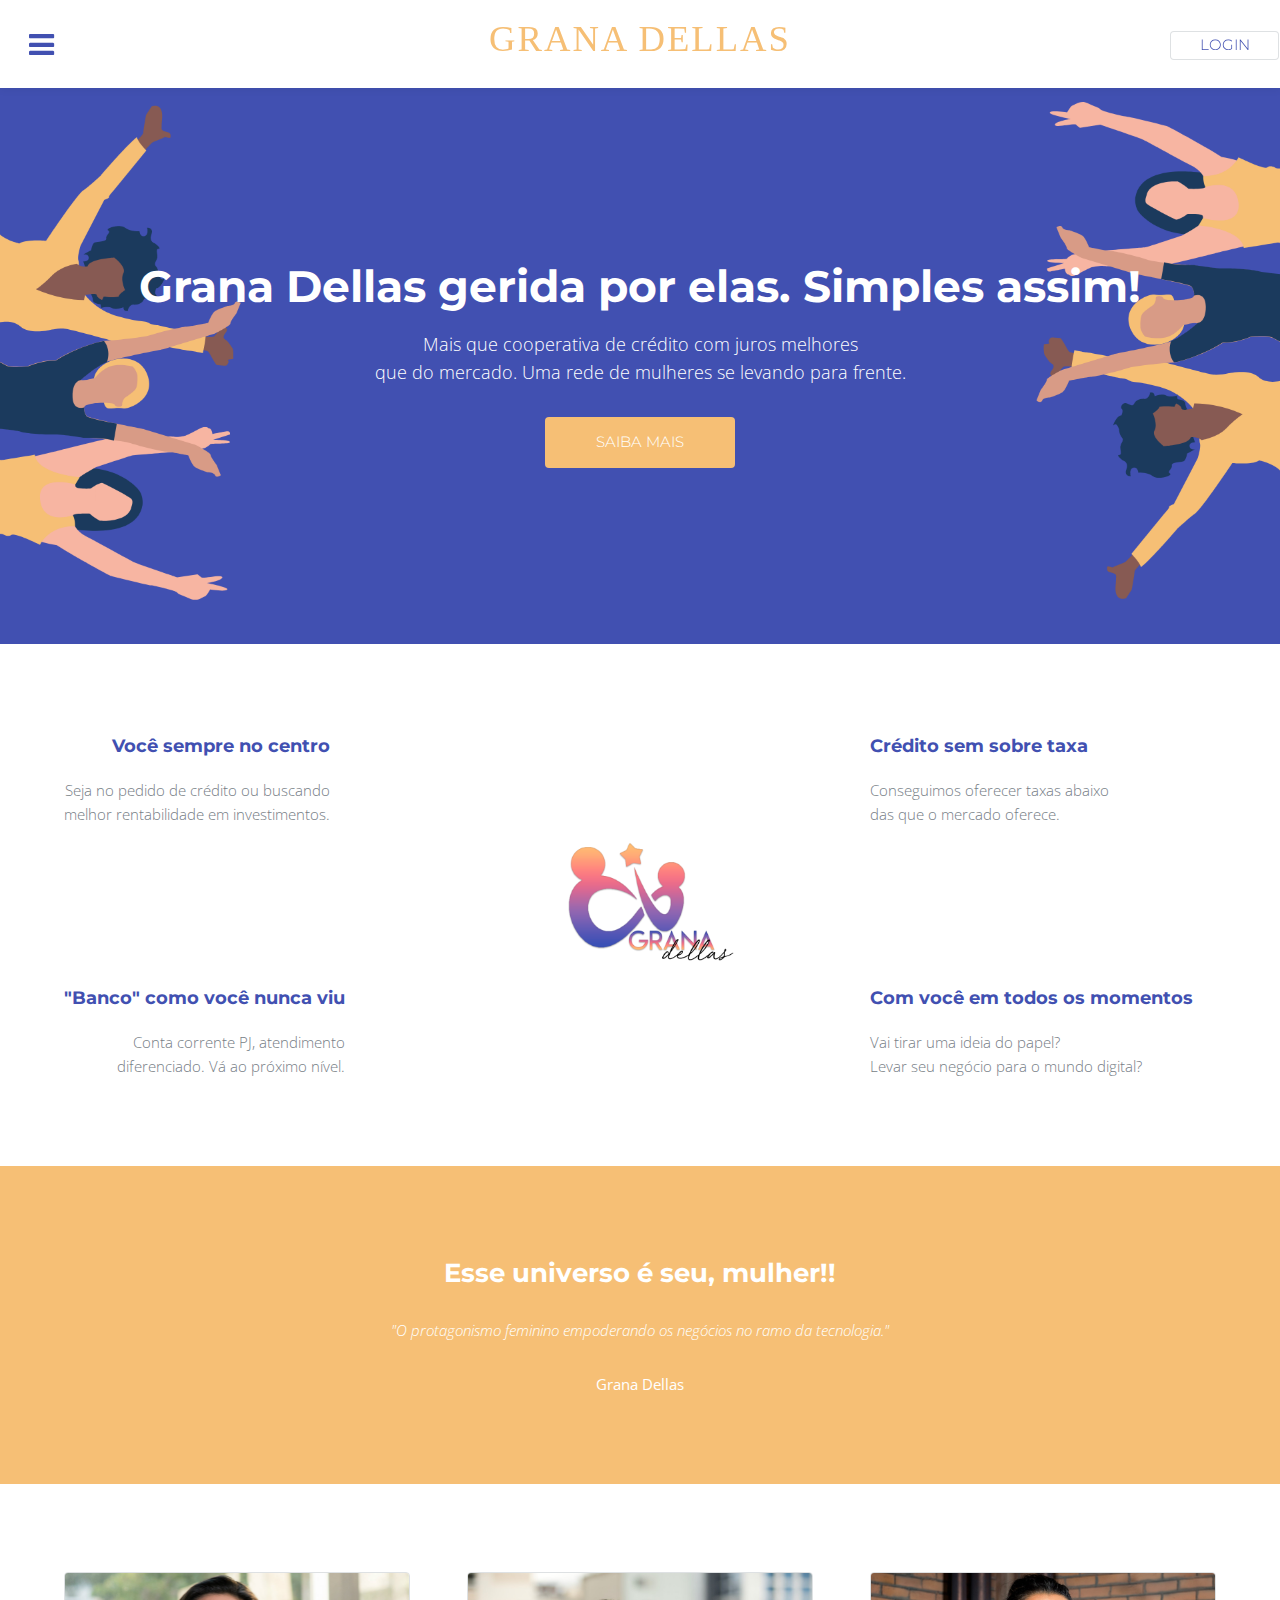
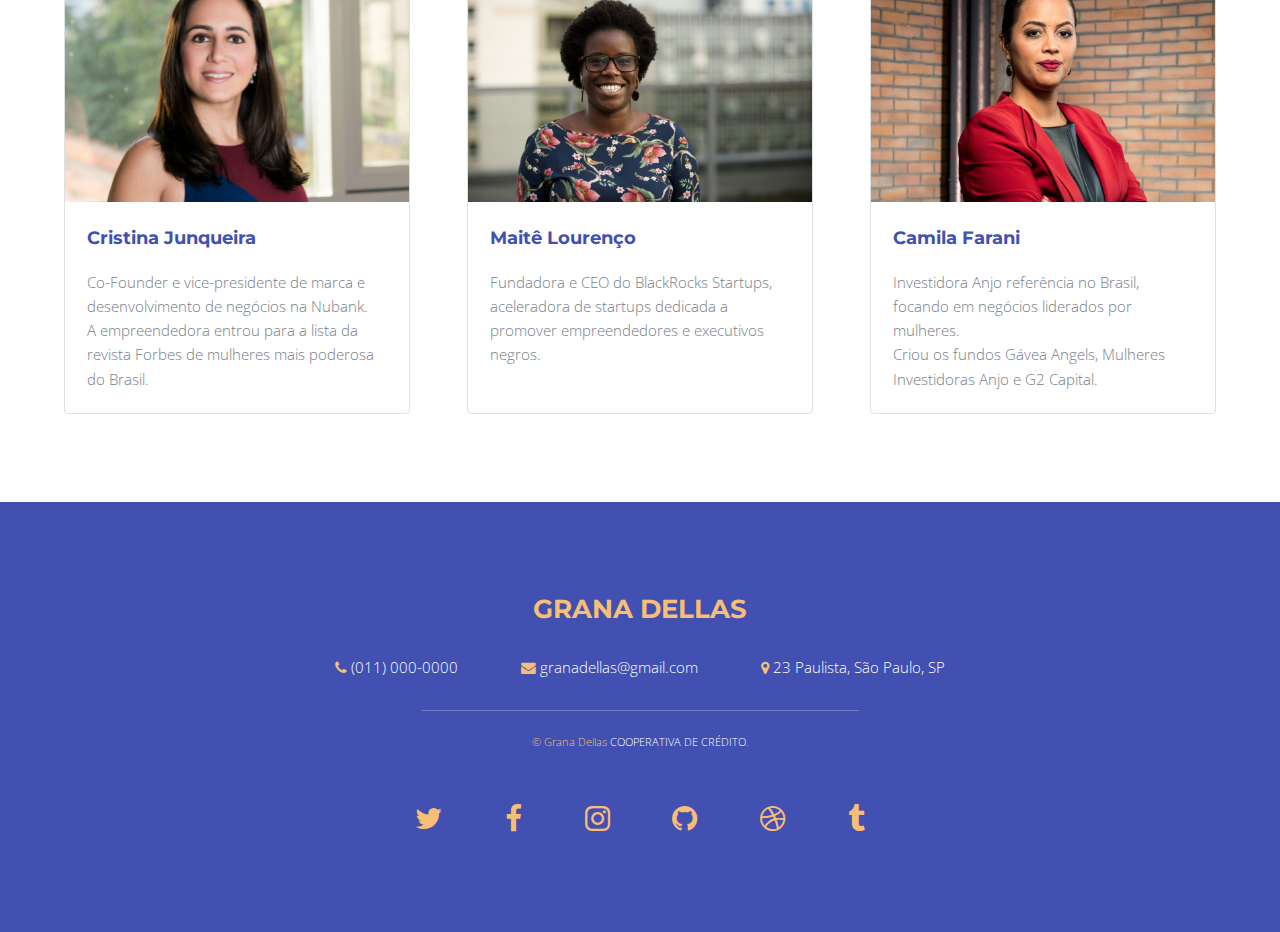
<file: index.html>
<!DOCTYPE HTML>
<html>
	<head>
		<title>Grana Dellas by COOPERATIVA DE CRÉDITO</title>
		<meta charset="utf-8" />
		<meta name="viewport" content="width=device-width, initial-scale=1" />
		<link rel="stylesheet" href="assets/css/main.css" />
	</head>
	<body>

		<!-- Header -->
			<header id="header">
				<nav class="left">
					<a href="#menu"><span>Menu</span></a>
				</nav>
				<a href="index.html" class="logo">GRANA DELLAS</a>
				<nav class="right">
					<a href="#" class="button alt">Login</a>
				</nav>
			</header>

		<!-- Menu -->
			<nav id="menu">
				<ul class="links">
					<li><a href="index.html">Home</a></li>
					<li><a href="generic.html">História</a></li>
	
				</ul>
				<ul class="actions vertical">
					<li><a href="#" class="button fit">Login</a></li>
				</ul>
			</nav>

		<!-- Banner -->
			<section id="banner">
				<div class="content">
					<h1>Grana Dellas gerida por elas. Simples assim!</h1>
					<p>Mais que cooperativa de crédito com juros melhores<br />que do mercado. Uma rede de mulheres se levando para frente.</p>
					<ul class="actions">
						<li><a href="#one" class="button scrolly">Saiba Mais</a></li>
					</ul>
				</div>
			</section>

		<!-- One -->
			<section id="one" class="wrapper">
				<div class="inner flex flex-3">
					<div class="flex-item left">
						<div>
							<h3>Você sempre no centro</h3>
							<p>Seja no pedido de crédito ou buscando<br />melhor rentabilidade em investimentos.</p>
						</div>
						<div>
							<h3>"Banco" como você nunca viu</h3>
							<p>Conta corrente PJ, atendimento  <br />diferenciado. Vá ao próximo nível.</p>
						</div>
					</div>
					<div class="flex-item image fit round">
						<img src="images/granadellas-logo.png" alt="" />
					</div>
					<div class="flex-item right">
						<div>
							<h3>Crédito sem sobre taxa</h3>
							<p>Conseguimos oferecer taxas abaixo<br /> das que o mercado oferece.</p>
						</div>
						<div>
							<h3>Com você em todos os momentos</h3>
							<p>Vai tirar uma ideia do papel?<br/>Levar seu negócio para o mundo digital?</p>
						</div>
					</div>
				</div>
			</section>

		<!-- Two -->
			<section id="two" class="wrapper style1 special">
				<div class="inner">
					<h2>Esse universo é seu, mulher!!</h2>
					<figure>
					    <blockquote>
					        "O protagonismo feminino empoderando os negócios no ramo da tecnologia."
					    </blockquote>
					    <footer>
					        <cite class="author">Grana Dellas</cite>
					    </footer>
					</figure>
				</div>
			</section>

		<!-- Three -->
			<section id="three" class="wrapper">
				<div class="inner flex flex-3">
					<div class="flex-item box">
						<div class="image fit">
							<img src="images/pic002.jpg" alt="" />
						</div>
						<div class="content">
							<h3>Cristina Junqueira</h3>
							<p>Co-Founder e vice-presidente de marca e desenvolvimento de negócios na Nubank. <br />A empreendedora entrou para a lista da revista Forbes de mulheres mais poderosa do Brasil.</p>
						</div>
					</div>
					<div class="flex-item box">
						<div class="image fit">
							<img src="images/pic003.jpg" alt="" />
						</div>
						<div class="content">
							<h3>Maitê Lourenço</h3>
							<p>Fundadora e CEO do BlackRocks Startups, aceleradora de startups dedicada a promover empreendedores e executivos negros.</p>
						</div>
					</div>
					<div class="flex-item box">
						<div class="image fit">
							<img src="images/pic004.jpg" alt="" />
						</div>
						<div class="content">
							<h3>Camila Farani</h3>
							<p>Investidora Anjo referência no Brasil, focando em negócios liderados por mulheres.<br /> Criou os fundos Gávea Angels, Mulheres Investidoras Anjo e G2 Capital.</p>
						</div>
						
					</div>
				</div>
			</section>

		<!-- Footer -->
			<footer id="footer">
				<div class="inner">
					<h2>GRANA DELLAS</h2>
					<ul class="actions">
						<li><span class="icon fa-phone"></span> <a href="#">(011) 000-0000</a></li>
						<li><span class="icon fa-envelope"></span> <a href="#">granadellas@gmail.com</a></li>
						<li><span class="icon fa-map-marker"></span> 23 Paulista, São Paulo, SP</li>
					</ul>
				</div>
				<div class="copyright">
					&copy; Grana Dellas <a href=#>COOPERATIVA DE CRÉDITO</a>.
				</div>
        
				<ul class="icons">
				 <li><a href="https://twitter.com/login?lang=pt" class="icon fa-twitter"><span class="label">Twitter</span></a></li>
				 <li><a href="https://www.facebook.com/" class="icon fa-facebook"><span class="label">Facebook</span></a></li>
			     <li><a href="https://www.instagram.com/" class="icon fa-instagram"><span class="label">Instagram</span></a></li>
				 <li><a href="https://github.com/" class="icon fa-github"><span class="label">Github</span></a></li>
				 <li><a href="https://dribbble.com/" class="icon fa-dribbble"><span class="label">Dribbble</span></a></li>
				 <li><a href="https://www.tumblr.com/login?language=pt_BR" class="icon fa-tumblr"><span class="label">Tumblr</span></a></li>
				 </ul>

				</footer>

		<!-- Scripts -->
			<script src="assets/js/jquery.min.js"></script>
			<script src="assets/js/jquery.scrolly.min.js"></script>
			<script src="assets/js/skel.min.js"></script>
			<script src="assets/js/util.js"></script>
			<script src="assets/js/main.js"></script>

	</body>
</html>
</file>
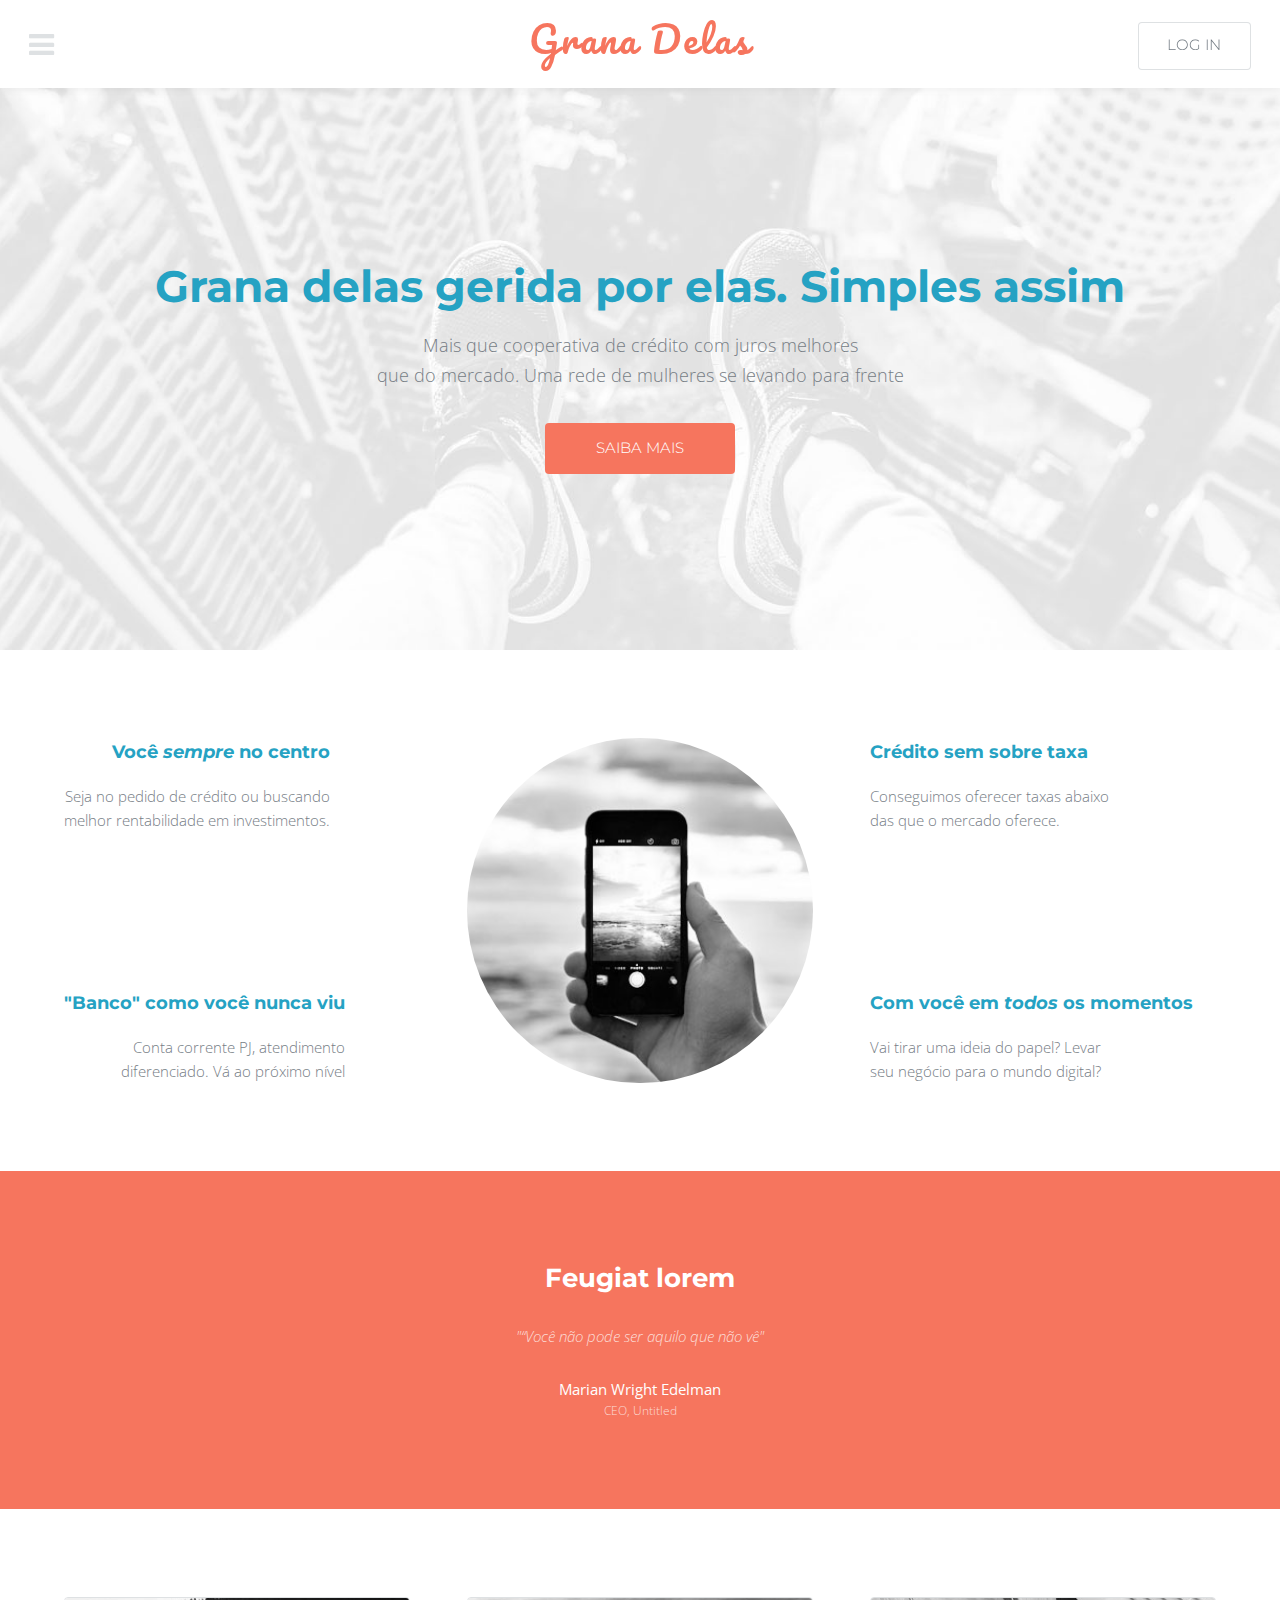
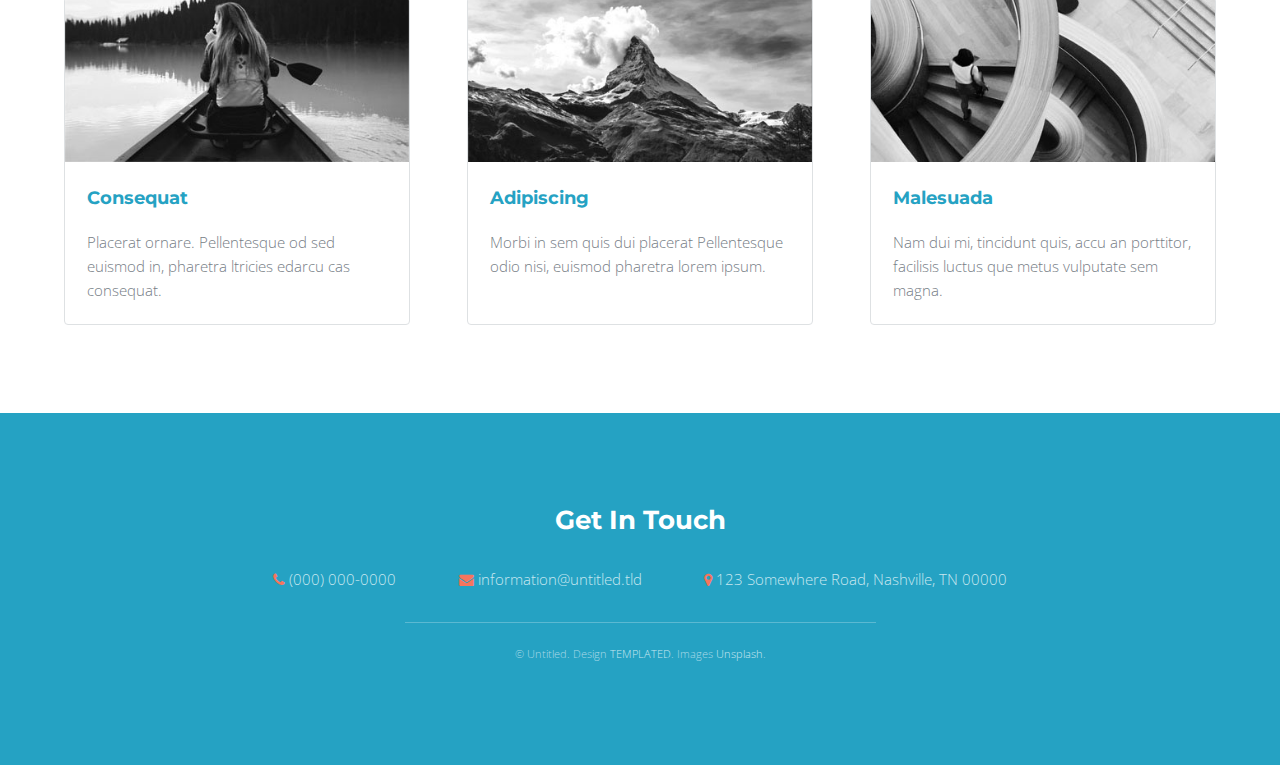
<file: mega-hack-woman/index.html>
<!DOCTYPE HTML>
<!--
	Intensify by TEMPLATED
	templated.co @templatedco
	Released for free under the Creative Commons Attribution 3.0 license (templated.co/license)
-->
<html>
	<head>
		<title>Grana Dellas</title>
		<meta charset="utf-8" />
		<meta name="viewport" content="width=device-width, initial-scale=1" />
		<link rel="stylesheet" href="assets/css/main.css" />
	</head>
	<body>

		<!-- Header -->
			<header id="header">
				<nav class="left">
					<a href="#menu"><span>Menu</span></a>
				</nav>
				<a href="index.html" class="logo">Grana Delas</a>
				<nav class="right">
					<a href="#" class="button alt">Log in</a>
				</nav>
			</header>

		<!-- Menu -->
			<nav id="menu">
				<ul class="links">
					<li><a href="index.html">Home</a></li>
					<li><a href="generic.html">Generic</a></li>
					<li><a href="elements.html">Elements</a></li>
				</ul>
				<ul class="actions vertical">
					<li><a href="#" class="button fit">Login</a></li>
				</ul>
			</nav>

		<!-- Banner -->
			<section id="banner">
				<div class="content">
					<h1>Grana delas gerida por elas. Simples assim</h1>
					<p>Mais que cooperativa de crédito com juros melhores<br />que do mercado. Uma rede de mulheres se levando para frente</p>
					<ul class="actions">
						<li><a href="#one" class="button scrolly">Saiba Mais</a></li>
					</ul>
				</div>
			</section>

		<!-- One -->
			<section id="one" class="wrapper">
				<div class="inner flex flex-3">
					<div class="flex-item left">
						<div>
							<h3>Você <i>sempre</i> no centro</h3>
							<p>Seja no pedido de crédito ou buscando<br />melhor rentabilidade em investimentos.</p>
						</div>
						<div>
							<h3>"Banco" como você nunca viu</h3>
							<p>Conta corrente PJ, atendimento  <br />diferenciado. Vá ao próximo nível</p>
						</div>
					</div>
					<div class="flex-item image fit round">
						<img src="images/pic01.jpg" alt="" />
					</div>
					<div class="flex-item right">
						<div>
							<h3>Crédito sem sobre taxa</h3>
							<p>Conseguimos oferecer taxas abaixo<br /> das que o mercado oferece.</p>
						</div>
						<div>
							<h3>Com você em <i>todos</i> os momentos</h3>
							<p>Vai tirar uma ideia do papel? Levar<br />seu negócio para o mundo digital?</p>
						</div>
					</div>
				</div>
			</section>

		<!-- Two -->
			<section id="two" class="wrapper style1 special">
				<div class="inner">
					<h2>Feugiat lorem</h2>
					<figure>
					    <blockquote>
					        "“Você não pode ser aquilo que não vê"
					    </blockquote>
					    <footer>
					        <cite class="author">Marian Wright Edelman</cite>
					        <cite class="company">CEO, Untitled</cite>
					    </footer>
					</figure>
				</div>
			</section>

		<!-- Three -->
			<section id="three" class="wrapper">
				<div class="inner flex flex-3">
					<div class="flex-item box">
						<div class="image fit">
							<img src="images/pic02.jpg" alt="" />
						</div>
						<div class="content">
							<h3>Consequat</h3>
							<p>Placerat ornare. Pellentesque od sed euismod in, pharetra ltricies edarcu cas consequat.</p>
						</div>
					</div>
					<div class="flex-item box">
						<div class="image fit">
							<img src="images/pic03.jpg" alt="" />
						</div>
						<div class="content">
							<h3>Adipiscing</h3>
							<p>Morbi in sem quis dui placerat Pellentesque odio nisi, euismod pharetra lorem ipsum.</p>
						</div>
					</div>
					<div class="flex-item box">
						<div class="image fit">
							<img src="images/pic04.jpg" alt="" />
						</div>
						<div class="content">
							<h3>Malesuada</h3>
							<p>Nam dui mi, tincidunt quis, accu an porttitor, facilisis luctus que metus vulputate sem magna.</p>
						</div>
					</div>
				</div>
			</section>

		<!-- Footer -->
			<footer id="footer">
				<div class="inner">
					<h2>Get In Touch</h2>
					<ul class="actions">
						<li><span class="icon fa-phone"></span> <a href="#">(000) 000-0000</a></li>
						<li><span class="icon fa-envelope"></span> <a href="#">information@untitled.tld</a></li>
						<li><span class="icon fa-map-marker"></span> 123 Somewhere Road, Nashville, TN 00000</li>
					</ul>
				</div>
				<div class="copyright">
					&copy; Untitled. Design <a href="https://templated.co">TEMPLATED</a>. Images <a href="https://unsplash.com">Unsplash</a>.
				</div>
			</footer>

		<!-- Scripts -->
			<script src="assets/js/jquery.min.js"></script>
			<script src="assets/js/jquery.scrolly.min.js"></script>
			<script src="assets/js/skel.min.js"></script>
			<script src="assets/js/util.js"></script>
			<script src="assets/js/main.js"></script>

	</body>
</html>
</file>
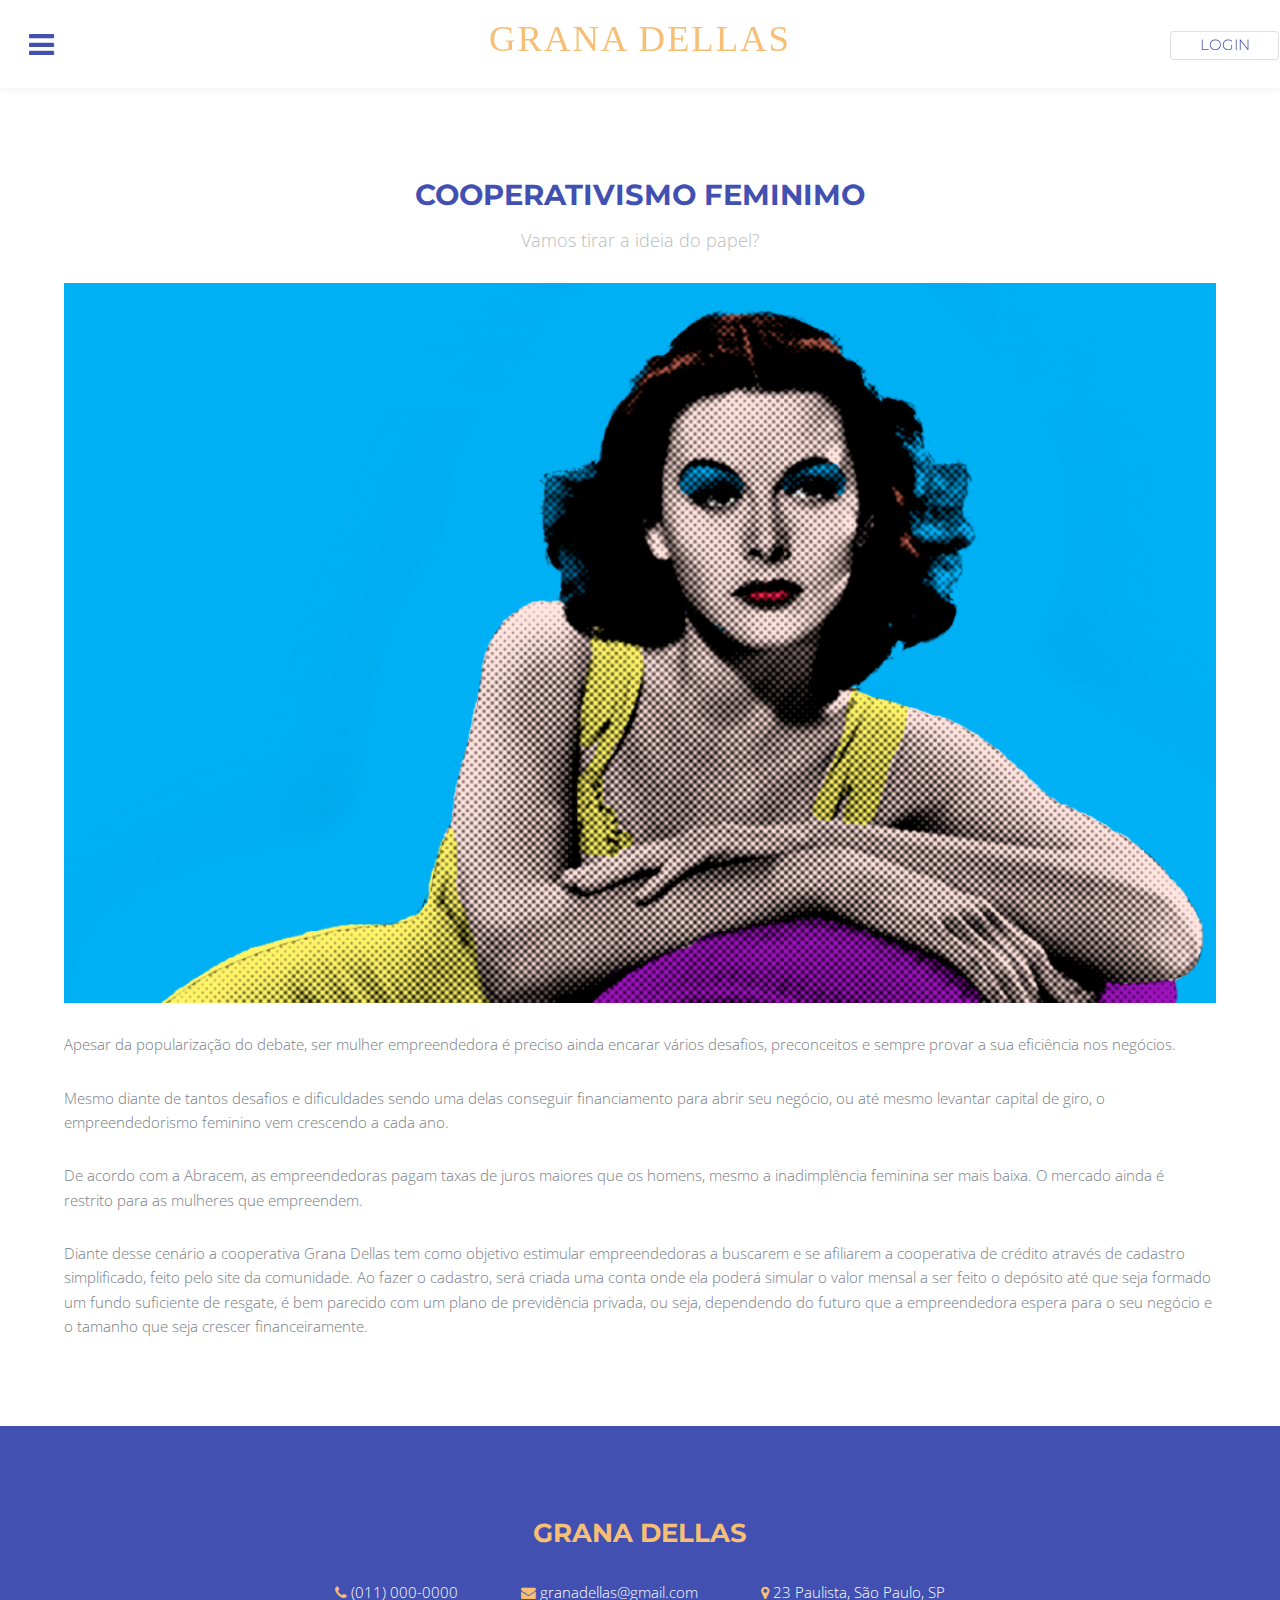
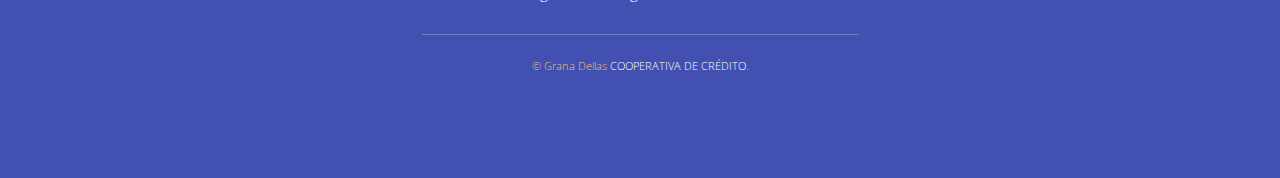
<file: generic.html>
<!DOCTYPE HTML>
<html>
	<head>
		<title>Grana Dellas by COOPERATIVA DE CRÉDITO</title>
		<meta charset="utf-8" />
		<meta name="viewport" content="width=device-width, initial-scale=1" />
		<link rel="stylesheet" href="assets/css/main.css" />
	</head>
	<body class="subpage">

		<!-- Header -->
			<header id="header">
				<nav class="left">
					<a href="#menu"><span>Menu</span></a>
				</nav>
				<a href="index.html" class="logo">GRANA DELLAS</a>
				<nav class="right">
					<a href="#" class="button alt">Login</a>
				</nav>
			</header>

		<!-- Menu -->
			<nav id="menu">
				<ul class="links">
					<li><a href="index.html">Home</a></li>
					<li><a href="generic.html">História</a></li>
				</ul>
				<ul class="actions vertical">
					<li><a href="#" class="button fit">Login</a></li>
				</ul>
			</nav>

		<!-- Main -->
			<section id="main" class="wrapper">
				<div class="inner">
					<header class="align-center">
						<h1>COOPERATIVISMO FEMINIMO</h1>
						<p>Vamos tirar a ideia do papel?</p>
					</header>
					<div class="image fit">
						<img src="images/pic005.png" alt="" />
					</div>
					<p>Apesar da popularização do debate, ser mulher empreendedora é preciso ainda encarar vários desafios, preconceitos e sempre provar a sua eficiência nos negócios.</p>
					<p>Mesmo diante de tantos desafios e dificuldades sendo uma delas conseguir financiamento para abrir seu negócio, ou até mesmo levantar capital de giro, o empreendedorismo feminino vem crescendo a cada ano.</p>
					<p> De acordo com a Abracem, as empreendedoras pagam taxas de juros maiores que os homens, mesmo a inadimplência feminina ser mais baixa. O mercado
						ainda é restrito para as mulheres que empreendem.</p>
					<p>Diante desse cenário a cooperativa Grana Dellas tem como objetivo estimular empreendedoras a buscarem e se afiliarem a cooperativa de crédito através de cadastro simplificado, feito pelo site da comunidade. 
						Ao fazer o cadastro, será criada uma conta onde ela poderá simular o valor mensal a ser feito o depósito até que seja formado um fundo suficiente de resgate, é bem parecido com um plano de previdência privada, ou seja, dependendo do futuro que a 
						empreendedora espera para o seu negócio e o tamanho que seja crescer financeiramente.</p>
				</div>
			</section>

		<!-- Footer -->
			<footer id="footer">
				<div class="inner">
					<h2>GRANA DELLAS</h2>
					<ul class="actions">
						<li><span class="icon fa-phone"></span> <a href="#">(011) 000-0000</a></li>
						<li><span class="icon fa-envelope"></span> <a href="#">granadellas@gmail.com</a></li>
						<li><span class="icon fa-map-marker"></span> 23 Paulista, São Paulo, SP</li>
					</ul>
				</div>
				<div class="copyright">
					&copy; Grana Dellas <a href=#>COOPERATIVA DE CRÉDITO</a>.
				</div>
			</footer>

		<!-- Scripts -->
			<script src="assets/js/jquery.min.js"></script>
			<script src="assets/js/jquery.scrolly.min.js"></script>
			<script src="assets/js/skel.min.js"></script>
			<script src="assets/js/util.js"></script>
			<script src="assets/js/main.js"></script>

	</body>
</html>
</file>
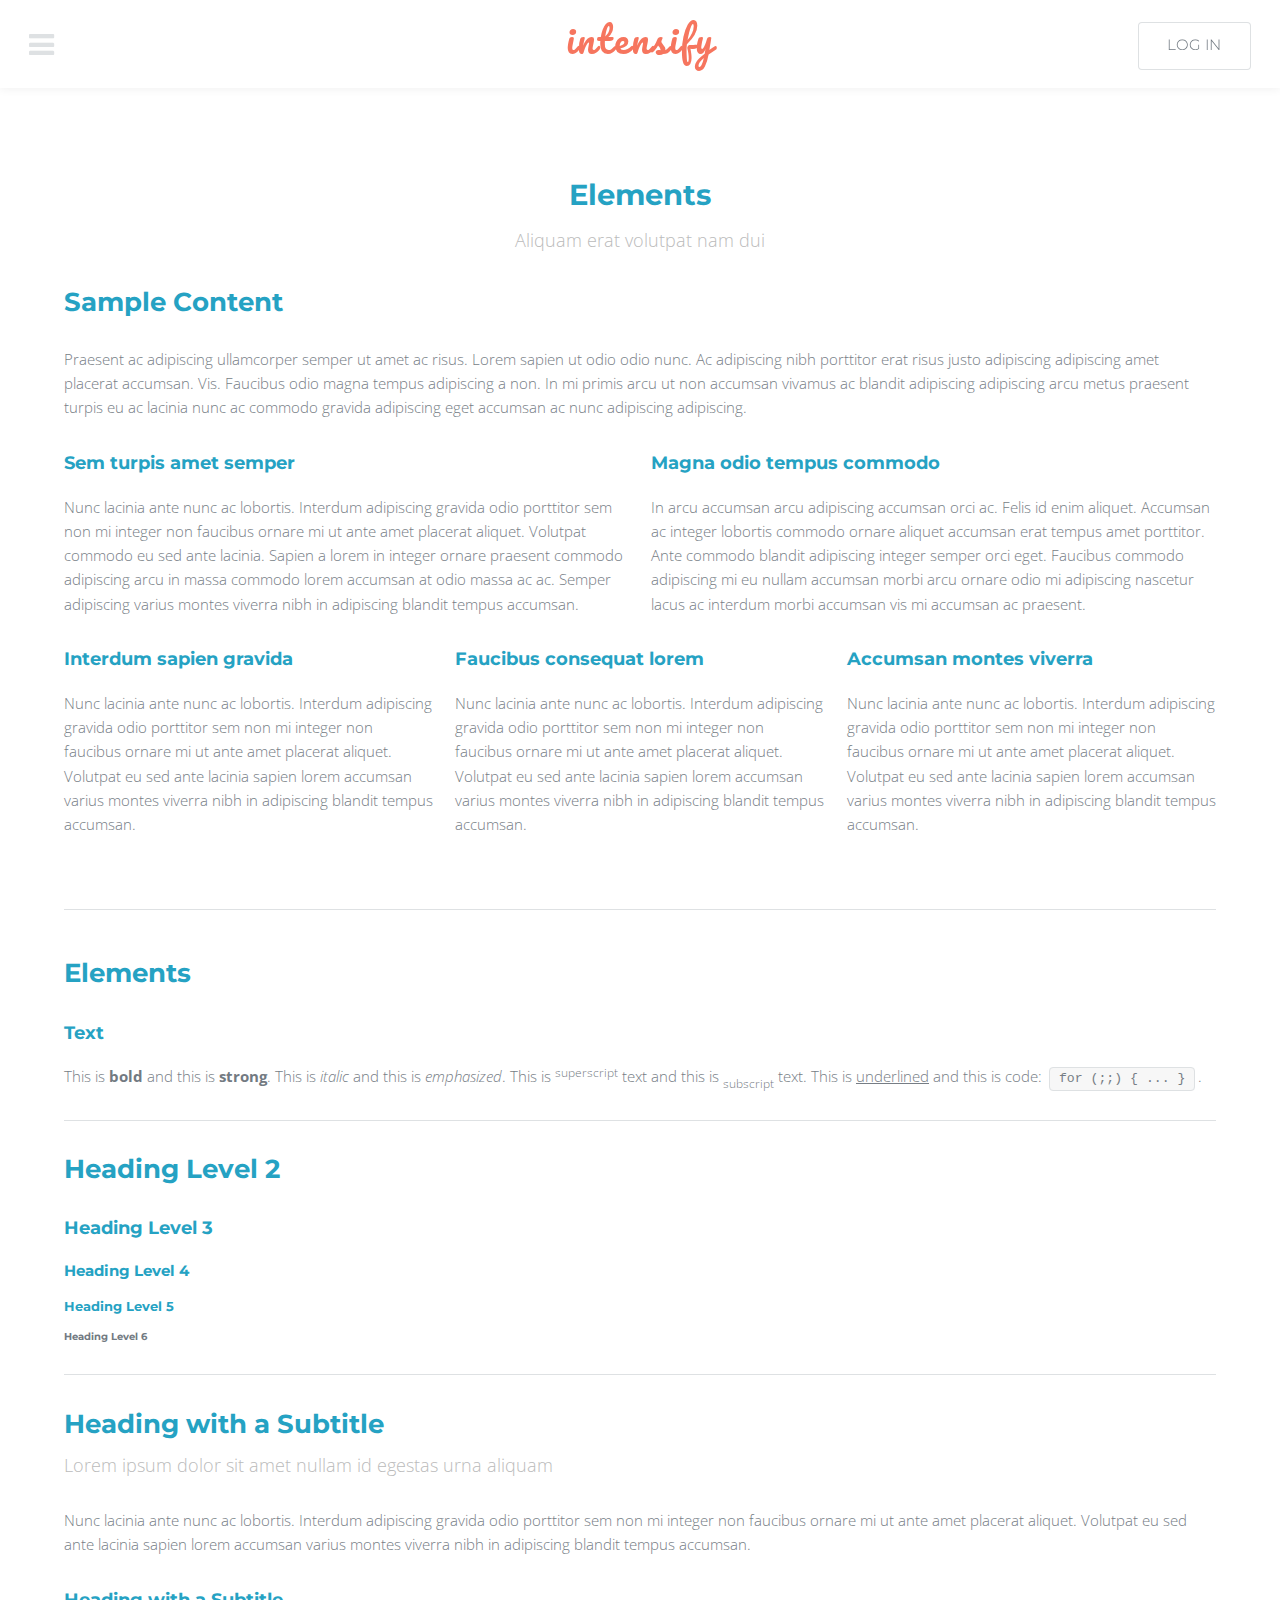
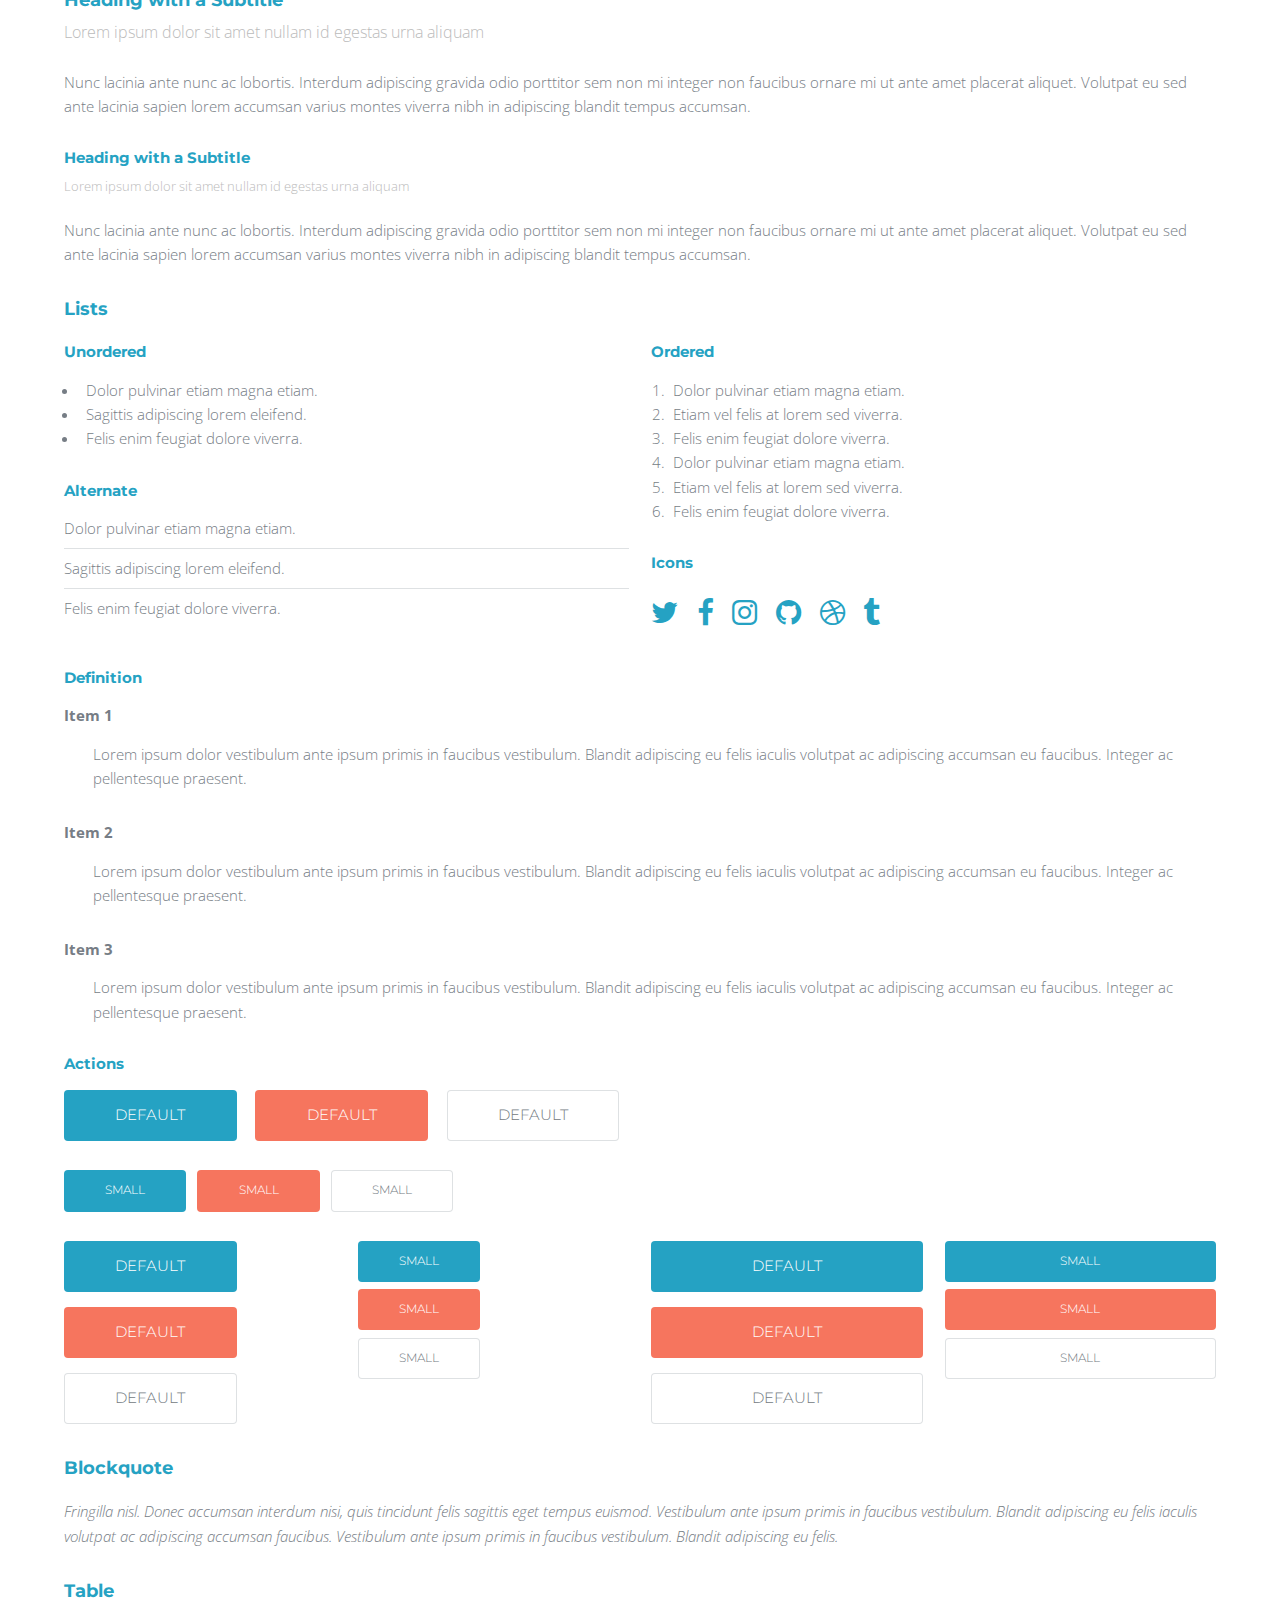
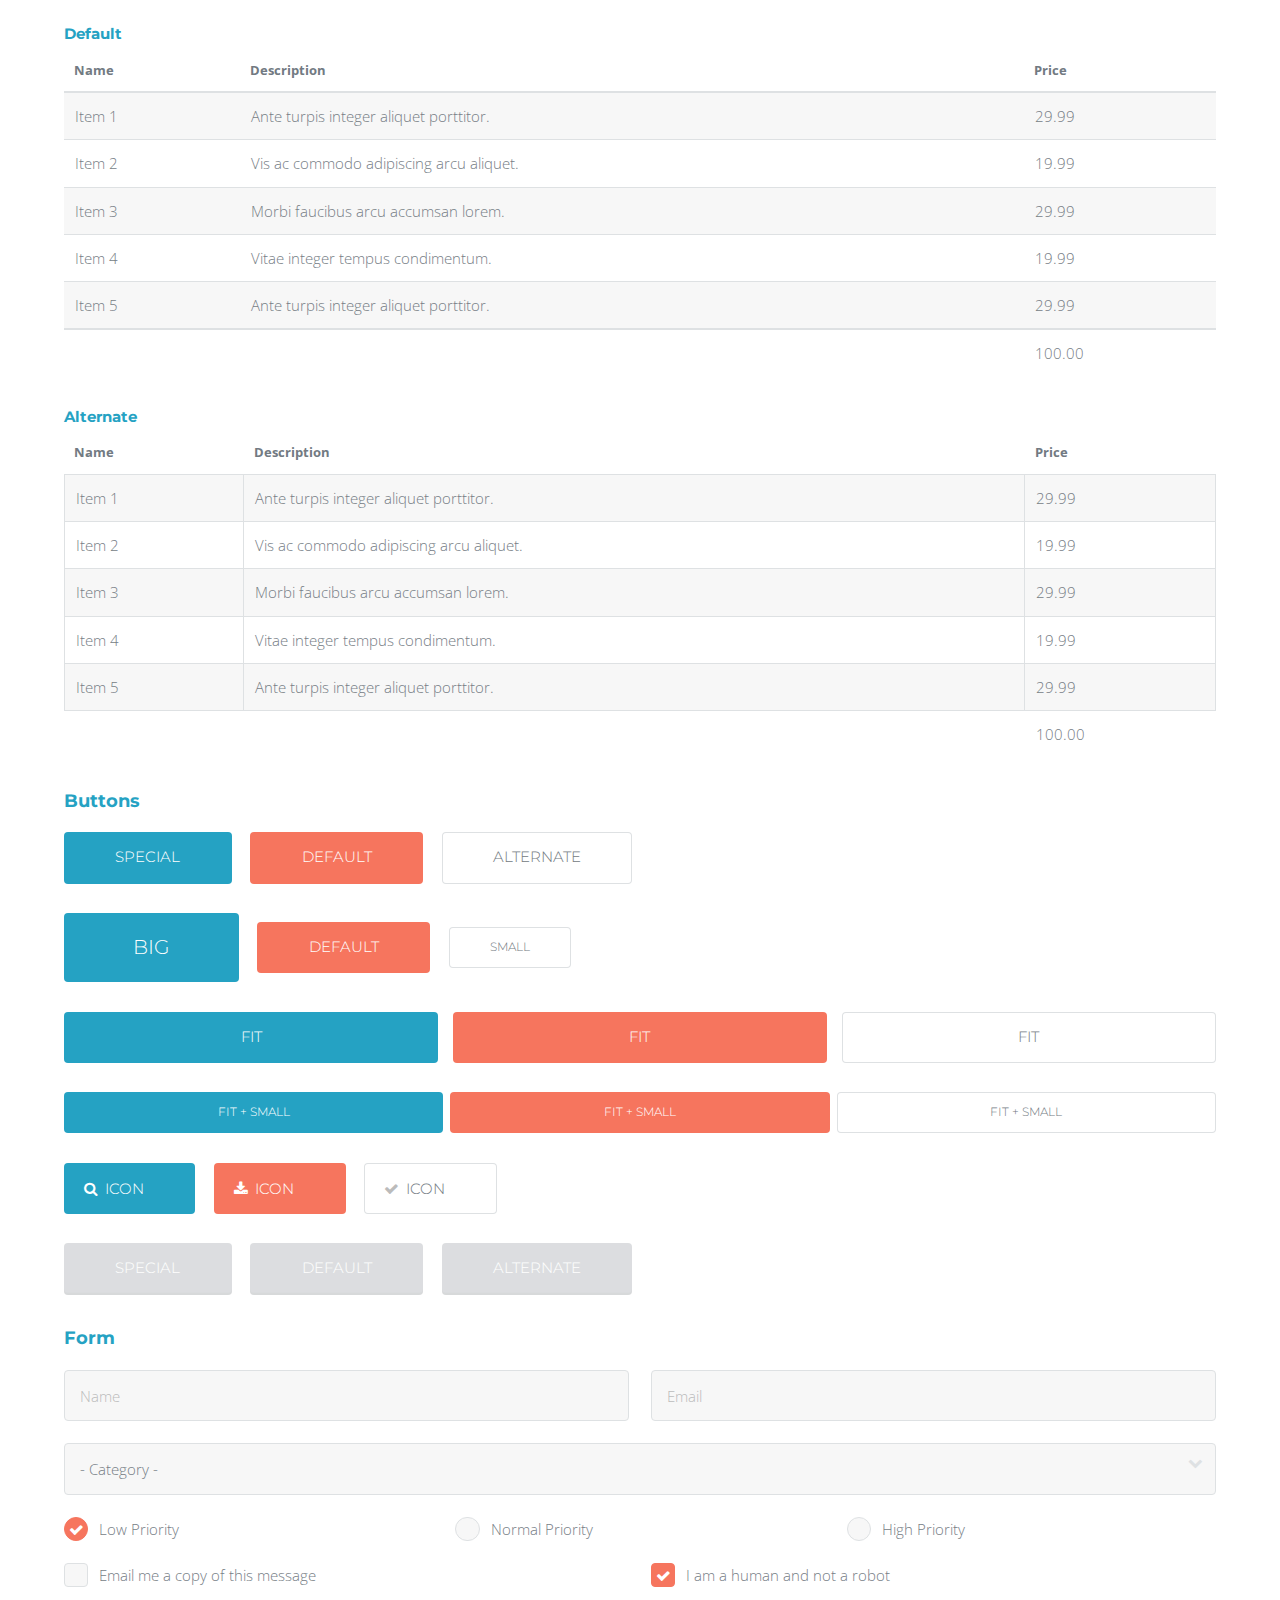
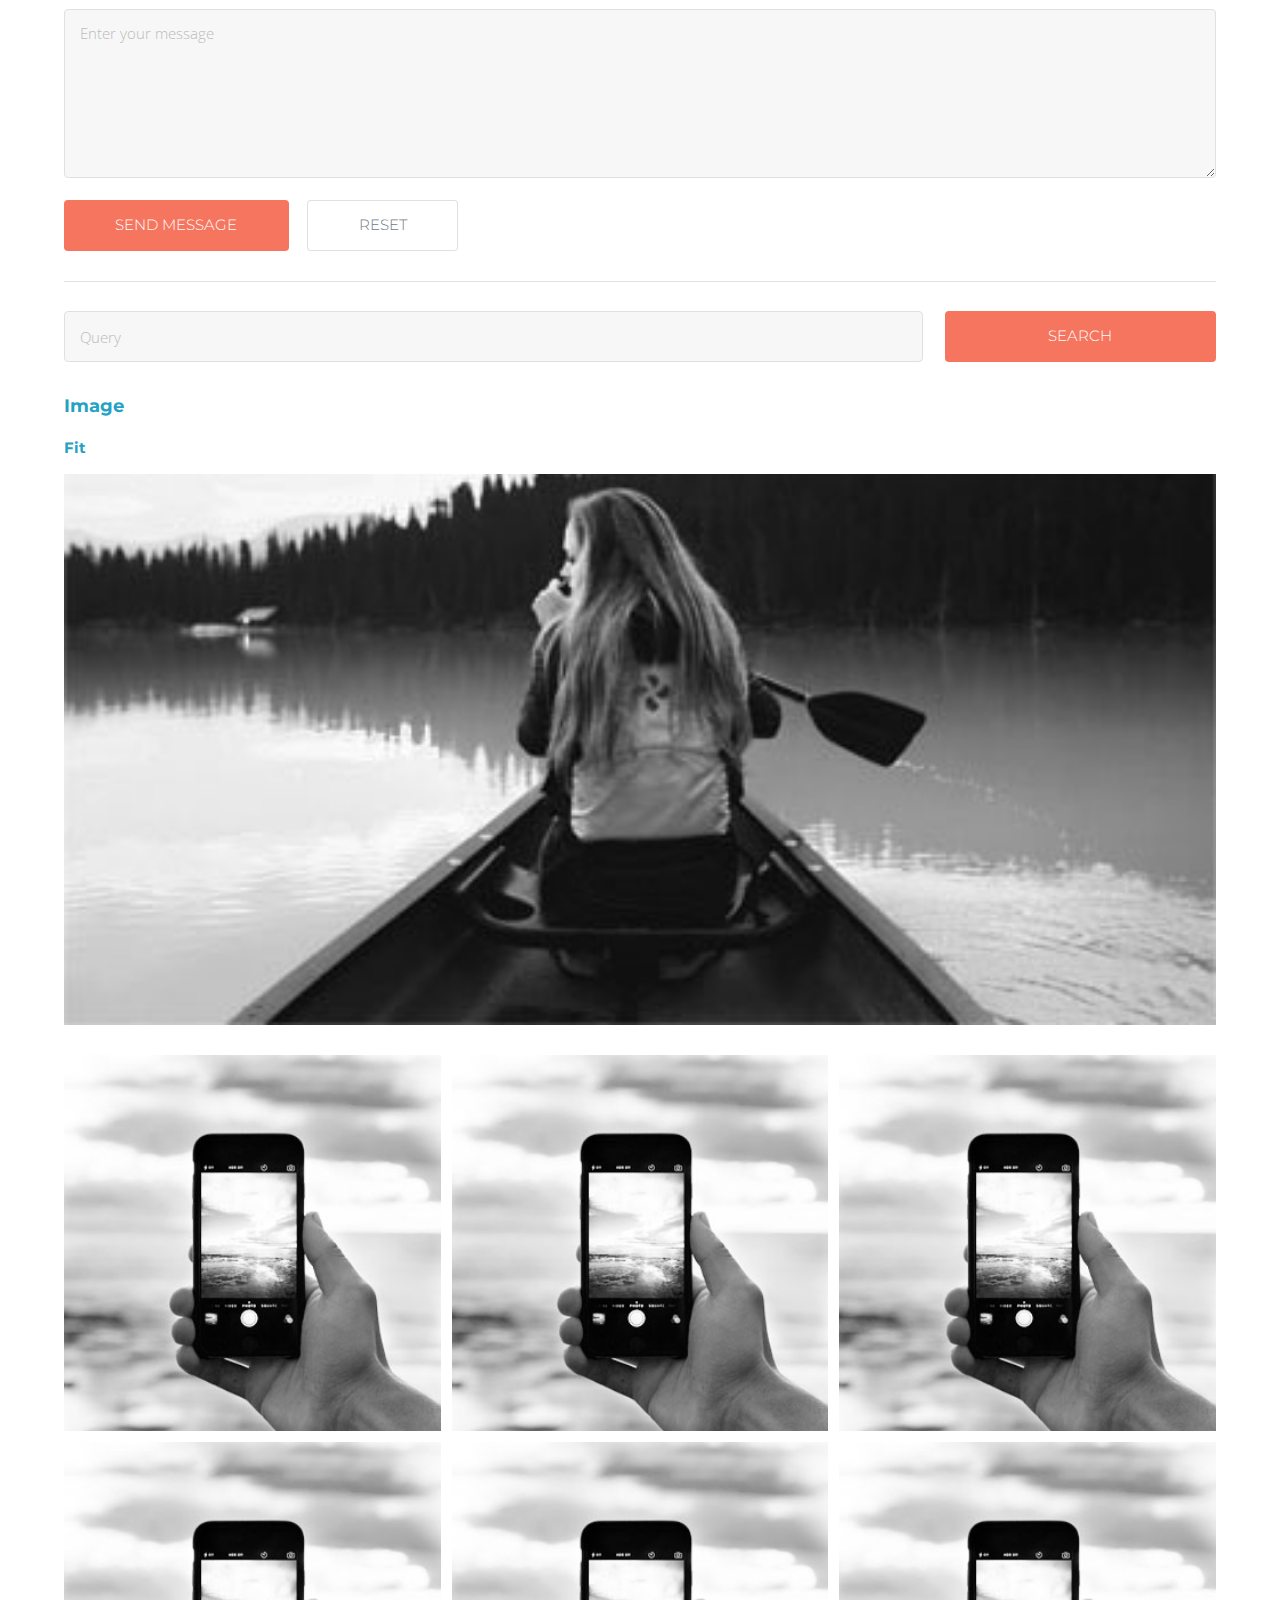
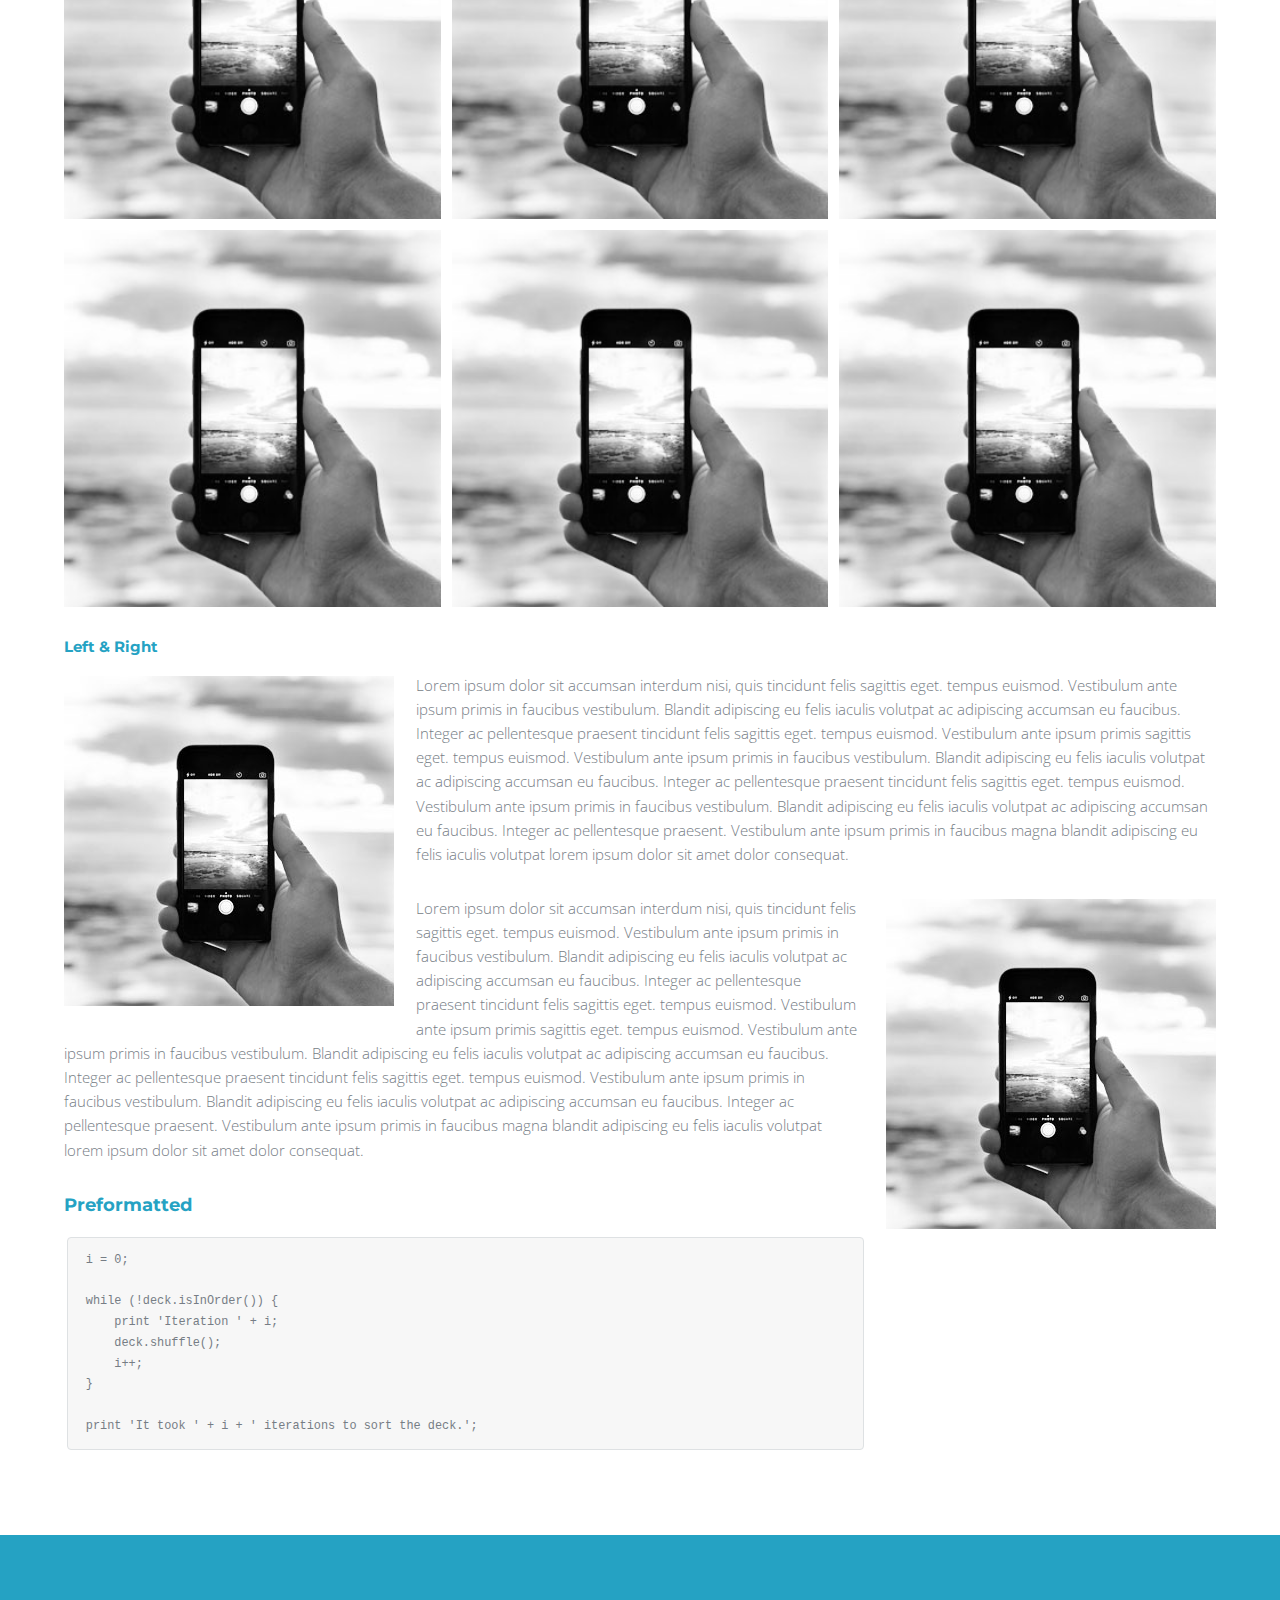
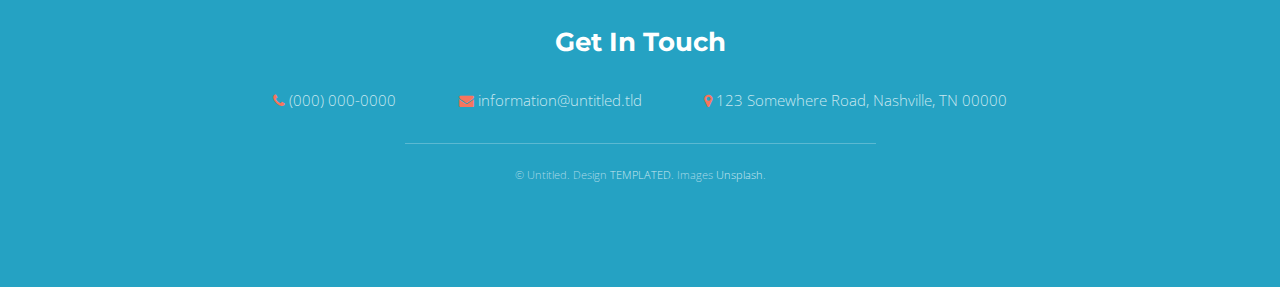
<file: mega-hack-woman/elements.html>
<!DOCTYPE HTML>
<!--
	Intensify by TEMPLATED
	templated.co @templatedco
	Released for free under the Creative Commons Attribution 3.0 license (templated.co/license)
-->
<html>
	<head>
		<title>Elements - Intensify by TEMPLATED</title>
		<meta charset="utf-8" />
		<meta name="viewport" content="width=device-width, initial-scale=1" />
		<link rel="stylesheet" href="assets/css/main.css" />
	</head>
	<body class="subpage">

		<!-- Header -->
			<header id="header">
				<nav class="left">
					<a href="#menu"><span>Menu</span></a>
				</nav>
				<a href="index.html" class="logo">intensify</a>
				<nav class="right">
					<a href="#" class="button alt">Log in</a>
				</nav>
			</header>

		<!-- Menu -->
			<nav id="menu">
				<ul class="links">
					<li><a href="index.html">Home</a></li>
					<li><a href="generic.html">Generic</a></li>
					<li><a href="elements.html">Elements</a></li>
				</ul>
				<ul class="actions vertical">
					<li><a href="#" class="button fit">Login</a></li>
				</ul>
			</nav>

		<!-- Main -->
			<section id="main" class="wrapper">
				<div class="inner">
					<header class="align-center">
						<h1>Elements</h1>
						<p>Aliquam erat volutpat nam dui </p>
					</header>

					<!-- Content -->
						<h2 id="content">Sample Content</h2>
						<p>Praesent ac adipiscing ullamcorper semper ut amet ac risus. Lorem sapien ut odio odio nunc. Ac adipiscing nibh porttitor erat risus justo adipiscing adipiscing amet placerat accumsan. Vis. Faucibus odio magna tempus adipiscing a non. In mi primis arcu ut non accumsan vivamus ac blandit adipiscing adipiscing arcu metus praesent turpis eu ac lacinia nunc ac commodo gravida adipiscing eget accumsan ac nunc adipiscing adipiscing.</p>
						<div class="row">
							<div class="6u 12u$(small)">
								<h3>Sem turpis amet semper</h3>
								<p>Nunc lacinia ante nunc ac lobortis. Interdum adipiscing gravida odio porttitor sem non mi integer non faucibus ornare mi ut ante amet placerat aliquet. Volutpat commodo eu sed ante lacinia. Sapien a lorem in integer ornare praesent commodo adipiscing arcu in massa commodo lorem accumsan at odio massa ac ac. Semper adipiscing varius montes viverra nibh in adipiscing blandit tempus accumsan.</p>
							</div>
							<div class="6u$ 12u$(small)">
								<h3>Magna odio tempus commodo</h3>
								<p>In arcu accumsan arcu adipiscing accumsan orci ac. Felis id enim aliquet. Accumsan ac integer lobortis commodo ornare aliquet accumsan erat tempus amet porttitor. Ante commodo blandit adipiscing integer semper orci eget. Faucibus commodo adipiscing mi eu nullam accumsan morbi arcu ornare odio mi adipiscing nascetur lacus ac interdum morbi accumsan vis mi accumsan ac praesent.</p>
							</div>
							<!-- Break -->
							<div class="4u 12u$(medium)">
								<h3>Interdum sapien gravida</h3>
								<p>Nunc lacinia ante nunc ac lobortis. Interdum adipiscing gravida odio porttitor sem non mi integer non faucibus ornare mi ut ante amet placerat aliquet. Volutpat eu sed ante lacinia sapien lorem accumsan varius montes viverra nibh in adipiscing blandit tempus accumsan.</p>
							</div>
							<div class="4u 12u$(medium)">
								<h3>Faucibus consequat lorem</h3>
								<p>Nunc lacinia ante nunc ac lobortis. Interdum adipiscing gravida odio porttitor sem non mi integer non faucibus ornare mi ut ante amet placerat aliquet. Volutpat eu sed ante lacinia sapien lorem accumsan varius montes viverra nibh in adipiscing blandit tempus accumsan.</p>
							</div>
							<div class="4u$ 12u$(medium)">
								<h3>Accumsan montes viverra</h3>
								<p>Nunc lacinia ante nunc ac lobortis. Interdum adipiscing gravida odio porttitor sem non mi integer non faucibus ornare mi ut ante amet placerat aliquet. Volutpat eu sed ante lacinia sapien lorem accumsan varius montes viverra nibh in adipiscing blandit tempus accumsan.</p>
							</div>
						</div>

					<hr class="major" />

					<!-- Elements -->
						<h2 id="elements">Elements</h2>
						<div class="row 200%">
							<div class="12u">

								<!-- Text stuff -->
									<h3>Text</h3>
									<p>This is <b>bold</b> and this is <strong>strong</strong>. This is <i>italic</i> and this is <em>emphasized</em>.
									This is <sup>superscript</sup> text and this is <sub>subscript</sub> text.
									This is <u>underlined</u> and this is code: <code>for (;;) { ... }</code>.</p>
									<hr />
									<h2>Heading Level 2</h2>
									<h3>Heading Level 3</h3>
									<h4>Heading Level 4</h4>
									<h5>Heading Level 5</h5>
									<h6>Heading Level 6</h6>
									<hr />
									<header>
										<h2>Heading with a Subtitle</h2>
										<p>Lorem ipsum dolor sit amet nullam id egestas urna aliquam</p>
									</header>
									<p>Nunc lacinia ante nunc ac lobortis. Interdum adipiscing gravida odio porttitor sem non mi integer non faucibus ornare mi ut ante amet placerat aliquet. Volutpat eu sed ante lacinia sapien lorem accumsan varius montes viverra nibh in adipiscing blandit tempus accumsan.</p>
									<header>
										<h3>Heading with a Subtitle</h3>
										<p>Lorem ipsum dolor sit amet nullam id egestas urna aliquam</p>
									</header>
									<p>Nunc lacinia ante nunc ac lobortis. Interdum adipiscing gravida odio porttitor sem non mi integer non faucibus ornare mi ut ante amet placerat aliquet. Volutpat eu sed ante lacinia sapien lorem accumsan varius montes viverra nibh in adipiscing blandit tempus accumsan.</p>
									<header>
										<h4>Heading with a Subtitle</h4>
										<p>Lorem ipsum dolor sit amet nullam id egestas urna aliquam</p>
									</header>
									<p>Nunc lacinia ante nunc ac lobortis. Interdum adipiscing gravida odio porttitor sem non mi integer non faucibus ornare mi ut ante amet placerat aliquet. Volutpat eu sed ante lacinia sapien lorem accumsan varius montes viverra nibh in adipiscing blandit tempus accumsan.</p>

								<!-- Lists -->
									<h3>Lists</h3>
									<div class="row">
										<div class="6u 12u$(small)">

											<h4>Unordered</h4>
											<ul>
												<li>Dolor pulvinar etiam magna etiam.</li>
												<li>Sagittis adipiscing lorem eleifend.</li>
												<li>Felis enim feugiat dolore viverra.</li>
											</ul>

											<h4>Alternate</h4>
											<ul class="alt">
												<li>Dolor pulvinar etiam magna etiam.</li>
												<li>Sagittis adipiscing lorem eleifend.</li>
												<li>Felis enim feugiat dolore viverra.</li>
											</ul>

										</div>
										<div class="6u$ 12u$(small)">

											<h4>Ordered</h4>
											<ol>
												<li>Dolor pulvinar etiam magna etiam.</li>
												<li>Etiam vel felis at lorem sed viverra.</li>
												<li>Felis enim feugiat dolore viverra.</li>
												<li>Dolor pulvinar etiam magna etiam.</li>
												<li>Etiam vel felis at lorem sed viverra.</li>
												<li>Felis enim feugiat dolore viverra.</li>
											</ol>

											<h4>Icons</h4>
											<ul class="icons">
												<li><a href="#" class="icon fa-twitter"><span class="label">Twitter</span></a></li>
												<li><a href="#" class="icon fa-facebook"><span class="label">Facebook</span></a></li>
												<li><a href="#" class="icon fa-instagram"><span class="label">Instagram</span></a></li>
												<li><a href="#" class="icon fa-github"><span class="label">Github</span></a></li>
												<li><a href="#" class="icon fa-dribbble"><span class="label">Dribbble</span></a></li>
												<li><a href="#" class="icon fa-tumblr"><span class="label">Tumblr</span></a></li>
											</ul>

										</div>
									</div>
									<h4>Definition</h4>
									<dl>
										<dt>Item 1</dt>
										<dd>
											<p>Lorem ipsum dolor vestibulum ante ipsum primis in faucibus vestibulum. Blandit adipiscing eu felis iaculis volutpat ac adipiscing accumsan eu faucibus. Integer ac pellentesque praesent.</p>
										</dd>
										<dt>Item 2</dt>
										<dd>
											<p>Lorem ipsum dolor vestibulum ante ipsum primis in faucibus vestibulum. Blandit adipiscing eu felis iaculis volutpat ac adipiscing accumsan eu faucibus. Integer ac pellentesque praesent.</p>
										</dd>
										<dt>Item 3</dt>
										<dd>
											<p>Lorem ipsum dolor vestibulum ante ipsum primis in faucibus vestibulum. Blandit adipiscing eu felis iaculis volutpat ac adipiscing accumsan eu faucibus. Integer ac pellentesque praesent.</p>
										</dd>
									</dl>

									<h4>Actions</h4>
									<ul class="actions">
										<li><a href="#" class="button special">Default</a></li>
										<li><a href="#" class="button">Default</a></li>
										<li><a href="#" class="button alt">Default</a></li>
									</ul>
									<ul class="actions small">
										<li><a href="#" class="button special small">Small</a></li>
										<li><a href="#" class="button small">Small</a></li>
										<li><a href="#" class="button alt small">Small</a></li>
									</ul>
									<div class="row">
										<div class="3u 12u$(small)">
											<ul class="actions vertical">
												<li><a href="#" class="button special">Default</a></li>
												<li><a href="#" class="button">Default</a></li>
												<li><a href="#" class="button alt">Default</a></li>
											</ul>
										</div>
										<div class="3u 12u$(small)">
											<ul class="actions vertical small">
												<li><a href="#" class="button special small">Small</a></li>
												<li><a href="#" class="button small">Small</a></li>
												<li><a href="#" class="button alt small">Small</a></li>
											</ul>
										</div>
										<div class="3u 12u$(small)">
											<ul class="actions vertical">
												<li><a href="#" class="button special fit">Default</a></li>
												<li><a href="#" class="button fit">Default</a></li>
												<li><a href="#" class="button alt fit">Default</a></li>
											</ul>
										</div>
										<div class="3u$ 12u$(small)">
											<ul class="actions vertical small">
												<li><a href="#" class="button special small fit">Small</a></li>
												<li><a href="#" class="button small fit">Small</a></li>
												<li><a href="#" class="button alt small fit">Small</a></li>
											</ul>
										</div>
									</div>

								<!-- Blockquote -->
									<h3>Blockquote</h3>
									<blockquote>Fringilla nisl. Donec accumsan interdum nisi, quis tincidunt felis sagittis eget tempus euismod. Vestibulum ante ipsum primis in faucibus vestibulum. Blandit adipiscing eu felis iaculis volutpat ac adipiscing accumsan faucibus. Vestibulum ante ipsum primis in faucibus vestibulum. Blandit adipiscing eu felis.</blockquote>

								<!-- Table -->
									<h3>Table</h3>

									<h4>Default</h4>
									<div class="table-wrapper">
										<table>
											<thead>
												<tr>
													<th>Name</th>
													<th>Description</th>
													<th>Price</th>
												</tr>
											</thead>
											<tbody>
												<tr>
													<td>Item 1</td>
													<td>Ante turpis integer aliquet porttitor.</td>
													<td>29.99</td>
												</tr>
												<tr>
													<td>Item 2</td>
													<td>Vis ac commodo adipiscing arcu aliquet.</td>
													<td>19.99</td>
												</tr>
												<tr>
													<td>Item 3</td>
													<td> Morbi faucibus arcu accumsan lorem.</td>
													<td>29.99</td>
												</tr>
												<tr>
													<td>Item 4</td>
													<td>Vitae integer tempus condimentum.</td>
													<td>19.99</td>
												</tr>
												<tr>
													<td>Item 5</td>
													<td>Ante turpis integer aliquet porttitor.</td>
													<td>29.99</td>
												</tr>
											</tbody>
											<tfoot>
												<tr>
													<td colspan="2"></td>
													<td>100.00</td>
												</tr>
											</tfoot>
										</table>
									</div>

									<h4>Alternate</h4>
									<div class="table-wrapper">
										<table class="alt">
											<thead>
												<tr>
													<th>Name</th>
													<th>Description</th>
													<th>Price</th>
												</tr>
											</thead>
											<tbody>
												<tr>
													<td>Item 1</td>
													<td>Ante turpis integer aliquet porttitor.</td>
													<td>29.99</td>
												</tr>
												<tr>
													<td>Item 2</td>
													<td>Vis ac commodo adipiscing arcu aliquet.</td>
													<td>19.99</td>
												</tr>
												<tr>
													<td>Item 3</td>
													<td> Morbi faucibus arcu accumsan lorem.</td>
													<td>29.99</td>
												</tr>
												<tr>
													<td>Item 4</td>
													<td>Vitae integer tempus condimentum.</td>
													<td>19.99</td>
												</tr>
												<tr>
													<td>Item 5</td>
													<td>Ante turpis integer aliquet porttitor.</td>
													<td>29.99</td>
												</tr>
											</tbody>
											<tfoot>
												<tr>
													<td colspan="2"></td>
													<td>100.00</td>
												</tr>
											</tfoot>
										</table>
									</div>

							</div>
							<div class="12u">

								<!-- Buttons -->
									<h3>Buttons</h3>
									<ul class="actions">
										<li><a href="#" class="button special">Special</a></li>
										<li><a href="#" class="button">Default</a></li>
										<li><a href="#" class="button alt">Alternate</a></li>
									</ul>
									<ul class="actions">
										<li><a href="#" class="button special big">Big</a></li>
										<li><a href="#" class="button">Default</a></li>
										<li><a href="#" class="button alt small">Small</a></li>
									</ul>
									<ul class="actions fit">
										<li><a href="#" class="button special fit">Fit</a></li>
										<li><a href="#" class="button fit">Fit</a></li>
										<li><a href="#" class="button alt fit">Fit</a></li>
									</ul>
									<ul class="actions fit small">
										<li><a href="#" class="button special fit small">Fit + Small</a></li>
										<li><a href="#" class="button fit small">Fit + Small</a></li>
										<li><a href="#" class="button alt fit small">Fit + Small</a></li>
									</ul>
									<ul class="actions">
										<li><a href="#" class="button special icon fa-search">Icon</a></li>
										<li><a href="#" class="button icon fa-download">Icon</a></li>
										<li><a href="#" class="button alt icon fa-check">Icon</a></li>
									</ul>
									<ul class="actions">
										<li><span class="button special disabled">Special</span></li>
										<li><span class="button disabled">Default</span></li>
										<li><span class="button alt disabled">Alternate</span></li>
									</ul>

								<!-- Form -->
									<h3>Form</h3>

									<form method="post" action="#">
										<div class="row uniform">
											<div class="6u 12u$(xsmall)">
												<input type="text" name="name" id="name" value="" placeholder="Name" />
											</div>
											<div class="6u$ 12u$(xsmall)">
												<input type="email" name="email" id="email" value="" placeholder="Email" />
											</div>
											<!-- Break -->
											<div class="12u$">
												<div class="select-wrapper">
													<select name="category" id="category">
														<option value="">- Category -</option>
														<option value="1">Manufacturing</option>
														<option value="1">Shipping</option>
														<option value="1">Administration</option>
														<option value="1">Human Resources</option>
													</select>
												</div>
											</div>
											<!-- Break -->
											<div class="4u 12u$(small)">
												<input type="radio" id="priority-low" name="priority" checked>
												<label for="priority-low">Low Priority</label>
											</div>
											<div class="4u 12u$(small)">
												<input type="radio" id="priority-normal" name="priority">
												<label for="priority-normal">Normal Priority</label>
											</div>
											<div class="4u$ 12u$(small)">
												<input type="radio" id="priority-high" name="priority">
												<label for="priority-high">High Priority</label>
											</div>
											<!-- Break -->
											<div class="6u 12u$(small)">
												<input type="checkbox" id="copy" name="copy">
												<label for="copy">Email me a copy of this message</label>
											</div>
											<div class="6u$ 12u$(small)">
												<input type="checkbox" id="human" name="human" checked>
												<label for="human">I am a human and not a robot</label>
											</div>
											<!-- Break -->
											<div class="12u$">
												<textarea name="message" id="message" placeholder="Enter your message" rows="6"></textarea>
											</div>
											<!-- Break -->
											<div class="12u$">
												<ul class="actions">
													<li><input type="submit" value="Send Message" /></li>
													<li><input type="reset" value="Reset" class="alt" /></li>
												</ul>
											</div>
										</div>
									</form>

									<hr />

									<form method="post" action="#">
										<div class="row uniform">
											<div class="9u 12u$(small)">
												<input type="text" name="query" id="query" value="" placeholder="Query" />
											</div>
											<div class="3u$ 12u$(small)">
												<input type="submit" value="Search" class="fit" />
											</div>
										</div>
									</form>

								<!-- Image -->
									<h3>Image</h3>

									<h4>Fit</h4>
									<span class="image fit"><img src="images/pic02.jpg" alt="" /></span>
									<div class="box alt">
										<div class="row 50% uniform">
											<div class="4u"><span class="image fit"><img src="images/pic01.jpg" alt="" /></span></div>
											<div class="4u"><span class="image fit"><img src="images/pic01.jpg" alt="" /></span></div>
											<div class="4u$"><span class="image fit"><img src="images/pic01.jpg" alt="" /></span></div>
											<!-- Break -->
											<div class="4u"><span class="image fit"><img src="images/pic01.jpg" alt="" /></span></div>
											<div class="4u"><span class="image fit"><img src="images/pic01.jpg" alt="" /></span></div>
											<div class="4u$"><span class="image fit"><img src="images/pic01.jpg" alt="" /></span></div>
											<!-- Break -->
											<div class="4u"><span class="image fit"><img src="images/pic01.jpg" alt="" /></span></div>
											<div class="4u"><span class="image fit"><img src="images/pic01.jpg" alt="" /></span></div>
											<div class="4u$"><span class="image fit"><img src="images/pic01.jpg" alt="" /></span></div>
										</div>
									</div>

									<h4>Left &amp; Right</h4>
									<p><span class="image left"><img src="images/pic01.jpg" alt="" /></span>Lorem ipsum dolor sit accumsan interdum nisi, quis tincidunt felis sagittis eget. tempus euismod. Vestibulum ante ipsum primis in faucibus vestibulum. Blandit adipiscing eu felis iaculis volutpat ac adipiscing accumsan eu faucibus. Integer ac pellentesque praesent tincidunt felis sagittis eget. tempus euismod. Vestibulum ante ipsum primis sagittis eget. tempus euismod. Vestibulum ante ipsum primis in faucibus vestibulum. Blandit adipiscing eu felis iaculis volutpat ac adipiscing accumsan eu faucibus. Integer ac pellentesque praesent tincidunt felis sagittis eget. tempus euismod. Vestibulum ante ipsum primis in faucibus vestibulum. Blandit adipiscing eu felis iaculis volutpat ac adipiscing accumsan eu faucibus. Integer ac pellentesque praesent. Vestibulum ante ipsum primis in faucibus magna blandit adipiscing eu felis iaculis volutpat lorem ipsum dolor sit amet dolor consequat.</p>
									<p><span class="image right"><img src="images/pic01.jpg" alt="" /></span>Lorem ipsum dolor sit accumsan interdum nisi, quis tincidunt felis sagittis eget. tempus euismod. Vestibulum ante ipsum primis in faucibus vestibulum. Blandit adipiscing eu felis iaculis volutpat ac adipiscing accumsan eu faucibus. Integer ac pellentesque praesent tincidunt felis sagittis eget. tempus euismod. Vestibulum ante ipsum primis sagittis eget. tempus euismod. Vestibulum ante ipsum primis in faucibus vestibulum. Blandit adipiscing eu felis iaculis volutpat ac adipiscing accumsan eu faucibus. Integer ac pellentesque praesent tincidunt felis sagittis eget. tempus euismod. Vestibulum ante ipsum primis in faucibus vestibulum. Blandit adipiscing eu felis iaculis volutpat ac adipiscing accumsan eu faucibus. Integer ac pellentesque praesent. Vestibulum ante ipsum primis in faucibus magna blandit adipiscing eu felis iaculis volutpat lorem ipsum dolor sit amet dolor consequat.</p>

								<!-- Preformatted Code -->
									<h3>Preformatted</h3>
									<pre><code>i = 0;

while (!deck.isInOrder()) {
    print 'Iteration ' + i;
    deck.shuffle();
    i++;
}

print 'It took ' + i + ' iterations to sort the deck.';
</code></pre>

							</div>
						</div>

				</div>
			</section>

		<!-- Footer -->
			<footer id="footer">
				<div class="inner">
					<h2>Get In Touch</h2>
					<ul class="actions">
						<li><span class="icon fa-phone"></span> <a href="#">(000) 000-0000</a></li>
						<li><span class="icon fa-envelope"></span> <a href="#">information@untitled.tld</a></li>
						<li><span class="icon fa-map-marker"></span> 123 Somewhere Road, Nashville, TN 00000</li>
					</ul>
				</div>
				<div class="copyright">
					&copy; Untitled. Design <a href="https://templated.co">TEMPLATED</a>. Images <a href="https://unsplash.com">Unsplash</a>.
				</div>
			</footer>

		<!-- Scripts -->
			<script src="assets/js/jquery.min.js"></script>
			<script src="assets/js/jquery.scrolly.min.js"></script>
			<script src="assets/js/skel.min.js"></script>
			<script src="assets/js/util.js"></script>
			<script src="assets/js/main.js"></script>

	</body>
</html>
</file>
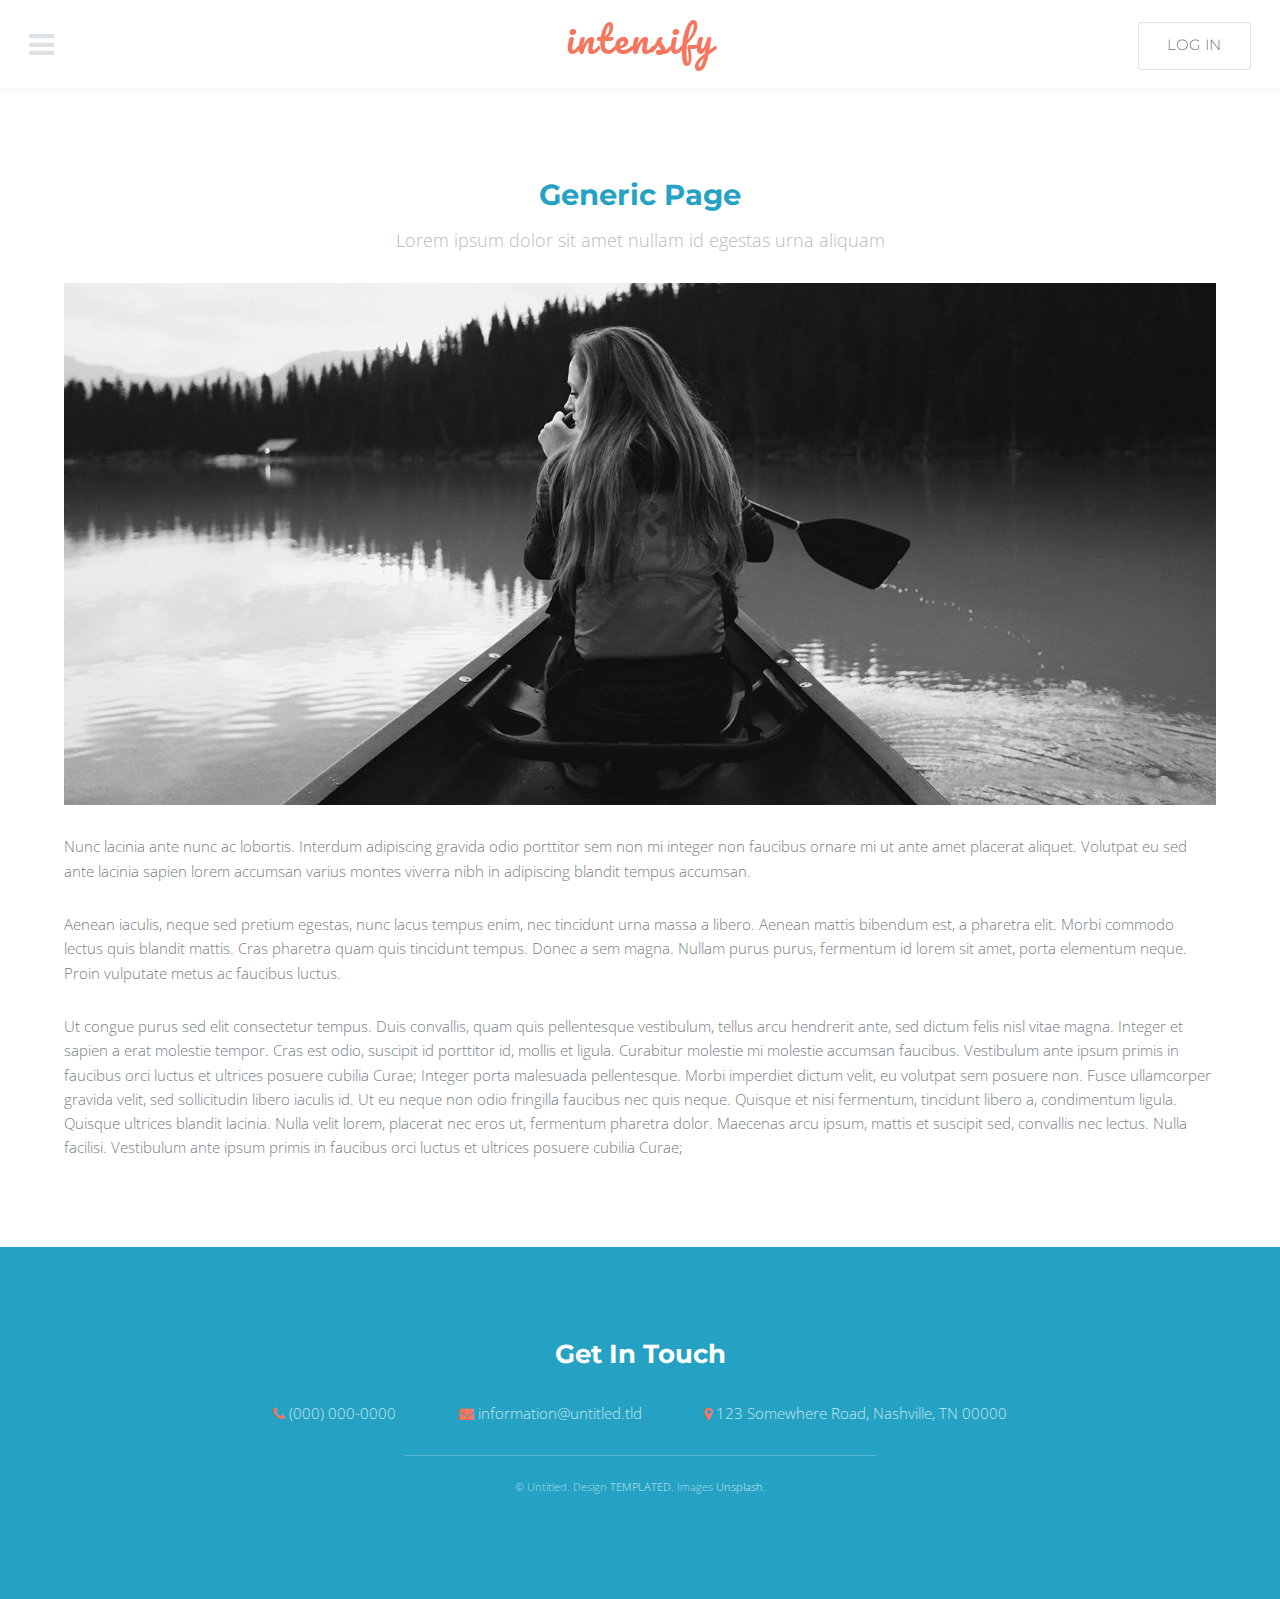
<file: mega-hack-woman/generic.html>
<!DOCTYPE HTML>
<!--
	Intensify by TEMPLATED
	templated.co @templatedco
	Released for free under the Creative Commons Attribution 3.0 license (templated.co/license)
-->
<html>
	<head>
		<title>Generic - Intensify by TEMPLATED</title>
		<meta charset="utf-8" />
		<meta name="viewport" content="width=device-width, initial-scale=1" />
		<link rel="stylesheet" href="assets/css/main.css" />
	</head>
	<body class="subpage">

		<!-- Header -->
			<header id="header">
				<nav class="left">
					<a href="#menu"><span>Menu</span></a>
				</nav>
				<a href="index.html" class="logo">intensify</a>
				<nav class="right">
					<a href="#" class="button alt">Log in</a>
				</nav>
			</header>

		<!-- Menu -->
			<nav id="menu">
				<ul class="links">
					<li><a href="index.html">Home</a></li>
					<li><a href="generic.html">Generic</a></li>
					<li><a href="elements.html">Elements</a></li>
				</ul>
				<ul class="actions vertical">
					<li><a href="#" class="button fit">Login</a></li>
				</ul>
			</nav>

		<!-- Main -->
			<section id="main" class="wrapper">
				<div class="inner">
					<header class="align-center">
						<h1>Generic Page</h1>
						<p>Lorem ipsum dolor sit amet nullam id egestas urna aliquam</p>
					</header>
					<div class="image fit">
						<img src="images/pic05.jpg" alt="" />
					</div>
					<p>Nunc lacinia ante nunc ac lobortis. Interdum adipiscing gravida odio porttitor sem non mi integer non faucibus ornare mi ut ante amet placerat aliquet. Volutpat eu sed ante lacinia sapien lorem accumsan varius montes viverra nibh in adipiscing blandit tempus accumsan.</p>
					<p> Aenean iaculis, neque sed pretium egestas, nunc lacus tempus enim, nec tincidunt urna massa a libero. Aenean mattis bibendum est, a pharetra elit. Morbi commodo lectus quis blandit mattis. Cras pharetra quam quis tincidunt tempus. Donec a sem magna. Nullam purus purus, fermentum id lorem sit amet, porta elementum neque. Proin vulputate metus ac faucibus luctus.</p>
					<p>Ut congue purus sed elit consectetur tempus. Duis convallis, quam quis pellentesque vestibulum, tellus arcu hendrerit ante, sed dictum felis nisl vitae magna. Integer et sapien a erat molestie tempor. Cras est odio, suscipit id porttitor id, mollis et ligula. Curabitur molestie mi molestie accumsan faucibus. Vestibulum ante ipsum primis in faucibus orci luctus et ultrices posuere cubilia Curae; Integer porta malesuada pellentesque. Morbi imperdiet dictum velit, eu volutpat sem posuere non. Fusce ullamcorper gravida velit, sed sollicitudin libero iaculis id. Ut eu neque non odio fringilla faucibus nec quis neque. Quisque et nisi fermentum, tincidunt libero a, condimentum ligula. Quisque ultrices blandit lacinia. Nulla velit lorem, placerat nec eros ut, fermentum pharetra dolor. Maecenas arcu ipsum, mattis et suscipit sed, convallis nec lectus. Nulla facilisi. Vestibulum ante ipsum primis in faucibus orci luctus et ultrices posuere cubilia Curae; </p>
				</div>
			</section>

		<!-- Footer -->
			<footer id="footer">
				<div class="inner">
					<h2>Get In Touch</h2>
					<ul class="actions">
						<li><span class="icon fa-phone"></span> <a href="#">(000) 000-0000</a></li>
						<li><span class="icon fa-envelope"></span> <a href="#">information@untitled.tld</a></li>
						<li><span class="icon fa-map-marker"></span> 123 Somewhere Road, Nashville, TN 00000</li>
					</ul>
				</div>
				<div class="copyright">
					&copy; Untitled. Design <a href="https://templated.co">TEMPLATED</a>. Images <a href="https://unsplash.com">Unsplash</a>.
				</div>
			</footer>

		<!-- Scripts -->
			<script src="assets/js/jquery.min.js"></script>
			<script src="assets/js/jquery.scrolly.min.js"></script>
			<script src="assets/js/skel.min.js"></script>
			<script src="assets/js/util.js"></script>
			<script src="assets/js/main.js"></script>

	</body>
</html>
</file>
<file: assets/css/main.css>
@charset "UTF-8";
@import url(font-awesome.min.css);
@import "https://fonts.googleapis.com/css?family=Montserrat:700|Open+Sans:300,400|Pacifico";

/*
Início

*/

/* Reset */

	html, body, div, span, applet, object, iframe, h1, h2, h3, h4, h5, h6, p, blockquote, pre, a, abbr, acronym, address, big, cite, code, del, dfn, em, img, ins, kbd, q, s, samp, small, strike, strong, sub, sup, tt, var, b, u, i, center, dl, dt, dd, ol, ul, li, fieldset, form, label, legend, table, caption, tbody, tfoot, thead, tr, th, td, article, aside, canvas, details, embed, figure, figcaption, footer, header, hgroup, menu, nav, output, ruby, section, summary, time, mark, audio, video {
		margin: 0;
		padding: 0;
		border: 0;
		font-size: 100%;
		font: inherit;
		vertical-align: baseline;
	}

	article, aside, details, figcaption, figure, footer, header, hgroup, menu, nav, section {
		display: block;
	}

	body {
		line-height: 1;
	}

	ol, ul {
		list-style: none;
	}

	blockquote, q {
		quotes: none;
	}

	blockquote:before, blockquote:after, q:before, q:after {
		content: '';
		content: none;
	}

	table {
		border-collapse: collapse;
		border-spacing: 0;
	}

	body {
		-webkit-text-size-adjust: none;
	}

/* Box Model */

	*, *:before, *:after {
		-moz-box-sizing: border-box;
		-webkit-box-sizing: border-box;
		box-sizing: border-box;
	}

/* Containers */

	.container {
		margin-left: auto;
		margin-right: auto;
	}

	.container.\31 25\25 {
		width: 100%;
		max-width: 100em;
		min-width: 80em;
	}

	.container.\37 5\25 {
		width: 60em;
	}

	.container.\35 0\25 {
		width: 40em;
	}

	.container.\32 5\25 {
		width: 20em;
	}

	.container {
		width: 80em;
	}

	@media screen and (max-width: 1680px) {

		.container.\31 25\25 {
			width: 100%;
			max-width: 100em;
			min-width: 80em;
		}

		.container.\37 5\25 {
			width: 60em;
		}

		.container.\35 0\25 {
			width: 40em;
		}

		.container.\32 5\25 {
			width: 20em;
		}

		.container {
			width: 80em;
		}

	}

	@media screen and (max-width: 1280px) {

		.container.\31 25\25 {
			width: 100%;
			max-width: 81.25em;
			min-width: 65em;
		}

		.container.\37 5\25 {
			width: 48.75em;
		}

		.container.\35 0\25 {
			width: 32.5em;
		}

		.container.\32 5\25 {
			width: 16.25em;
		}

		.container {
			width: 65em;
		}

	}

	@media screen and (max-width: 980px) {

		.container.\31 25\25 {
			width: 100%;
			max-width: 112.5%;
			min-width: 90%;
		}

		.container.\37 5\25 {
			width: 67.5%;
		}

		.container.\35 0\25 {
			width: 45%;
		}

		.container.\32 5\25 {
			width: 22.5%;
		}

		.container {
			width: 90%;
		}

	}

	@media screen and (max-width: 736px) {

		.container.\31 25\25 {
			width: 100%;
			max-width: 112.5%;
			min-width: 90%;
		}

		.container.\37 5\25 {
			width: 67.5%;
		}

		.container.\35 0\25 {
			width: 45%;
		}

		.container.\32 5\25 {
			width: 22.5%;
		}

		.container {
			width: 90% !important;
		}

	}

	@media screen and (max-width: 480px) {

		.container.\31 25\25 {
			width: 100%;
			max-width: 112.5%;
			min-width: 90%;
		}

		.container.\37 5\25 {
			width: 67.5%;
		}

		.container.\35 0\25 {
			width: 45%;
		}

		.container.\32 5\25 {
			width: 22.5%;
		}

		.container {
			width: 90% !important;
		}

	}

/* Grid */

	.row {
		border-bottom: solid 1px transparent;
		-moz-box-sizing: border-box;
		-webkit-box-sizing: border-box;
		box-sizing: border-box;
	}

	.row > * {
		float: left;
		-moz-box-sizing: border-box;
		-webkit-box-sizing: border-box;
		box-sizing: border-box;
	}

	.row:after, .row:before {
		content: '';
		display: block;
		clear: both;
		height: 0;
	}

	.row.uniform > * > :first-child {
		margin-top: 0;
	}

	.row.uniform > * > :last-child {
		margin-bottom: 0;
	}

	.row.\30 \25 > * {
		padding: 0 0 0 0em;
	}

	.row.\30 \25 {
		margin: 0 0 -1px 0em;
	}

	.row.uniform.\30 \25 > * {
		padding: 0em 0 0 0em;
	}

	.row.uniform.\30 \25 {
		margin: 0em 0 -1px 0em;
	}

	.row > * {
		padding: 0 0 0 2em;
	}

	.row {
		margin: 0 0 -1px -2em;
	}

	.row.uniform > * {
		padding: 2em 0 0 2em;
	}

	.row.uniform {
		margin: -2em 0 -1px -2em;
	}

	.row.\32 00\25 > * {
		padding: 0 0 0 4em;
	}

	.row.\32 00\25 {
		margin: 0 0 -1px -4em;
	}

	.row.uniform.\32 00\25 > * {
		padding: 4em 0 0 4em;
	}

	.row.uniform.\32 00\25 {
		margin: -4em 0 -1px -4em;
	}

	.row.\31 50\25 > * {
		padding: 0 0 0 3em;
	}

	.row.\31 50\25 {
		margin: 0 0 -1px -3em;
	}

	.row.uniform.\31 50\25 > * {
		padding: 3em 0 0 3em;
	}

	.row.uniform.\31 50\25 {
		margin: -3em 0 -1px -3em;
	}

	.row.\35 0\25 > * {
		padding: 0 0 0 1em;
	}

	.row.\35 0\25 {
		margin: 0 0 -1px -1em;
	}

	.row.uniform.\35 0\25 > * {
		padding: 1em 0 0 1em;
	}

	.row.uniform.\35 0\25 {
		margin: -1em 0 -1px -1em;
	}

	.row.\32 5\25 > * {
		padding: 0 0 0 0.5em;
	}

	.row.\32 5\25 {
		margin: 0 0 -1px -0.5em;
	}

	.row.uniform.\32 5\25 > * {
		padding: 0.5em 0 0 0.5em;
	}

	.row.uniform.\32 5\25 {
		margin: -0.5em 0 -1px -0.5em;
	}

	.\31 2u, .\31 2u\24 {
		width: 100%;
		clear: none;
		margin-left: 0;
	}

	.\31 1u, .\31 1u\24 {
		width: 91.6666666667%;
		clear: none;
		margin-left: 0;
	}

	.\31 0u, .\31 0u\24 {
		width: 83.3333333333%;
		clear: none;
		margin-left: 0;
	}

	.\39 u, .\39 u\24 {
		width: 75%;
		clear: none;
		margin-left: 0;
	}

	.\38 u, .\38 u\24 {
		width: 66.6666666667%;
		clear: none;
		margin-left: 0;
	}

	.\37 u, .\37 u\24 {
		width: 58.3333333333%;
		clear: none;
		margin-left: 0;
	}

	.\36 u, .\36 u\24 {
		width: 50%;
		clear: none;
		margin-left: 0;
	}

	.\35 u, .\35 u\24 {
		width: 41.6666666667%;
		clear: none;
		margin-left: 0;
	}

	.\34 u, .\34 u\24 {
		width: 33.3333333333%;
		clear: none;
		margin-left: 0;
	}

	.\33 u, .\33 u\24 {
		width: 25%;
		clear: none;
		margin-left: 0;
	}

	.\32 u, .\32 u\24 {
		width: 16.6666666667%;
		clear: none;
		margin-left: 0;
	}

	.\31 u, .\31 u\24 {
		width: 8.3333333333%;
		clear: none;
		margin-left: 0;
	}

	.\31 2u\24 + *,
	.\31 1u\24 + *,
	.\31 0u\24 + *,
	.\39 u\24 + *,
	.\38 u\24 + *,
	.\37 u\24 + *,
	.\36 u\24 + *,
	.\35 u\24 + *,
	.\34 u\24 + *,
	.\33 u\24 + *,
	.\32 u\24 + *,
	.\31 u\24 + * {
		clear: left;
	}

	.\-11u {
		margin-left: 91.66667%;
	}

	.\-10u {
		margin-left: 83.33333%;
	}

	.\-9u {
		margin-left: 75%;
	}

	.\-8u {
		margin-left: 66.66667%;
	}

	.\-7u {
		margin-left: 58.33333%;
	}

	.\-6u {
		margin-left: 50%;
	}

	.\-5u {
		margin-left: 41.66667%;
	}

	.\-4u {
		margin-left: 33.33333%;
	}

	.\-3u {
		margin-left: 25%;
	}

	.\-2u {
		margin-left: 16.66667%;
	}

	.\-1u {
		margin-left: 8.33333%;
	}

	@media screen and (max-width: 1680px) {

		.row > * {
			padding: 0 0 0 2em;
		}

		.row {
			margin: 0 0 -1px -2em;
		}

		.row.uniform > * {
			padding: 2em 0 0 2em;
		}

		.row.uniform {
			margin: -2em 0 -1px -2em;
		}

		.row.\32 00\25 > * {
			padding: 0 0 0 4em;
		}

		.row.\32 00\25 {
			margin: 0 0 -1px -4em;
		}

		.row.uniform.\32 00\25 > * {
			padding: 4em 0 0 4em;
		}

		.row.uniform.\32 00\25 {
			margin: -4em 0 -1px -4em;
		}

		.row.\31 50\25 > * {
			padding: 0 0 0 3em;
		}

		.row.\31 50\25 {
			margin: 0 0 -1px -3em;
		}

		.row.uniform.\31 50\25 > * {
			padding: 3em 0 0 3em;
		}

		.row.uniform.\31 50\25 {
			margin: -3em 0 -1px -3em;
		}

		.row.\35 0\25 > * {
			padding: 0 0 0 1em;
		}

		.row.\35 0\25 {
			margin: 0 0 -1px -1em;
		}

		.row.uniform.\35 0\25 > * {
			padding: 1em 0 0 1em;
		}

		.row.uniform.\35 0\25 {
			margin: -1em 0 -1px -1em;
		}

		.row.\32 5\25 > * {
			padding: 0 0 0 0.5em;
		}

		.row.\32 5\25 {
			margin: 0 0 -1px -0.5em;
		}

		.row.uniform.\32 5\25 > * {
			padding: 0.5em 0 0 0.5em;
		}

		.row.uniform.\32 5\25 {
			margin: -0.5em 0 -1px -0.5em;
		}

		.\31 2u\28xlarge\29, .\31 2u\24\28xlarge\29 {
			width: 100%;
			clear: none;
			margin-left: 0;
		}

		.\31 1u\28xlarge\29, .\31 1u\24\28xlarge\29 {
			width: 91.6666666667%;
			clear: none;
			margin-left: 0;
		}

		.\31 0u\28xlarge\29, .\31 0u\24\28xlarge\29 {
			width: 83.3333333333%;
			clear: none;
			margin-left: 0;
		}

		.\39 u\28xlarge\29, .\39 u\24\28xlarge\29 {
			width: 75%;
			clear: none;
			margin-left: 0;
		}

		.\38 u\28xlarge\29, .\38 u\24\28xlarge\29 {
			width: 66.6666666667%;
			clear: none;
			margin-left: 0;
		}

		.\37 u\28xlarge\29, .\37 u\24\28xlarge\29 {
			width: 58.3333333333%;
			clear: none;
			margin-left: 0;
		}

		.\36 u\28xlarge\29, .\36 u\24\28xlarge\29 {
			width: 50%;
			clear: none;
			margin-left: 0;
		}

		.\35 u\28xlarge\29, .\35 u\24\28xlarge\29 {
			width: 41.6666666667%;
			clear: none;
			margin-left: 0;
		}

		.\34 u\28xlarge\29, .\34 u\24\28xlarge\29 {
			width: 33.3333333333%;
			clear: none;
			margin-left: 0;
		}

		.\33 u\28xlarge\29, .\33 u\24\28xlarge\29 {
			width: 25%;
			clear: none;
			margin-left: 0;
		}

		.\32 u\28xlarge\29, .\32 u\24\28xlarge\29 {
			width: 16.6666666667%;
			clear: none;
			margin-left: 0;
		}

		.\31 u\28xlarge\29, .\31 u\24\28xlarge\29 {
			width: 8.3333333333%;
			clear: none;
			margin-left: 0;
		}

		.\31 2u\24\28xlarge\29 + *,
		.\31 1u\24\28xlarge\29 + *,
		.\31 0u\24\28xlarge\29 + *,
		.\39 u\24\28xlarge\29 + *,
		.\38 u\24\28xlarge\29 + *,
		.\37 u\24\28xlarge\29 + *,
		.\36 u\24\28xlarge\29 + *,
		.\35 u\24\28xlarge\29 + *,
		.\34 u\24\28xlarge\29 + *,
		.\33 u\24\28xlarge\29 + *,
		.\32 u\24\28xlarge\29 + *,
		.\31 u\24\28xlarge\29 + * {
			clear: left;
		}

		.\-11u\28xlarge\29 {
			margin-left: 91.66667%;
		}

		.\-10u\28xlarge\29 {
			margin-left: 83.33333%;
		}

		.\-9u\28xlarge\29 {
			margin-left: 75%;
		}

		.\-8u\28xlarge\29 {
			margin-left: 66.66667%;
		}

		.\-7u\28xlarge\29 {
			margin-left: 58.33333%;
		}

		.\-6u\28xlarge\29 {
			margin-left: 50%;
		}

		.\-5u\28xlarge\29 {
			margin-left: 41.66667%;
		}

		.\-4u\28xlarge\29 {
			margin-left: 33.33333%;
		}

		.\-3u\28xlarge\29 {
			margin-left: 25%;
		}

		.\-2u\28xlarge\29 {
			margin-left: 16.66667%;
		}

		.\-1u\28xlarge\29 {
			margin-left: 8.33333%;
		}

	}

	@media screen and (max-width: 1280px) {

		.row > * {
			padding: 0 0 0 1.5em;
		}

		.row {
			margin: 0 0 -1px -1.5em;
		}

		.row.uniform > * {
			padding: 1.5em 0 0 1.5em;
		}

		.row.uniform {
			margin: -1.5em 0 -1px -1.5em;
		}

		.row.\32 00\25 > * {
			padding: 0 0 0 3em;
		}

		.row.\32 00\25 {
			margin: 0 0 -1px -3em;
		}

		.row.uniform.\32 00\25 > * {
			padding: 3em 0 0 3em;
		}

		.row.uniform.\32 00\25 {
			margin: -3em 0 -1px -3em;
		}

		.row.\31 50\25 > * {
			padding: 0 0 0 2.25em;
		}

		.row.\31 50\25 {
			margin: 0 0 -1px -2.25em;
		}

		.row.uniform.\31 50\25 > * {
			padding: 2.25em 0 0 2.25em;
		}

		.row.uniform.\31 50\25 {
			margin: -2.25em 0 -1px -2.25em;
		}

		.row.\35 0\25 > * {
			padding: 0 0 0 0.75em;
		}

		.row.\35 0\25 {
			margin: 0 0 -1px -0.75em;
		}

		.row.uniform.\35 0\25 > * {
			padding: 0.75em 0 0 0.75em;
		}

		.row.uniform.\35 0\25 {
			margin: -0.75em 0 -1px -0.75em;
		}

		.row.\32 5\25 > * {
			padding: 0 0 0 0.375em;
		}

		.row.\32 5\25 {
			margin: 0 0 -1px -0.375em;
		}

		.row.uniform.\32 5\25 > * {
			padding: 0.375em 0 0 0.375em;
		}

		.row.uniform.\32 5\25 {
			margin: -0.375em 0 -1px -0.375em;
		}

		.\31 2u\28large\29, .\31 2u\24\28large\29 {
			width: 100%;
			clear: none;
			margin-left: 0;
		}

		.\31 1u\28large\29, .\31 1u\24\28large\29 {
			width: 91.6666666667%;
			clear: none;
			margin-left: 0;
		}

		.\31 0u\28large\29, .\31 0u\24\28large\29 {
			width: 83.3333333333%;
			clear: none;
			margin-left: 0;
		}

		.\39 u\28large\29, .\39 u\24\28large\29 {
			width: 75%;
			clear: none;
			margin-left: 0;
		}

		.\38 u\28large\29, .\38 u\24\28large\29 {
			width: 66.6666666667%;
			clear: none;
			margin-left: 0;
		}

		.\37 u\28large\29, .\37 u\24\28large\29 {
			width: 58.3333333333%;
			clear: none;
			margin-left: 0;
		}

		.\36 u\28large\29, .\36 u\24\28large\29 {
			width: 50%;
			clear: none;
			margin-left: 0;
		}

		.\35 u\28large\29, .\35 u\24\28large\29 {
			width: 41.6666666667%;
			clear: none;
			margin-left: 0;
		}

		.\34 u\28large\29, .\34 u\24\28large\29 {
			width: 33.3333333333%;
			clear: none;
			margin-left: 0;
		}

		.\33 u\28large\29, .\33 u\24\28large\29 {
			width: 25%;
			clear: none;
			margin-left: 0;
		}

		.\32 u\28large\29, .\32 u\24\28large\29 {
			width: 16.6666666667%;
			clear: none;
			margin-left: 0;
		}

		.\31 u\28large\29, .\31 u\24\28large\29 {
			width: 8.3333333333%;
			clear: none;
			margin-left: 0;
		}

		.\31 2u\24\28large\29 + *,
		.\31 1u\24\28large\29 + *,
		.\31 0u\24\28large\29 + *,
		.\39 u\24\28large\29 + *,
		.\38 u\24\28large\29 + *,
		.\37 u\24\28large\29 + *,
		.\36 u\24\28large\29 + *,
		.\35 u\24\28large\29 + *,
		.\34 u\24\28large\29 + *,
		.\33 u\24\28large\29 + *,
		.\32 u\24\28large\29 + *,
		.\31 u\24\28large\29 + * {
			clear: left;
		}

		.\-11u\28large\29 {
			margin-left: 91.66667%;
		}

		.\-10u\28large\29 {
			margin-left: 83.33333%;
		}

		.\-9u\28large\29 {
			margin-left: 75%;
		}

		.\-8u\28large\29 {
			margin-left: 66.66667%;
		}

		.\-7u\28large\29 {
			margin-left: 58.33333%;
		}

		.\-6u\28large\29 {
			margin-left: 50%;
		}

		.\-5u\28large\29 {
			margin-left: 41.66667%;
		}

		.\-4u\28large\29 {
			margin-left: 33.33333%;
		}

		.\-3u\28large\29 {
			margin-left: 25%;
		}

		.\-2u\28large\29 {
			margin-left: 16.66667%;
		}

		.\-1u\28large\29 {
			margin-left: 8.33333%;
		}

	}

	@media screen and (max-width: 980px) {

		.row > * {
			padding: 0 0 0 1.5em;
		}

		.row {
			margin: 0 0 -1px -1.5em;
		}

		.row.uniform > * {
			padding: 1.5em 0 0 1.5em;
		}

		.row.uniform {
			margin: -1.5em 0 -1px -1.5em;
		}

		.row.\32 00\25 > * {
			padding: 0 0 0 3em;
		}

		.row.\32 00\25 {
			margin: 0 0 -1px -3em;
		}

		.row.uniform.\32 00\25 > * {
			padding: 3em 0 0 3em;
		}

		.row.uniform.\32 00\25 {
			margin: -3em 0 -1px -3em;
		}

		.row.\31 50\25 > * {
			padding: 0 0 0 2.25em;
		}

		.row.\31 50\25 {
			margin: 0 0 -1px -2.25em;
		}

		.row.uniform.\31 50\25 > * {
			padding: 2.25em 0 0 2.25em;
		}

		.row.uniform.\31 50\25 {
			margin: -2.25em 0 -1px -2.25em;
		}

		.row.\35 0\25 > * {
			padding: 0 0 0 0.75em;
		}

		.row.\35 0\25 {
			margin: 0 0 -1px -0.75em;
		}

		.row.uniform.\35 0\25 > * {
			padding: 0.75em 0 0 0.75em;
		}

		.row.uniform.\35 0\25 {
			margin: -0.75em 0 -1px -0.75em;
		}

		.row.\32 5\25 > * {
			padding: 0 0 0 0.375em;
		}

		.row.\32 5\25 {
			margin: 0 0 -1px -0.375em;
		}

		.row.uniform.\32 5\25 > * {
			padding: 0.375em 0 0 0.375em;
		}

		.row.uniform.\32 5\25 {
			margin: -0.375em 0 -1px -0.375em;
		}

		.\31 2u\28medium\29, .\31 2u\24\28medium\29 {
			width: 100%;
			clear: none;
			margin-left: 0;
		}

		.\31 1u\28medium\29, .\31 1u\24\28medium\29 {
			width: 91.6666666667%;
			clear: none;
			margin-left: 0;
		}

		.\31 0u\28medium\29, .\31 0u\24\28medium\29 {
			width: 83.3333333333%;
			clear: none;
			margin-left: 0;
		}

		.\39 u\28medium\29, .\39 u\24\28medium\29 {
			width: 75%;
			clear: none;
			margin-left: 0;
		}

		.\38 u\28medium\29, .\38 u\24\28medium\29 {
			width: 66.6666666667%;
			clear: none;
			margin-left: 0;
		}

		.\37 u\28medium\29, .\37 u\24\28medium\29 {
			width: 58.3333333333%;
			clear: none;
			margin-left: 0;
		}

		.\36 u\28medium\29, .\36 u\24\28medium\29 {
			width: 50%;
			clear: none;
			margin-left: 0;
		}

		.\35 u\28medium\29, .\35 u\24\28medium\29 {
			width: 41.6666666667%;
			clear: none;
			margin-left: 0;
		}

		.\34 u\28medium\29, .\34 u\24\28medium\29 {
			width: 33.3333333333%;
			clear: none;
			margin-left: 0;
		}

		.\33 u\28medium\29, .\33 u\24\28medium\29 {
			width: 25%;
			clear: none;
			margin-left: 0;
		}

		.\32 u\28medium\29, .\32 u\24\28medium\29 {
			width: 16.6666666667%;
			clear: none;
			margin-left: 0;
		}

		.\31 u\28medium\29, .\31 u\24\28medium\29 {
			width: 8.3333333333%;
			clear: none;
			margin-left: 0;
		}

		.\31 2u\24\28medium\29 + *,
		.\31 1u\24\28medium\29 + *,
		.\31 0u\24\28medium\29 + *,
		.\39 u\24\28medium\29 + *,
		.\38 u\24\28medium\29 + *,
		.\37 u\24\28medium\29 + *,
		.\36 u\24\28medium\29 + *,
		.\35 u\24\28medium\29 + *,
		.\34 u\24\28medium\29 + *,
		.\33 u\24\28medium\29 + *,
		.\32 u\24\28medium\29 + *,
		.\31 u\24\28medium\29 + * {
			clear: left;
		}

		.\-11u\28medium\29 {
			margin-left: 91.66667%;
		}

		.\-10u\28medium\29 {
			margin-left: 83.33333%;
		}

		.\-9u\28medium\29 {
			margin-left: 75%;
		}

		.\-8u\28medium\29 {
			margin-left: 66.66667%;
		}

		.\-7u\28medium\29 {
			margin-left: 58.33333%;
		}

		.\-6u\28medium\29 {
			margin-left: 50%;
		}

		.\-5u\28medium\29 {
			margin-left: 41.66667%;
		}

		.\-4u\28medium\29 {
			margin-left: 33.33333%;
		}

		.\-3u\28medium\29 {
			margin-left: 25%;
		}

		.\-2u\28medium\29 {
			margin-left: 16.66667%;
		}

		.\-1u\28medium\29 {
			margin-left: 8.33333%;
		}

	}

	@media screen and (max-width: 736px) {

		.row > * {
			padding: 0 0 0 1.25em;
		}

		.row {
			margin: 0 0 -1px -1.25em;
		}

		.row.uniform > * {
			padding: 1.25em 0 0 1.25em;
		}

		.row.uniform {
			margin: -1.25em 0 -1px -1.25em;
		}

		.row.\32 00\25 > * {
			padding: 0 0 0 2.5em;
		}

		.row.\32 00\25 {
			margin: 0 0 -1px -2.5em;
		}

		.row.uniform.\32 00\25 > * {
			padding: 2.5em 0 0 2.5em;
		}

		.row.uniform.\32 00\25 {
			margin: -2.5em 0 -1px -2.5em;
		}

		.row.\31 50\25 > * {
			padding: 0 0 0 1.875em;
		}

		.row.\31 50\25 {
			margin: 0 0 -1px -1.875em;
		}

		.row.uniform.\31 50\25 > * {
			padding: 1.875em 0 0 1.875em;
		}

		.row.uniform.\31 50\25 {
			margin: -1.875em 0 -1px -1.875em;
		}

		.row.\35 0\25 > * {
			padding: 0 0 0 0.625em;
		}

		.row.\35 0\25 {
			margin: 0 0 -1px -0.625em;
		}

		.row.uniform.\35 0\25 > * {
			padding: 0.625em 0 0 0.625em;
		}

		.row.uniform.\35 0\25 {
			margin: -0.625em 0 -1px -0.625em;
		}

		.row.\32 5\25 > * {
			padding: 0 0 0 0.3125em;
		}

		.row.\32 5\25 {
			margin: 0 0 -1px -0.3125em;
		}

		.row.uniform.\32 5\25 > * {
			padding: 0.3125em 0 0 0.3125em;
		}

		.row.uniform.\32 5\25 {
			margin: -0.3125em 0 -1px -0.3125em;
		}

		.\31 2u\28small\29, .\31 2u\24\28small\29 {
			width: 100%;
			clear: none;
			margin-left: 0;
		}

		.\31 1u\28small\29, .\31 1u\24\28small\29 {
			width: 91.6666666667%;
			clear: none;
			margin-left: 0;
		}

		.\31 0u\28small\29, .\31 0u\24\28small\29 {
			width: 83.3333333333%;
			clear: none;
			margin-left: 0;
		}

		.\39 u\28small\29, .\39 u\24\28small\29 {
			width: 75%;
			clear: none;
			margin-left: 0;
		}

		.\38 u\28small\29, .\38 u\24\28small\29 {
			width: 66.6666666667%;
			clear: none;
			margin-left: 0;
		}

		.\37 u\28small\29, .\37 u\24\28small\29 {
			width: 58.3333333333%;
			clear: none;
			margin-left: 0;
		}

		.\36 u\28small\29, .\36 u\24\28small\29 {
			width: 50%;
			clear: none;
			margin-left: 0;
		}

		.\35 u\28small\29, .\35 u\24\28small\29 {
			width: 41.6666666667%;
			clear: none;
			margin-left: 0;
		}

		.\34 u\28small\29, .\34 u\24\28small\29 {
			width: 33.3333333333%;
			clear: none;
			margin-left: 0;
		}

		.\33 u\28small\29, .\33 u\24\28small\29 {
			width: 25%;
			clear: none;
			margin-left: 0;
		}

		.\32 u\28small\29, .\32 u\24\28small\29 {
			width: 16.6666666667%;
			clear: none;
			margin-left: 0;
		}

		.\31 u\28small\29, .\31 u\24\28small\29 {
			width: 8.3333333333%;
			clear: none;
			margin-left: 0;
		}

		.\31 2u\24\28small\29 + *,
		.\31 1u\24\28small\29 + *,
		.\31 0u\24\28small\29 + *,
		.\39 u\24\28small\29 + *,
		.\38 u\24\28small\29 + *,
		.\37 u\24\28small\29 + *,
		.\36 u\24\28small\29 + *,
		.\35 u\24\28small\29 + *,
		.\34 u\24\28small\29 + *,
		.\33 u\24\28small\29 + *,
		.\32 u\24\28small\29 + *,
		.\31 u\24\28small\29 + * {
			clear: left;
		}

		.\-11u\28small\29 {
			margin-left: 91.66667%;
		}

		.\-10u\28small\29 {
			margin-left: 83.33333%;
		}

		.\-9u\28small\29 {
			margin-left: 75%;
		}

		.\-8u\28small\29 {
			margin-left: 66.66667%;
		}

		.\-7u\28small\29 {
			margin-left: 58.33333%;
		}

		.\-6u\28small\29 {
			margin-left: 50%;
		}

		.\-5u\28small\29 {
			margin-left: 41.66667%;
		}

		.\-4u\28small\29 {
			margin-left: 33.33333%;
		}

		.\-3u\28small\29 {
			margin-left: 25%;
		}

		.\-2u\28small\29 {
			margin-left: 16.66667%;
		}

		.\-1u\28small\29 {
			margin-left: 8.33333%;
		}

	}

	@media screen and (max-width: 480px) {

		.row > * {
			padding: 0 0 0 1.25em;
		}

		.row {
			margin: 0 0 -1px -1.25em;
		}

		.row.uniform > * {
			padding: 1.25em 0 0 1.25em;
		}

		.row.uniform {
			margin: -1.25em 0 -1px -1.25em;
		}

		.row.\32 00\25 > * {
			padding: 0 0 0 2.5em;
		}

		.row.\32 00\25 {
			margin: 0 0 -1px -2.5em;
		}

		.row.uniform.\32 00\25 > * {
			padding: 2.5em 0 0 2.5em;
		}

		.row.uniform.\32 00\25 {
			margin: -2.5em 0 -1px -2.5em;
		}

		.row.\31 50\25 > * {
			padding: 0 0 0 1.875em;
		}

		.row.\31 50\25 {
			margin: 0 0 -1px -1.875em;
		}

		.row.uniform.\31 50\25 > * {
			padding: 1.875em 0 0 1.875em;
		}

		.row.uniform.\31 50\25 {
			margin: -1.875em 0 -1px -1.875em;
		}

		.row.\35 0\25 > * {
			padding: 0 0 0 0.625em;
		}

		.row.\35 0\25 {
			margin: 0 0 -1px -0.625em;
		}

		.row.uniform.\35 0\25 > * {
			padding: 0.625em 0 0 0.625em;
		}

		.row.uniform.\35 0\25 {
			margin: -0.625em 0 -1px -0.625em;
		}

		.row.\32 5\25 > * {
			padding: 0 0 0 0.3125em;
		}

		.row.\32 5\25 {
			margin: 0 0 -1px -0.3125em;
		}

		.row.uniform.\32 5\25 > * {
			padding: 0.3125em 0 0 0.3125em;
		}

		.row.uniform.\32 5\25 {
			margin: -0.3125em 0 -1px -0.3125em;
		}

		.\31 2u\28xsmall\29, .\31 2u\24\28xsmall\29 {
			width: 100%;
			clear: none;
			margin-left: 0;
		}

		.\31 1u\28xsmall\29, .\31 1u\24\28xsmall\29 {
			width: 91.6666666667%;
			clear: none;
			margin-left: 0;
		}

		.\31 0u\28xsmall\29, .\31 0u\24\28xsmall\29 {
			width: 83.3333333333%;
			clear: none;
			margin-left: 0;
		}

		.\39 u\28xsmall\29, .\39 u\24\28xsmall\29 {
			width: 75%;
			clear: none;
			margin-left: 0;
		}

		.\38 u\28xsmall\29, .\38 u\24\28xsmall\29 {
			width: 66.6666666667%;
			clear: none;
			margin-left: 0;
		}

		.\37 u\28xsmall\29, .\37 u\24\28xsmall\29 {
			width: 58.3333333333%;
			clear: none;
			margin-left: 0;
		}

		.\36 u\28xsmall\29, .\36 u\24\28xsmall\29 {
			width: 50%;
			clear: none;
			margin-left: 0;
		}

		.\35 u\28xsmall\29, .\35 u\24\28xsmall\29 {
			width: 41.6666666667%;
			clear: none;
			margin-left: 0;
		}

		.\34 u\28xsmall\29, .\34 u\24\28xsmall\29 {
			width: 33.3333333333%;
			clear: none;
			margin-left: 0;
		}

		.\33 u\28xsmall\29, .\33 u\24\28xsmall\29 {
			width: 25%;
			clear: none;
			margin-left: 0;
		}

		.\32 u\28xsmall\29, .\32 u\24\28xsmall\29 {
			width: 16.6666666667%;
			clear: none;
			margin-left: 0;
		}

		.\31 u\28xsmall\29, .\31 u\24\28xsmall\29 {
			width: 8.3333333333%;
			clear: none;
			margin-left: 0;
		}

		.\31 2u\24\28xsmall\29 + *,
		.\31 1u\24\28xsmall\29 + *,
		.\31 0u\24\28xsmall\29 + *,
		.\39 u\24\28xsmall\29 + *,
		.\38 u\24\28xsmall\29 + *,
		.\37 u\24\28xsmall\29 + *,
		.\36 u\24\28xsmall\29 + *,
		.\35 u\24\28xsmall\29 + *,
		.\34 u\24\28xsmall\29 + *,
		.\33 u\24\28xsmall\29 + *,
		.\32 u\24\28xsmall\29 + *,
		.\31 u\24\28xsmall\29 + * {
			clear: left;
		}

		.\-11u\28xsmall\29 {
			margin-left: 91.66667%;
		}

		.\-10u\28xsmall\29 {
			margin-left: 83.33333%;
		}

		.\-9u\28xsmall\29 {
			margin-left: 75%;
		}

		.\-8u\28xsmall\29 {
			margin-left: 66.66667%;
		}

		.\-7u\28xsmall\29 {
			margin-left: 58.33333%;
		}

		.\-6u\28xsmall\29 {
			margin-left: 50%;
		}

		.\-5u\28xsmall\29 {
			margin-left: 41.66667%;
		}

		.\-4u\28xsmall\29 {
			margin-left: 33.33333%;
		}

		.\-3u\28xsmall\29 {
			margin-left: 25%;
		}

		.\-2u\28xsmall\29 {
			margin-left: 16.66667%;
		}

		.\-1u\28xsmall\29 {
			margin-left: 8.33333%;
		}

	}

/* Basic */

	@-ms-viewport {
		width: device-width;
	}

	body {
		-ms-overflow-style: scrollbar;
	}

	@media screen and (max-width: 480px) {

		html, body {
			min-width: 320px;
		}

	}

	body {
		background: #fff;
	}

		body.is-loading *, body.is-loading *:before, body.is-loading *:after {
			-moz-animation: none !important;
			-webkit-animation: none !important;
			-ms-animation: none !important;
			animation: none !important;
			-moz-transition: none !important;
			-webkit-transition: none !important;
			-ms-transition: none !important;
			transition: none !important;
		}

	.inner {
		margin: 0 auto;
		max-width: 65em;
	}

		@media screen and (max-width: 1280px) {

			.inner {
				max-width: 90%;
			}

		}

		@media screen and (max-width: 980px) {

			.inner {
				max-width: 70%;
			}

		}

		@media screen and (max-width: 736px) {

			.inner {
				max-width: 85%;
			}

		}

/* Type */

	body, input, select, textarea {
		color: #767d85;
		font-family: "Open Sans", Arial, Helvetica, sans-serif;
		font-size: 13pt;
		font-weight: 300;
		line-height: 1.65;
	}

		@media screen and (max-width: 1680px) {

			body, input, select, textarea {
				font-size: 11pt;
			}

		}

		@media screen and (max-width: 1280px) {

			body, input, select, textarea {
				font-size: 11pt;
			}

		}

		@media screen and (max-width: 980px) {

			body, input, select, textarea {
				font-size: 12pt;
			}

		}

		@media screen and (max-width: 736px) {

			body, input, select, textarea {
				font-size: 12pt;
			}

		}

		@media screen and (max-width: 480px) {

			body, input, select, textarea {
				font-size: 12pt;
			}

		}

	a {
		color: #25a2c3;
		text-decoration: underline;
	}

		a:hover {
			text-decoration: none;
		}

	strong, b {
		color: #727a82;
		font-weight: 700;
	}

	em, i {
		font-style: italic;
	}

	p {
		margin: 0 0 2em 0;
	}

	h1, h2, h3, h4, h5, h6 {
		color: #727a82;
		font-weight: 700;
		font-family: "Montserrat", sans-serif;
		line-height: 1.5;
		margin: 0 0 1em 0;
	}

		h1 a, h2 a, h3 a, h4 a, h5 a, h6 a {
			color: inherit;
			text-decoration: none;
		}

	h1 {
		font-size: 2em;
		line-height: 1.3;
	}

	h2 {
		font-size: 1.75em;
	}

	h3 {
		font-size: 1.25em;
	}

	h4 {
		font-size: 1em;
	}

	h5 {
		font-size: 0.9em;
	}

	h6 {
		font-size: 0.7em;
	}

	sub {
		font-size: 0.8em;
		position: relative;
		top: 0.5em;
	}

	sup {
		font-size: 0.8em;
		position: relative;
		top: -0.5em;
	}

	blockquote {
		font-style: italic;
		margin: 0 0 2em 0;
	}

	cite {
		display: block;
	}

		cite.author {
			font-weight: 400;
		}

		cite.company {
			font-size: .8em;
		}

	figure {
		margin: 0 0 2em 0;
	}

	code {
		background: rgba(144, 144, 144, 0.075);
		border-radius: 4px;
		border: solid 1px #dee1e3;
		font-family: "Courier New", monospace;
		font-size: 0.9em;
		margin: 0 0.25em;
		padding: 0.25em 0.65em;
	}

	pre {
		-webkit-overflow-scrolling: touch;
		font-family: "Courier New", monospace;
		font-size: 0.9em;
		margin: 0 0 2em 0;
	}

		pre code {
			display: block;
			line-height: 1.75;
			padding: 1em 1.5em;
			overflow-x: auto;
		}

	hr {
		border: 0;
		border-bottom: solid 1px #dee1e3;
		margin: 2em 0;
	}

		hr.major {
			margin: 3em 0;
		}

	.align-left {
		text-align: left;
	}

	.align-center {
		text-align: center;
	}

	.align-right {
		text-align: right;
	}

/* Section/Article */

	section.special, article.special {
		text-align: center;
	}

	header p {
		color: #bbb;
		position: relative;
		margin: 0 0 1.5em 0;
	}

	header h1 + p {
		font-size: 1.25em;
		margin-top: -1em;
	}

	header h2 + p {
		font-size: 1.25em;
		margin-top: -1em;
	}

	header h3 + p {
		font-size: 1.1em;
		margin-top: -0.8em;
	}

	header h4 + p,
	header h5 + p,
	header h6 + p {
		font-size: 0.9em;
		margin-top: -0.6em;
	}

	

/* Form */

	form {
		margin: 0 0 2em 0;
	}

	label {
		color: #727a82;
		display: block;
		font-size: 0.9em;
		font-weight: 700;
		margin: 0 0 1em 0;
	}

	input[type="text"],
	input[type="password"],
	input[type="email"],
	input[type="tel"],
	select,
	textarea {
		-moz-appearance: none;
		-webkit-appearance: none;
		-ms-appearance: none;
		appearance: none;
		background: rgba(144, 144, 144, 0.075);
		border-radius: 4px;
		border: none;
		border: solid 1px #dee1e3;
		color: inherit;
		display: block;
		outline: 0;
		padding: 0 1em;
		text-decoration: none;
		width: 100%;
	}

		input[type="text"]:invalid,
		input[type="password"]:invalid,
		input[type="email"]:invalid,
		input[type="tel"]:invalid,
		select:invalid,
		textarea:invalid {
			box-shadow: none;
		}

		input[type="text"]:focus,
		input[type="password"]:focus,
		input[type="email"]:focus,
		input[type="tel"]:focus,
		select:focus,
		textarea:focus {
			border-color: #25a2c3;
			box-shadow: 0 0 0 1px #25a2c3;
		}

	.select-wrapper {
		text-decoration: none;
		display: block;
		position: relative;
	}

		.select-wrapper:before {
			content: "";
			-moz-osx-font-smoothing: grayscale;
			-webkit-font-smoothing: antialiased;
			font-family: FontAwesome;
			font-style: normal;
			font-weight: normal;
			text-transform: none !important;
		}

		.select-wrapper:before {
			color: #dee1e3;
			display: block;
			height: 2.75em;
			line-height: 2.75em;
			pointer-events: none;
			position: absolute;
			right: 0;
			text-align: center;
			top: 0;
			width: 2.75em;
		}

		.select-wrapper select::-ms-expand {
			display: none;
		}

	input[type="text"],
	input[type="password"],
	input[type="email"],
	select {
		height: 3.5em;
		line-height: 3.5em;
	}

	textarea {
		padding: 0.75em 1em;
	}

	input[type="checkbox"],
	input[type="radio"] {
		-moz-appearance: none;
		-webkit-appearance: none;
		-ms-appearance: none;
		appearance: none;
		display: block;
		float: left;
		margin-right: -2em;
		opacity: 0;
		width: 1em;
		z-index: -1;
	}

		input[type="checkbox"] + label,
		input[type="radio"] + label {
			text-decoration: none;
			color: #767d85;
			cursor: pointer;
			display: inline-block;
			font-size: 1em;
			font-weight: 300;
			padding-left: 2.4em;
			padding-right: 0.75em;
			position: relative;
		}

			input[type="checkbox"] + label:before,
			input[type="radio"] + label:before {
				-moz-osx-font-smoothing: grayscale;
				-webkit-font-smoothing: antialiased;
				font-family: FontAwesome;
				font-style: normal;
				font-weight: normal;
				text-transform: none !important;
			}

			input[type="checkbox"] + label:before,
			input[type="radio"] + label:before {
				background: rgba(144, 144, 144, 0.075);
				border-radius: 4px;
				border: solid 1px #dee1e3;
				content: '';
				display: inline-block;
				height: 1.65em;
				left: 0;
				line-height: 1.58125em;
				position: absolute;
				text-align: center;
				top: 0;
				width: 1.65em;
			}

		input[type="checkbox"]:checked + label:before,
		input[type="radio"]:checked + label:before {
			background: #f6755e;
			border-color: #f6755e;
			color: #ffffff;
			content: '\f00c';
		}

		input[type="checkbox"]:focus + label:before,
		input[type="radio"]:focus + label:before {
			border-color: #25a2c3;
			box-shadow: 0 0 0 1px #25a2c3;
		}

	input[type="checkbox"] + label:before {
		border-radius: 4px;
	}

	input[type="radio"] + label:before {
		border-radius: 100%;
	}

	::-webkit-input-placeholder {
		color: #bbb !important;
		opacity: 1.0;
	}

	:-moz-placeholder {
		color: #bbb !important;
		opacity: 1.0;
	}

	::-moz-placeholder {
		color: #bbb !important;
		opacity: 1.0;
	}

	:-ms-input-placeholder {
		color: #bbb !important;
		opacity: 1.0;
	}

	.formerize-placeholder {
		color: #bbb !important;
		opacity: 1.0;
	}

/* Box */

	.box {
		border-radius: 4px;
		border: solid 1px #dee1e3;
		margin-bottom: 2em;
		overflow: hidden;
	}

		.box > :last-child,
		.box > :last-child > :last-child,
		.box > :last-child > :last-child > :last-child {
			margin-bottom: 0;
		}

		.box .image.fit {
			margin: 0;
		}

		.box .content {
			padding: 1.5em;
		}

		.box.alt {
			border: 0;
			border-radius: 0;
			padding: 0;
		}

/* Icon */

	.icon {
		text-decoration: none;
		border-bottom: none;
		position: relative;
	}

		.icon:before {
			-moz-osx-font-smoothing: grayscale;
			-webkit-font-smoothing: antialiased;
			font-family: FontAwesome;
			font-style: normal;
			font-weight: normal;
			text-transform: none !important;
		}

		.icon > .label {
			display: none;
		}

/* Image */

	.image {
		border: 0;
		display: inline-block;
		position: relative;
	}

		.image img {
			display: block;
		}

		.image.left, .image.right {
			max-width: 40%;
		}

			.image.left img, .image.right img {
				width: 100%;
			}

		.image.left {
			float: left;
			padding: 0 1.5em 1em 0;
			top: 0.25em;
		}

		.image.right {
			float: right;
			padding: 0 0 1em 1.5em;
			top: 0.25em;
		}

		.image.fit {
			display: block;
			margin: 0 0 2em 0;
			width: 100%;
		}

			.image.fit img {
				width: 100%;
			}

		.image.round img {
			border-radius: 100%;
		}

		.image.main {
			display: block;
			margin: 0 0 3em 0;
			width: 100%;
		}

			.image.main img {
				width: 100%;
			}

/* List */

	ol {
		list-style: decimal;
		margin: 0 0 2em 0;
		padding-left: 1.25em;
	}

		ol li {
			padding-left: 0.25em;
		}

	ul {
		list-style: disc;
		margin: 0 0 2em 0;
		padding-left: 1em;
	}

		ul li {
			padding-left: 0.5em;
		}

		ul.alt {
			list-style: none;
			padding-left: 0;
		}

			ul.alt li {
				border-top: solid 1px #dee1e3;
				padding: 0.5em 0;
			}

				ul.alt li:first-child {
					border-top: 0;
					padding-top: 0;
				}

		ul.icons {
			cursor: default;
			list-style: none;
			padding-left: 0;
		}

			ul.icons li {
				display: inline-block;
				padding: 0 1em 0 0;
			}

				ul.icons li:last-child {
					padding-right: 0;
				}

				ul.icons li .icon:before {
					font-size: 2em;
				}

		ul.actions {
			cursor: default;
			list-style: none;
			padding-left: 0;
		}

			ul.actions li {
				display: inline-block;
				padding: 0 1em 0 0;
				vertical-align: middle;
			}

				ul.actions li:last-child {
					padding-right: 0;
				}

			ul.actions.small li {
				padding: 0 0.5em 0 0;
			}

			ul.actions.vertical li {
				display: block;
				padding: 1em 0 0 0;
			}

				ul.actions.vertical li:first-child {
					padding-top: 0;
				}

				ul.actions.vertical li > * {
					margin-bottom: 0;
				}

			ul.actions.vertical.small li {
				padding: 0.5em 0 0 0;
			}

				ul.actions.vertical.small li:first-child {
					padding-top: 0;
				}

			ul.actions.fit {
				display: table;
				margin-left: -1em;
				padding: 0;
				table-layout: fixed;
				width: calc(100% + 1em);
			}

				ul.actions.fit li {
					display: table-cell;
					padding: 0 0 0 1em;
				}

					ul.actions.fit li > * {
						margin-bottom: 0;
					}

				ul.actions.fit.small {
					margin-left: -0.5em;
					width: calc(100% + 0.5em);
				}

					ul.actions.fit.small li {
						padding: 0 0 0 0.5em;
					}

			@media screen and (max-width: 480px) {

				ul.actions {
					margin: 0 0 2em 0;
				}

					ul.actions li {
						padding: 1em 0 0 0;
						display: block;
						text-align: center;
						width: 100%;
					}

						ul.actions li:first-child {
							padding-top: 0;
						}

						ul.actions li > * {
							width: 100%;
							margin: 0 !important;
						}

							ul.actions li > *.icon:before {
								margin-left: -2em;
							}

					ul.actions.small li {
						padding: 0.5em 0 0 0;
					}

						ul.actions.small li:first-child {
							padding-top: 0;
						}

			}

	dl {
		margin: 0 0 2em 0;
	}

		dl dt {
			display: block;
			font-weight: 700;
			margin: 0 0 1em 0;
		}

		dl dd {
			margin-left: 2em;
		}

/* Table */

	.table-wrapper {
		-webkit-overflow-scrolling: touch;
		overflow-x: auto;
	}

	table {
		margin: 0 0 2em 0;
		width: 100%;
	}

		table tbody tr {
			border: solid 1px #dee1e3;
			border-left: 0;
			border-right: 0;
		}

			table tbody tr:nth-child(2n + 1) {
				background-color: rgba(144, 144, 144, 0.075);
			}

		table td {
			padding: 0.75em 0.75em;
		}

		table th {
			color: #727a82;
			font-size: 0.9em;
			font-weight: 700;
			padding: 0 0.75em 0.75em 0.75em;
			text-align: left;
		}

		table thead {
			border-bottom: solid 2px #dee1e3;
		}

		table tfoot {
			border-top: solid 2px #dee1e3;
		}

		table.alt {
			border-collapse: separate;
		}

			table.alt tbody tr td {
				border: solid 1px #dee1e3;
				border-left-width: 0;
				border-top-width: 0;
			}

				table.alt tbody tr td:first-child {
					border-left-width: 1px;
				}

			table.alt tbody tr:first-child td {
				border-top-width: 1px;
			}

			table.alt thead {
				border-bottom: 0;
			}

			table.alt tfoot {
				border-top: 0;
			}

/* Button */

	input[type="submit"],
	input[type="reset"],
	input[type="button"],
	button,
	.button {
		-moz-appearance: none;
		-webkit-appearance: none;
		-ms-appearance: none;
		appearance: none;
		-moz-transition: background-color 0.2s ease-in-out, color 0.2s ease-in-out;
		-webkit-transition: background-color 0.2s ease-in-out, color 0.2s ease-in-out;
		-ms-transition: background-color 0.2s ease-in-out, color 0.2s ease-in-out;
		transition: background-color 0.2s ease-in-out, color 0.2s ease-in-out;
		background-color: #f6bf75;
		border-radius: 4px;
		border: 0;
		color: #ffffff;
		cursor: pointer;
		display: inline-block;
		font-family: "Montserrat", sans-serif;
		height: 3.5em;
		line-height: 3.5em;
		padding: 0 3.5em;
		text-align: center;
		text-decoration: none;
		white-space: nowrap;
		text-transform: uppercase;
	}

		input[type="submit"]:hover,
		input[type="reset"]:hover,
		input[type="button"]:hover,
		button:hover,
		.button:hover {
			background-color: #d77185;
		}

		input[type="submit"]:active,
		input[type="reset"]:active,
		input[type="button"]:active,
		button:active,
		.button:active {
			background-color: #f56046;
		}

		input[type="submit"].icon,
		input[type="reset"].icon,
		input[type="button"].icon,
		button.icon,
		.button.icon {
			padding-left: 1.35em;
		}

			input[type="submit"].icon:before,
			input[type="reset"].icon:before,
			input[type="button"].icon:before,
			button.icon:before,
			.button.icon:before {
				margin-right: 0.5em;
			}

		input[type="submit"].fit,
		input[type="reset"].fit,
		input[type="button"].fit,
		button.fit,
		.button.fit {
			display: block;
			margin: 0 0 1em 0;
			width: 100%;
		}

		input[type="submit"].small,
		input[type="reset"].small,
		input[type="button"].small,
		button.small,
		.button.small {
			font-size: 0.8em;
		}

		input[type="submit"].big,
		input[type="reset"].big,
		input[type="button"].big,
		button.big,
		.button.big {
			font-size: 1.35em;
		}

		input[type="submit"].alt,
		input[type="reset"].alt,
		input[type="button"].alt,
		button.alt,
		.button.alt {
			background-color: transparent;
			box-shadow: inset 0 0 0 1px #dee1e3;
			color: #4150b1 !important;
		}

			input[type="submit"].alt:hover,
			input[type="reset"].alt:hover,
			input[type="button"].alt:hover,
			button.alt:hover,
			.button.alt:hover {
				background-color: rgba(144, 144, 144, 0.075);
			}

			input[type="submit"].alt:active,
			input[type="reset"].alt:active,
			input[type="button"].alt:active,
			button.alt:active,
			.button.alt:active {
				background-color: rgba(144, 144, 144, 0.2);
			}

			input[type="submit"].alt.icon:before,
			input[type="reset"].alt.icon:before,
			input[type="button"].alt.icon:before,
			button.alt.icon:before,
			.button.alt.icon:before {
				color: #d77185;
			}

		input[type="submit"].special,
		input[type="reset"].special,
		input[type="button"].special,
		button.special,
		.button.special {
			background-color: #4150b1;
			color: #ffffff !important;
		}

			input[type="submit"].special:hover,
			input[type="reset"].special:hover,
			input[type="button"].special:hover,
			button.special:hover,
			.button.special:hover {
				background-color: #4150b1;
			}

			input[type="submit"].special:active,
			input[type="reset"].special:active,
			input[type="button"].special:active,
			button.special:active,
			.button.special:active {
				background-color: #4150b1;
			}

		input[type="submit"].disabled, input[type="submit"]:disabled,
		input[type="reset"].disabled,
		input[type="reset"]:disabled,
		input[type="button"].disabled,
		input[type="button"]:disabled,
		button.disabled,
		button:disabled,
		.button.disabled,
		.button:disabled {
			background-color: #767d85 !important;
			box-shadow: inset 0 -0.15em 0 0 rgba(0, 0, 0, 0.15);
			color: #fff !important;
			cursor: default;
			opacity: 0.25;
		}

		@media screen and (max-width: 480px) {

			input[type="submit"],
			input[type="reset"],
			input[type="button"],
			button,
			.button {
				padding: 0;
			}

		}

/* Flex */

	.flex {
		display: -ms-flexbox;
		-ms-flex-wrap: nowrap;
		-ms-flex-pack: justify;
		-ms-flex-align: stretch;
		display: -moz-flex;
		display: -webkit-flex;
		display: -ms-flex;
		display: flex;
		-moz-flex-wrap: nowrap;
		-webkit-flex-wrap: nowrap;
		-ms-flex-wrap: nowrap;
		flex-wrap: nowrap;
		-moz-justify-content: space-between;
		-webkit-justify-content: space-between;
		-ms-justify-content: space-between;
		justify-content: space-between;
		-moz-align-items: stretch;
		-webkit-align-items: stretch;
		-ms-align-items: stretch;
		align-items: stretch;
	}

		.flex.flex-3 .flex-item {
			-ms-flex: 0 1 auto;
			-ms-flex-preferred-size: 30%;
			-moz-flex-basis: 30%;
			-webkit-flex-basis: 30%;
			-ms-flex-basis: 30%;
			flex-basis: 30%;
		}

			.flex.flex-3 .flex-item.left {
				text-align: right;
			}

		@media screen and (max-width: 980px) {

			.flex {
				-ms-flex-wrap: wrap;
				-moz-flex-wrap: wrap;
				-webkit-flex-wrap: wrap;
				-ms-flex-wrap: wrap;
				flex-wrap: wrap;
			}

				.flex.flex-3 .flex-item {
					-ms-flex-preferred-size: 100%;
					-moz-flex-basis: 100%;
					-webkit-flex-basis: 100%;
					-ms-flex-basis: 100%;
					flex-basis: 100%;
				}

					.flex.flex-3 .flex-item.left {
						text-align: right;
					}

		}

/* Wrapper */

	.wrapper {
		padding: 6em 0 4em 0;
	}

		.wrapper h1, .wrapper h2, .wrapper h3, .wrapper h4, .wrapper h5 {
			color: #4150b1;
		}

		.wrapper.style1 {
			background: #f6bf75;
			color: #ffffff;

		}

			.wrapper.style1 h1, .wrapper.style1 h2, .wrapper.style1 h3, .wrapper.style1 h4, .wrapper.style1 h5 {
				color: #ffffff;
			}

			.wrapper.style1 cite.author {
				color: #ffffff;
			}

		@media screen and (max-width: 980px) {

			.wrapper {
				padding: 3em 0 1em 0;
			}

		}

		@media screen and (max-width: 480px) {

			.wrapper {
				padding: 2em 0 0.1em 0;
			}

		}

/* Header */

	body {
		padding-top: 6em;
	}

	#header {
		-moz-align-items: center;
		-webkit-align-items: center;
		-ms-align-items: center;
		align-items: center;
		background: #fff;
		cursor: default;
		height: 6em;
		left: 0;
		line-height: 6em;
		position: fixed;
		top: 0;
		width: 100%;
		z-index: 10001;
		box-shadow: 0 0 10px 0 rgba(0, 0, 0, 0.075);
		text-align: center;
	}

	#header .logo {
		color: #f6bf75;
		font-family: Cambria, Cochin, Georgia, Times, 'Times New Roman', serif;
		font-size: 2.5em;
		letter-spacing: 2px;
		margin-top: -5px;
		text-decoration: none;
		display: inline-block;
	}

		#header nav {
			position: absolute;
			top: 0;
			height: inherit;
			line-height: inherit;
		}

			#header nav.left {
				left: 2em;
			}

			#header nav.right {
				right: 1px;
			
		
			}

			#header nav .button {
				padding: 0 2em;
				height: 2em;
				line-height: 2em;
			}

			#header nav a {
				text-decoration: none;
				display: inline-block;
			}

				#header nav a[href="#menu"] {
					text-decoration: none;
					-webkit-tap-highlight-color: transparent;
					font-size: 2em;
					color: #4150b1;
					z-index: 10005;
				}

					#header nav a[href="#menu"]:before {
						content: "";
						-moz-osx-font-smoothing: grayscale;
						-webkit-font-smoothing: antialiased;
						font-family: FontAwesome;
						font-style: normal;
						font-weight: normal;
						text-transform: none !important;
					}

					#header nav a[href="#menu"] span {
						display: none;
					}

					#header nav a[href="#menu"]:before {
						margin: 0 0.5em 0 0;
					}

	@media screen and (max-width: 980px) {

		body {
			padding-top: 44px;
		}

		#header {
			height: 44px;
			line-height: 44px;
		}

			#header .logo {
				font-size: 1.25em;
				text-align: center;
			}

			#header nav a[href="#menu"] {
				font-size: 1.5em;
			}

			#header nav.left {
				left: 1em;
			}

			#header nav.right {
				display: none;
			}

	}

	@media screen and (max-width: 480px) {

		#header {
			min-width: 320px;
		}

	}

/* Menu */

	#menu {
		-moz-transform: translateX(-20em);
		-webkit-transform: translateX(-20em);
		-ms-transform: translateX(-20em);
		transform: translateX(-20em);
		-moz-transition: -moz-transform 0.5s ease, visibility 0.5s;
		-webkit-transition: -webkit-transform 0.5s ease, visibility 0.5s;
		-ms-transition: -ms-transform 0.5s ease, visibility 0.5s;
		transition: transform 0.5s ease, visibility 0.5s;
		-webkit-overflow-scrolling: touch;
		background: #4150b1;
		color: #ffffff;
		height: 100%;
		max-width: 80%;
		overflow-y: auto;
		padding: 3em 2em;
		position: fixed;
		left: 0;
		top: 0;
		visibility: hidden;
		width: 20em;
		z-index: 10002;
	}

		#menu > ul {
			margin: 0 0 1em 0;
		}

			#menu > ul.links {
				list-style: none;
				padding: 0;
			}

				#menu > ul.links > li {
					padding: 0;
				}

					#menu > ul.links > li > a:not(.button) {
						border: 0;
						border-top: solid 1px rgba(255, 255, 255, 0.25);
						color: inherit;
						display: block;
						line-height: 3.5em;
						text-decoration: none;
					}

					#menu > ul.links > li > .button {
						display: block;
						margin: 0.5em 0 0 0;
					}

					#menu > ul.links > li:first-child > a:not(.button) {
						border-top: 0 !important;
					}

			#menu > ul.actions {
				display: none;
			}

		#menu .close {
			text-decoration: none;
			-moz-transition: color 0.2s ease-in-out;
			-webkit-transition: color 0.2s ease-in-out;
			-ms-transition: color 0.2s ease-in-out;
			transition: color 0.2s ease-in-out;
			-webkit-tap-highlight-color: transparent;
			border: 0;
			color: #a7d9e7;
			cursor: pointer;
			display: block;
			height: 3.25em;
			line-height: 3.25em;
			padding-right: 1.25em;
			position: absolute;
			right: 0;
			text-align: right;
			top: 0;
			vertical-align: middle;
			width: 7em;
		}

			#menu .close:before {
				content: "";
				-moz-osx-font-smoothing: grayscale;
				-webkit-font-smoothing: antialiased;
				font-family: FontAwesome;
				font-style: normal;
				font-weight: normal;
				text-transform: none !important;
			}

			#menu .close:before {
				font-size: 1.25em;
			}

			#menu .close:hover {
				color: #ffffff;
			}

			@media screen and (max-width: 736px) {

				#menu .close {
					height: 4em;
					line-height: 4em;
				}

			}

		#menu.visible {
			-moz-transform: translateX(0);
			-webkit-transform: translateX(0);
			-ms-transform: translateX(0);
			transform: translateX(0);
			visibility: visible;
		}

		@media screen and (max-width: 980px) {

			#menu ul.actions {
				display: block;
			}

		}

		@media screen and (max-width: 736px) {

			#menu {
				padding: 2.5em 1.75em;
			}

		}

/* Banner */

	#banner {
		padding: 14em 0 12em 0;
		background-image: url(../../images/banner.png);
		background-size: cover;
		background-position: center top;
		background-repeat: no-repeat;
		text-align: center;

	}

		#banner .content {
			-moz-transition: opacity 1s ease-in-out, -moz-transform 0.75s ease-in-out;
			-webkit-transition: opacity 1s ease-in-out, -webkit-transform 0.75s ease-in-out;
			-ms-transition: opacity 1s ease-in-out, -ms-transform 0.75s ease-in-out;
			transition: opacity 1s ease-in-out, transform 0.75s ease-in-out;
			opacity: 1;
		}

		#banner h1 {
			font-size: 3em;
			color: #ffffff;
			line-height: 1em;
			margin: 0 0 0.5em 0;
			padding: 0;
		}

		#banner p {
			font-size: 1.25em;
			margin-bottom: 1.75em;
			color: #ffffff;
			line-height: 1.5em;
		}

		@media screen and (max-width: 1280px) {

			#banner {
				padding: 12em 0 10em 0;
			}

		}

		@media screen and (max-width: 980px) {

			#banner {
				padding: 8em 6em 6em 6em;
			}

				#banner br {
					display: none;
				}

				#banner h1 {
					font-size: 2.25em;
				}

		}

		@media screen and (max-width: 736px) {

			#banner {
				padding: 6em 4em 4em 4em;
			}

		}

		@media screen and (max-width: 480px) {

			#banner {
				padding: 4em 2em 2em 2em;
			}

				#banner h1 {
					font-size: 2em;
				}

				#banner p {
					font-size: 1em;
				}

				#banner .button {
					font-size: .9em;
				}

		}

		body.is-loading #banner .content {
			opacity: 0;
			-moz-transform: translateY(1em);
			-webkit-transform: translateY(1em);
			-ms-transform: translateY(1em);
			transform: translateY(1em);
		}

/* Main */

	#one .inner {
		margin-bottom: 2em;
	}

	#one .flex-item {
		display: -ms-flexbox;
		-ms-flex-wrap: wrap;
		-ms-flex-pack: justify;
		display: -moz-flex;
		display: -webkit-flex;
		display: -ms-flex;
		display: flex;
		-moz-flex-wrap: wrap;
		-webkit-flex-wrap: wrap;
		-ms-flex-wrap: wrap;
		flex-wrap: wrap;
		-moz-justify-content: space-between;
		-webkit-justify-content: space-between;
		-ms-justify-content: space-between;
		justify-content: space-between;
		-moz-align-items: stretch;
		-webkit-align-items: stretch;
		-ms-align-items: stretch;
		align-items: stretch;
	}

		#one .flex-item.left div:first-child, #one .flex-item.right div:first-child {
			padding-top: 1em;
		}

		#one .flex-item.left div:last-child, #one .flex-item.right div:last-child {
			-moz-align-self: -moz-flex-end;
			-webkit-align-self: -webkit-flex-end;
			-ms-align-self: -ms-flex-end;
			align-self: flex-end;
		}

		#one .flex-item.left div p, #one .flex-item.right div p {
			margin-bottom: 1em;
		}

		@media screen and (max-width: 1280px) {

			#one .flex-item.left div:first-child, #one .flex-item.right div:first-child {
				padding-top: 0;
			}

			#one .flex-item.left div p, #one .flex-item.right div p {
				margin-bottom: 0;
			}

		}

		@media screen and (max-width: 980px) {

			#one .flex-item {
				-moz-flex-direction: column;
				-webkit-flex-direction: column;
				-ms-flex-direction: column;
				flex-direction: column;
				text-align: center;
			}

				#one .flex-item.left br, #one .flex-item.right br {
					display: none;
				}

				#one .flex-item.left div:first-child, #one .flex-item.right div:first-child {
					padding-top: 0;
				}

				#one .flex-item.left div:last-child, #one .flex-item.right div:last-child {
					-moz-align-self: center;
					-webkit-align-self: center;
					-ms-align-self: center;
					align-self: center;
				}

				#one .flex-item.left div p, #one .flex-item.right div p {
					margin-bottom: 2em;
				}

		}

	#one .image.fit {
		margin: 0;
	}

		@media screen and (max-width: 980px) {

			#one .image.fit {
				margin: 0 auto 2em auto;
				max-width: 60%;
			}

		}

		@media screen and (max-width: 480px) {

			#one .image.fit {
				margin: 0 auto 2em auto;
				max-width: 90%;
			}

		}

	@media screen and (max-width: 980px) {

		#two blockquote br {
			display: none;
		}

	}

	@media screen and (max-width: 980px) {

		#three {
			text-align: center;
		}

	}

/* Footer */

	#footer {
		padding: 6em 0 4em 0;
		background: #4150b1;
		text-align: center;
		color: #ffffff;
	}

		#footer h2 {
			color: #f6bf75;
		}

		#footer .icon {
			color: #f6bf75;
		}

		#footer a {
			color: #ffffff;
			text-decoration: none;
		}

		#footer ul li {
			padding: 0 2em;
		}

		#footer .copyright {
			display: inline-block;
			color: #f6bf75;
			font-size: 0.75em;
			margin: 0 0 2em 0;
			padding: 0;
			text-align: center;
			border-top: 1px solid rgba(255, 255, 255, 0.25);
			padding: 2em 10em;
		}

		@media screen and (max-width: 980px) {

			#footer {
				padding: 3em 0 1em 0;
			}

				#footer ul li {
					display: block;
					padding: .25em 0;
				}

		}

		@media screen and (max-width: 736px) {

			#footer .copyright {
				padding: 2em 5em;
			}

		}

		@media screen and (max-width: 480px) {

			#footer {
				padding: 2em 0 0.1em 0;
			}

				#footer ul li {
					font-size: .9em;
				}

					#footer ul li .icon:before {
						margin-left: -1em;
					}

				#footer .copyright {
					padding: 2em 0;
				}

		}
</file>
<file: mega-hack-woman/assets/css/main.css>
@charset "UTF-8";
@import url(font-awesome.min.css);
@import "https://fonts.googleapis.com/css?family=Montserrat:700|Open+Sans:300,400|Pacifico";

/*
	Intensify by TEMPLATED
	templated.co @templatedco
	Released for free under the Creative Commons Attribution 3.0 license (templated.co/license)
*/

/* Reset */

	html, body, div, span, applet, object, iframe, h1, h2, h3, h4, h5, h6, p, blockquote, pre, a, abbr, acronym, address, big, cite, code, del, dfn, em, img, ins, kbd, q, s, samp, small, strike, strong, sub, sup, tt, var, b, u, i, center, dl, dt, dd, ol, ul, li, fieldset, form, label, legend, table, caption, tbody, tfoot, thead, tr, th, td, article, aside, canvas, details, embed, figure, figcaption, footer, header, hgroup, menu, nav, output, ruby, section, summary, time, mark, audio, video {
		margin: 0;
		padding: 0;
		border: 0;
		font-size: 100%;
		font: inherit;
		vertical-align: baseline;
	}

	article, aside, details, figcaption, figure, footer, header, hgroup, menu, nav, section {
		display: block;
	}

	body {
		line-height: 1;
	}

	ol, ul {
		list-style: none;
	}

	blockquote, q {
		quotes: none;
	}

	blockquote:before, blockquote:after, q:before, q:after {
		content: '';
		content: none;
	}

	table {
		border-collapse: collapse;
		border-spacing: 0;
	}

	body {
		-webkit-text-size-adjust: none;
	}

/* Box Model */

	*, *:before, *:after {
		-moz-box-sizing: border-box;
		-webkit-box-sizing: border-box;
		box-sizing: border-box;
	}

/* Containers */

	.container {
		margin-left: auto;
		margin-right: auto;
	}

	.container.\31 25\25 {
		width: 100%;
		max-width: 100em;
		min-width: 80em;
	}

	.container.\37 5\25 {
		width: 60em;
	}

	.container.\35 0\25 {
		width: 40em;
	}

	.container.\32 5\25 {
		width: 20em;
	}

	.container {
		width: 80em;
	}

	@media screen and (max-width: 1680px) {

		.container.\31 25\25 {
			width: 100%;
			max-width: 100em;
			min-width: 80em;
		}

		.container.\37 5\25 {
			width: 60em;
		}

		.container.\35 0\25 {
			width: 40em;
		}

		.container.\32 5\25 {
			width: 20em;
		}

		.container {
			width: 80em;
		}

	}

	@media screen and (max-width: 1280px) {

		.container.\31 25\25 {
			width: 100%;
			max-width: 81.25em;
			min-width: 65em;
		}

		.container.\37 5\25 {
			width: 48.75em;
		}

		.container.\35 0\25 {
			width: 32.5em;
		}

		.container.\32 5\25 {
			width: 16.25em;
		}

		.container {
			width: 65em;
		}

	}

	@media screen and (max-width: 980px) {

		.container.\31 25\25 {
			width: 100%;
			max-width: 112.5%;
			min-width: 90%;
		}

		.container.\37 5\25 {
			width: 67.5%;
		}

		.container.\35 0\25 {
			width: 45%;
		}

		.container.\32 5\25 {
			width: 22.5%;
		}

		.container {
			width: 90%;
		}

	}

	@media screen and (max-width: 736px) {

		.container.\31 25\25 {
			width: 100%;
			max-width: 112.5%;
			min-width: 90%;
		}

		.container.\37 5\25 {
			width: 67.5%;
		}

		.container.\35 0\25 {
			width: 45%;
		}

		.container.\32 5\25 {
			width: 22.5%;
		}

		.container {
			width: 90% !important;
		}

	}

	@media screen and (max-width: 480px) {

		.container.\31 25\25 {
			width: 100%;
			max-width: 112.5%;
			min-width: 90%;
		}

		.container.\37 5\25 {
			width: 67.5%;
		}

		.container.\35 0\25 {
			width: 45%;
		}

		.container.\32 5\25 {
			width: 22.5%;
		}

		.container {
			width: 90% !important;
		}

	}

/* Grid */

	.row {
		border-bottom: solid 1px transparent;
		-moz-box-sizing: border-box;
		-webkit-box-sizing: border-box;
		box-sizing: border-box;
	}

	.row > * {
		float: left;
		-moz-box-sizing: border-box;
		-webkit-box-sizing: border-box;
		box-sizing: border-box;
	}

	.row:after, .row:before {
		content: '';
		display: block;
		clear: both;
		height: 0;
	}

	.row.uniform > * > :first-child {
		margin-top: 0;
	}

	.row.uniform > * > :last-child {
		margin-bottom: 0;
	}

	.row.\30 \25 > * {
		padding: 0 0 0 0em;
	}

	.row.\30 \25 {
		margin: 0 0 -1px 0em;
	}

	.row.uniform.\30 \25 > * {
		padding: 0em 0 0 0em;
	}

	.row.uniform.\30 \25 {
		margin: 0em 0 -1px 0em;
	}

	.row > * {
		padding: 0 0 0 2em;
	}

	.row {
		margin: 0 0 -1px -2em;
	}

	.row.uniform > * {
		padding: 2em 0 0 2em;
	}

	.row.uniform {
		margin: -2em 0 -1px -2em;
	}

	.row.\32 00\25 > * {
		padding: 0 0 0 4em;
	}

	.row.\32 00\25 {
		margin: 0 0 -1px -4em;
	}

	.row.uniform.\32 00\25 > * {
		padding: 4em 0 0 4em;
	}

	.row.uniform.\32 00\25 {
		margin: -4em 0 -1px -4em;
	}

	.row.\31 50\25 > * {
		padding: 0 0 0 3em;
	}

	.row.\31 50\25 {
		margin: 0 0 -1px -3em;
	}

	.row.uniform.\31 50\25 > * {
		padding: 3em 0 0 3em;
	}

	.row.uniform.\31 50\25 {
		margin: -3em 0 -1px -3em;
	}

	.row.\35 0\25 > * {
		padding: 0 0 0 1em;
	}

	.row.\35 0\25 {
		margin: 0 0 -1px -1em;
	}

	.row.uniform.\35 0\25 > * {
		padding: 1em 0 0 1em;
	}

	.row.uniform.\35 0\25 {
		margin: -1em 0 -1px -1em;
	}

	.row.\32 5\25 > * {
		padding: 0 0 0 0.5em;
	}

	.row.\32 5\25 {
		margin: 0 0 -1px -0.5em;
	}

	.row.uniform.\32 5\25 > * {
		padding: 0.5em 0 0 0.5em;
	}

	.row.uniform.\32 5\25 {
		margin: -0.5em 0 -1px -0.5em;
	}

	.\31 2u, .\31 2u\24 {
		width: 100%;
		clear: none;
		margin-left: 0;
	}

	.\31 1u, .\31 1u\24 {
		width: 91.6666666667%;
		clear: none;
		margin-left: 0;
	}

	.\31 0u, .\31 0u\24 {
		width: 83.3333333333%;
		clear: none;
		margin-left: 0;
	}

	.\39 u, .\39 u\24 {
		width: 75%;
		clear: none;
		margin-left: 0;
	}

	.\38 u, .\38 u\24 {
		width: 66.6666666667%;
		clear: none;
		margin-left: 0;
	}

	.\37 u, .\37 u\24 {
		width: 58.3333333333%;
		clear: none;
		margin-left: 0;
	}

	.\36 u, .\36 u\24 {
		width: 50%;
		clear: none;
		margin-left: 0;
	}

	.\35 u, .\35 u\24 {
		width: 41.6666666667%;
		clear: none;
		margin-left: 0;
	}

	.\34 u, .\34 u\24 {
		width: 33.3333333333%;
		clear: none;
		margin-left: 0;
	}

	.\33 u, .\33 u\24 {
		width: 25%;
		clear: none;
		margin-left: 0;
	}

	.\32 u, .\32 u\24 {
		width: 16.6666666667%;
		clear: none;
		margin-left: 0;
	}

	.\31 u, .\31 u\24 {
		width: 8.3333333333%;
		clear: none;
		margin-left: 0;
	}

	.\31 2u\24 + *,
	.\31 1u\24 + *,
	.\31 0u\24 + *,
	.\39 u\24 + *,
	.\38 u\24 + *,
	.\37 u\24 + *,
	.\36 u\24 + *,
	.\35 u\24 + *,
	.\34 u\24 + *,
	.\33 u\24 + *,
	.\32 u\24 + *,
	.\31 u\24 + * {
		clear: left;
	}

	.\-11u {
		margin-left: 91.66667%;
	}

	.\-10u {
		margin-left: 83.33333%;
	}

	.\-9u {
		margin-left: 75%;
	}

	.\-8u {
		margin-left: 66.66667%;
	}

	.\-7u {
		margin-left: 58.33333%;
	}

	.\-6u {
		margin-left: 50%;
	}

	.\-5u {
		margin-left: 41.66667%;
	}

	.\-4u {
		margin-left: 33.33333%;
	}

	.\-3u {
		margin-left: 25%;
	}

	.\-2u {
		margin-left: 16.66667%;
	}

	.\-1u {
		margin-left: 8.33333%;
	}

	@media screen and (max-width: 1680px) {

		.row > * {
			padding: 0 0 0 2em;
		}

		.row {
			margin: 0 0 -1px -2em;
		}

		.row.uniform > * {
			padding: 2em 0 0 2em;
		}

		.row.uniform {
			margin: -2em 0 -1px -2em;
		}

		.row.\32 00\25 > * {
			padding: 0 0 0 4em;
		}

		.row.\32 00\25 {
			margin: 0 0 -1px -4em;
		}

		.row.uniform.\32 00\25 > * {
			padding: 4em 0 0 4em;
		}

		.row.uniform.\32 00\25 {
			margin: -4em 0 -1px -4em;
		}

		.row.\31 50\25 > * {
			padding: 0 0 0 3em;
		}

		.row.\31 50\25 {
			margin: 0 0 -1px -3em;
		}

		.row.uniform.\31 50\25 > * {
			padding: 3em 0 0 3em;
		}

		.row.uniform.\31 50\25 {
			margin: -3em 0 -1px -3em;
		}

		.row.\35 0\25 > * {
			padding: 0 0 0 1em;
		}

		.row.\35 0\25 {
			margin: 0 0 -1px -1em;
		}

		.row.uniform.\35 0\25 > * {
			padding: 1em 0 0 1em;
		}

		.row.uniform.\35 0\25 {
			margin: -1em 0 -1px -1em;
		}

		.row.\32 5\25 > * {
			padding: 0 0 0 0.5em;
		}

		.row.\32 5\25 {
			margin: 0 0 -1px -0.5em;
		}

		.row.uniform.\32 5\25 > * {
			padding: 0.5em 0 0 0.5em;
		}

		.row.uniform.\32 5\25 {
			margin: -0.5em 0 -1px -0.5em;
		}

		.\31 2u\28xlarge\29, .\31 2u\24\28xlarge\29 {
			width: 100%;
			clear: none;
			margin-left: 0;
		}

		.\31 1u\28xlarge\29, .\31 1u\24\28xlarge\29 {
			width: 91.6666666667%;
			clear: none;
			margin-left: 0;
		}

		.\31 0u\28xlarge\29, .\31 0u\24\28xlarge\29 {
			width: 83.3333333333%;
			clear: none;
			margin-left: 0;
		}

		.\39 u\28xlarge\29, .\39 u\24\28xlarge\29 {
			width: 75%;
			clear: none;
			margin-left: 0;
		}

		.\38 u\28xlarge\29, .\38 u\24\28xlarge\29 {
			width: 66.6666666667%;
			clear: none;
			margin-left: 0;
		}

		.\37 u\28xlarge\29, .\37 u\24\28xlarge\29 {
			width: 58.3333333333%;
			clear: none;
			margin-left: 0;
		}

		.\36 u\28xlarge\29, .\36 u\24\28xlarge\29 {
			width: 50%;
			clear: none;
			margin-left: 0;
		}

		.\35 u\28xlarge\29, .\35 u\24\28xlarge\29 {
			width: 41.6666666667%;
			clear: none;
			margin-left: 0;
		}

		.\34 u\28xlarge\29, .\34 u\24\28xlarge\29 {
			width: 33.3333333333%;
			clear: none;
			margin-left: 0;
		}

		.\33 u\28xlarge\29, .\33 u\24\28xlarge\29 {
			width: 25%;
			clear: none;
			margin-left: 0;
		}

		.\32 u\28xlarge\29, .\32 u\24\28xlarge\29 {
			width: 16.6666666667%;
			clear: none;
			margin-left: 0;
		}

		.\31 u\28xlarge\29, .\31 u\24\28xlarge\29 {
			width: 8.3333333333%;
			clear: none;
			margin-left: 0;
		}

		.\31 2u\24\28xlarge\29 + *,
		.\31 1u\24\28xlarge\29 + *,
		.\31 0u\24\28xlarge\29 + *,
		.\39 u\24\28xlarge\29 + *,
		.\38 u\24\28xlarge\29 + *,
		.\37 u\24\28xlarge\29 + *,
		.\36 u\24\28xlarge\29 + *,
		.\35 u\24\28xlarge\29 + *,
		.\34 u\24\28xlarge\29 + *,
		.\33 u\24\28xlarge\29 + *,
		.\32 u\24\28xlarge\29 + *,
		.\31 u\24\28xlarge\29 + * {
			clear: left;
		}

		.\-11u\28xlarge\29 {
			margin-left: 91.66667%;
		}

		.\-10u\28xlarge\29 {
			margin-left: 83.33333%;
		}

		.\-9u\28xlarge\29 {
			margin-left: 75%;
		}

		.\-8u\28xlarge\29 {
			margin-left: 66.66667%;
		}

		.\-7u\28xlarge\29 {
			margin-left: 58.33333%;
		}

		.\-6u\28xlarge\29 {
			margin-left: 50%;
		}

		.\-5u\28xlarge\29 {
			margin-left: 41.66667%;
		}

		.\-4u\28xlarge\29 {
			margin-left: 33.33333%;
		}

		.\-3u\28xlarge\29 {
			margin-left: 25%;
		}

		.\-2u\28xlarge\29 {
			margin-left: 16.66667%;
		}

		.\-1u\28xlarge\29 {
			margin-left: 8.33333%;
		}

	}

	@media screen and (max-width: 1280px) {

		.row > * {
			padding: 0 0 0 1.5em;
		}

		.row {
			margin: 0 0 -1px -1.5em;
		}

		.row.uniform > * {
			padding: 1.5em 0 0 1.5em;
		}

		.row.uniform {
			margin: -1.5em 0 -1px -1.5em;
		}

		.row.\32 00\25 > * {
			padding: 0 0 0 3em;
		}

		.row.\32 00\25 {
			margin: 0 0 -1px -3em;
		}

		.row.uniform.\32 00\25 > * {
			padding: 3em 0 0 3em;
		}

		.row.uniform.\32 00\25 {
			margin: -3em 0 -1px -3em;
		}

		.row.\31 50\25 > * {
			padding: 0 0 0 2.25em;
		}

		.row.\31 50\25 {
			margin: 0 0 -1px -2.25em;
		}

		.row.uniform.\31 50\25 > * {
			padding: 2.25em 0 0 2.25em;
		}

		.row.uniform.\31 50\25 {
			margin: -2.25em 0 -1px -2.25em;
		}

		.row.\35 0\25 > * {
			padding: 0 0 0 0.75em;
		}

		.row.\35 0\25 {
			margin: 0 0 -1px -0.75em;
		}

		.row.uniform.\35 0\25 > * {
			padding: 0.75em 0 0 0.75em;
		}

		.row.uniform.\35 0\25 {
			margin: -0.75em 0 -1px -0.75em;
		}

		.row.\32 5\25 > * {
			padding: 0 0 0 0.375em;
		}

		.row.\32 5\25 {
			margin: 0 0 -1px -0.375em;
		}

		.row.uniform.\32 5\25 > * {
			padding: 0.375em 0 0 0.375em;
		}

		.row.uniform.\32 5\25 {
			margin: -0.375em 0 -1px -0.375em;
		}

		.\31 2u\28large\29, .\31 2u\24\28large\29 {
			width: 100%;
			clear: none;
			margin-left: 0;
		}

		.\31 1u\28large\29, .\31 1u\24\28large\29 {
			width: 91.6666666667%;
			clear: none;
			margin-left: 0;
		}

		.\31 0u\28large\29, .\31 0u\24\28large\29 {
			width: 83.3333333333%;
			clear: none;
			margin-left: 0;
		}

		.\39 u\28large\29, .\39 u\24\28large\29 {
			width: 75%;
			clear: none;
			margin-left: 0;
		}

		.\38 u\28large\29, .\38 u\24\28large\29 {
			width: 66.6666666667%;
			clear: none;
			margin-left: 0;
		}

		.\37 u\28large\29, .\37 u\24\28large\29 {
			width: 58.3333333333%;
			clear: none;
			margin-left: 0;
		}

		.\36 u\28large\29, .\36 u\24\28large\29 {
			width: 50%;
			clear: none;
			margin-left: 0;
		}

		.\35 u\28large\29, .\35 u\24\28large\29 {
			width: 41.6666666667%;
			clear: none;
			margin-left: 0;
		}

		.\34 u\28large\29, .\34 u\24\28large\29 {
			width: 33.3333333333%;
			clear: none;
			margin-left: 0;
		}

		.\33 u\28large\29, .\33 u\24\28large\29 {
			width: 25%;
			clear: none;
			margin-left: 0;
		}

		.\32 u\28large\29, .\32 u\24\28large\29 {
			width: 16.6666666667%;
			clear: none;
			margin-left: 0;
		}

		.\31 u\28large\29, .\31 u\24\28large\29 {
			width: 8.3333333333%;
			clear: none;
			margin-left: 0;
		}

		.\31 2u\24\28large\29 + *,
		.\31 1u\24\28large\29 + *,
		.\31 0u\24\28large\29 + *,
		.\39 u\24\28large\29 + *,
		.\38 u\24\28large\29 + *,
		.\37 u\24\28large\29 + *,
		.\36 u\24\28large\29 + *,
		.\35 u\24\28large\29 + *,
		.\34 u\24\28large\29 + *,
		.\33 u\24\28large\29 + *,
		.\32 u\24\28large\29 + *,
		.\31 u\24\28large\29 + * {
			clear: left;
		}

		.\-11u\28large\29 {
			margin-left: 91.66667%;
		}

		.\-10u\28large\29 {
			margin-left: 83.33333%;
		}

		.\-9u\28large\29 {
			margin-left: 75%;
		}

		.\-8u\28large\29 {
			margin-left: 66.66667%;
		}

		.\-7u\28large\29 {
			margin-left: 58.33333%;
		}

		.\-6u\28large\29 {
			margin-left: 50%;
		}

		.\-5u\28large\29 {
			margin-left: 41.66667%;
		}

		.\-4u\28large\29 {
			margin-left: 33.33333%;
		}

		.\-3u\28large\29 {
			margin-left: 25%;
		}

		.\-2u\28large\29 {
			margin-left: 16.66667%;
		}

		.\-1u\28large\29 {
			margin-left: 8.33333%;
		}

	}

	@media screen and (max-width: 980px) {

		.row > * {
			padding: 0 0 0 1.5em;
		}

		.row {
			margin: 0 0 -1px -1.5em;
		}

		.row.uniform > * {
			padding: 1.5em 0 0 1.5em;
		}

		.row.uniform {
			margin: -1.5em 0 -1px -1.5em;
		}

		.row.\32 00\25 > * {
			padding: 0 0 0 3em;
		}

		.row.\32 00\25 {
			margin: 0 0 -1px -3em;
		}

		.row.uniform.\32 00\25 > * {
			padding: 3em 0 0 3em;
		}

		.row.uniform.\32 00\25 {
			margin: -3em 0 -1px -3em;
		}

		.row.\31 50\25 > * {
			padding: 0 0 0 2.25em;
		}

		.row.\31 50\25 {
			margin: 0 0 -1px -2.25em;
		}

		.row.uniform.\31 50\25 > * {
			padding: 2.25em 0 0 2.25em;
		}

		.row.uniform.\31 50\25 {
			margin: -2.25em 0 -1px -2.25em;
		}

		.row.\35 0\25 > * {
			padding: 0 0 0 0.75em;
		}

		.row.\35 0\25 {
			margin: 0 0 -1px -0.75em;
		}

		.row.uniform.\35 0\25 > * {
			padding: 0.75em 0 0 0.75em;
		}

		.row.uniform.\35 0\25 {
			margin: -0.75em 0 -1px -0.75em;
		}

		.row.\32 5\25 > * {
			padding: 0 0 0 0.375em;
		}

		.row.\32 5\25 {
			margin: 0 0 -1px -0.375em;
		}

		.row.uniform.\32 5\25 > * {
			padding: 0.375em 0 0 0.375em;
		}

		.row.uniform.\32 5\25 {
			margin: -0.375em 0 -1px -0.375em;
		}

		.\31 2u\28medium\29, .\31 2u\24\28medium\29 {
			width: 100%;
			clear: none;
			margin-left: 0;
		}

		.\31 1u\28medium\29, .\31 1u\24\28medium\29 {
			width: 91.6666666667%;
			clear: none;
			margin-left: 0;
		}

		.\31 0u\28medium\29, .\31 0u\24\28medium\29 {
			width: 83.3333333333%;
			clear: none;
			margin-left: 0;
		}

		.\39 u\28medium\29, .\39 u\24\28medium\29 {
			width: 75%;
			clear: none;
			margin-left: 0;
		}

		.\38 u\28medium\29, .\38 u\24\28medium\29 {
			width: 66.6666666667%;
			clear: none;
			margin-left: 0;
		}

		.\37 u\28medium\29, .\37 u\24\28medium\29 {
			width: 58.3333333333%;
			clear: none;
			margin-left: 0;
		}

		.\36 u\28medium\29, .\36 u\24\28medium\29 {
			width: 50%;
			clear: none;
			margin-left: 0;
		}

		.\35 u\28medium\29, .\35 u\24\28medium\29 {
			width: 41.6666666667%;
			clear: none;
			margin-left: 0;
		}

		.\34 u\28medium\29, .\34 u\24\28medium\29 {
			width: 33.3333333333%;
			clear: none;
			margin-left: 0;
		}

		.\33 u\28medium\29, .\33 u\24\28medium\29 {
			width: 25%;
			clear: none;
			margin-left: 0;
		}

		.\32 u\28medium\29, .\32 u\24\28medium\29 {
			width: 16.6666666667%;
			clear: none;
			margin-left: 0;
		}

		.\31 u\28medium\29, .\31 u\24\28medium\29 {
			width: 8.3333333333%;
			clear: none;
			margin-left: 0;
		}

		.\31 2u\24\28medium\29 + *,
		.\31 1u\24\28medium\29 + *,
		.\31 0u\24\28medium\29 + *,
		.\39 u\24\28medium\29 + *,
		.\38 u\24\28medium\29 + *,
		.\37 u\24\28medium\29 + *,
		.\36 u\24\28medium\29 + *,
		.\35 u\24\28medium\29 + *,
		.\34 u\24\28medium\29 + *,
		.\33 u\24\28medium\29 + *,
		.\32 u\24\28medium\29 + *,
		.\31 u\24\28medium\29 + * {
			clear: left;
		}

		.\-11u\28medium\29 {
			margin-left: 91.66667%;
		}

		.\-10u\28medium\29 {
			margin-left: 83.33333%;
		}

		.\-9u\28medium\29 {
			margin-left: 75%;
		}

		.\-8u\28medium\29 {
			margin-left: 66.66667%;
		}

		.\-7u\28medium\29 {
			margin-left: 58.33333%;
		}

		.\-6u\28medium\29 {
			margin-left: 50%;
		}

		.\-5u\28medium\29 {
			margin-left: 41.66667%;
		}

		.\-4u\28medium\29 {
			margin-left: 33.33333%;
		}

		.\-3u\28medium\29 {
			margin-left: 25%;
		}

		.\-2u\28medium\29 {
			margin-left: 16.66667%;
		}

		.\-1u\28medium\29 {
			margin-left: 8.33333%;
		}

	}

	@media screen and (max-width: 736px) {

		.row > * {
			padding: 0 0 0 1.25em;
		}

		.row {
			margin: 0 0 -1px -1.25em;
		}

		.row.uniform > * {
			padding: 1.25em 0 0 1.25em;
		}

		.row.uniform {
			margin: -1.25em 0 -1px -1.25em;
		}

		.row.\32 00\25 > * {
			padding: 0 0 0 2.5em;
		}

		.row.\32 00\25 {
			margin: 0 0 -1px -2.5em;
		}

		.row.uniform.\32 00\25 > * {
			padding: 2.5em 0 0 2.5em;
		}

		.row.uniform.\32 00\25 {
			margin: -2.5em 0 -1px -2.5em;
		}

		.row.\31 50\25 > * {
			padding: 0 0 0 1.875em;
		}

		.row.\31 50\25 {
			margin: 0 0 -1px -1.875em;
		}

		.row.uniform.\31 50\25 > * {
			padding: 1.875em 0 0 1.875em;
		}

		.row.uniform.\31 50\25 {
			margin: -1.875em 0 -1px -1.875em;
		}

		.row.\35 0\25 > * {
			padding: 0 0 0 0.625em;
		}

		.row.\35 0\25 {
			margin: 0 0 -1px -0.625em;
		}

		.row.uniform.\35 0\25 > * {
			padding: 0.625em 0 0 0.625em;
		}

		.row.uniform.\35 0\25 {
			margin: -0.625em 0 -1px -0.625em;
		}

		.row.\32 5\25 > * {
			padding: 0 0 0 0.3125em;
		}

		.row.\32 5\25 {
			margin: 0 0 -1px -0.3125em;
		}

		.row.uniform.\32 5\25 > * {
			padding: 0.3125em 0 0 0.3125em;
		}

		.row.uniform.\32 5\25 {
			margin: -0.3125em 0 -1px -0.3125em;
		}

		.\31 2u\28small\29, .\31 2u\24\28small\29 {
			width: 100%;
			clear: none;
			margin-left: 0;
		}

		.\31 1u\28small\29, .\31 1u\24\28small\29 {
			width: 91.6666666667%;
			clear: none;
			margin-left: 0;
		}

		.\31 0u\28small\29, .\31 0u\24\28small\29 {
			width: 83.3333333333%;
			clear: none;
			margin-left: 0;
		}

		.\39 u\28small\29, .\39 u\24\28small\29 {
			width: 75%;
			clear: none;
			margin-left: 0;
		}

		.\38 u\28small\29, .\38 u\24\28small\29 {
			width: 66.6666666667%;
			clear: none;
			margin-left: 0;
		}

		.\37 u\28small\29, .\37 u\24\28small\29 {
			width: 58.3333333333%;
			clear: none;
			margin-left: 0;
		}

		.\36 u\28small\29, .\36 u\24\28small\29 {
			width: 50%;
			clear: none;
			margin-left: 0;
		}

		.\35 u\28small\29, .\35 u\24\28small\29 {
			width: 41.6666666667%;
			clear: none;
			margin-left: 0;
		}

		.\34 u\28small\29, .\34 u\24\28small\29 {
			width: 33.3333333333%;
			clear: none;
			margin-left: 0;
		}

		.\33 u\28small\29, .\33 u\24\28small\29 {
			width: 25%;
			clear: none;
			margin-left: 0;
		}

		.\32 u\28small\29, .\32 u\24\28small\29 {
			width: 16.6666666667%;
			clear: none;
			margin-left: 0;
		}

		.\31 u\28small\29, .\31 u\24\28small\29 {
			width: 8.3333333333%;
			clear: none;
			margin-left: 0;
		}

		.\31 2u\24\28small\29 + *,
		.\31 1u\24\28small\29 + *,
		.\31 0u\24\28small\29 + *,
		.\39 u\24\28small\29 + *,
		.\38 u\24\28small\29 + *,
		.\37 u\24\28small\29 + *,
		.\36 u\24\28small\29 + *,
		.\35 u\24\28small\29 + *,
		.\34 u\24\28small\29 + *,
		.\33 u\24\28small\29 + *,
		.\32 u\24\28small\29 + *,
		.\31 u\24\28small\29 + * {
			clear: left;
		}

		.\-11u\28small\29 {
			margin-left: 91.66667%;
		}

		.\-10u\28small\29 {
			margin-left: 83.33333%;
		}

		.\-9u\28small\29 {
			margin-left: 75%;
		}

		.\-8u\28small\29 {
			margin-left: 66.66667%;
		}

		.\-7u\28small\29 {
			margin-left: 58.33333%;
		}

		.\-6u\28small\29 {
			margin-left: 50%;
		}

		.\-5u\28small\29 {
			margin-left: 41.66667%;
		}

		.\-4u\28small\29 {
			margin-left: 33.33333%;
		}

		.\-3u\28small\29 {
			margin-left: 25%;
		}

		.\-2u\28small\29 {
			margin-left: 16.66667%;
		}

		.\-1u\28small\29 {
			margin-left: 8.33333%;
		}

	}

	@media screen and (max-width: 480px) {

		.row > * {
			padding: 0 0 0 1.25em;
		}

		.row {
			margin: 0 0 -1px -1.25em;
		}

		.row.uniform > * {
			padding: 1.25em 0 0 1.25em;
		}

		.row.uniform {
			margin: -1.25em 0 -1px -1.25em;
		}

		.row.\32 00\25 > * {
			padding: 0 0 0 2.5em;
		}

		.row.\32 00\25 {
			margin: 0 0 -1px -2.5em;
		}

		.row.uniform.\32 00\25 > * {
			padding: 2.5em 0 0 2.5em;
		}

		.row.uniform.\32 00\25 {
			margin: -2.5em 0 -1px -2.5em;
		}

		.row.\31 50\25 > * {
			padding: 0 0 0 1.875em;
		}

		.row.\31 50\25 {
			margin: 0 0 -1px -1.875em;
		}

		.row.uniform.\31 50\25 > * {
			padding: 1.875em 0 0 1.875em;
		}

		.row.uniform.\31 50\25 {
			margin: -1.875em 0 -1px -1.875em;
		}

		.row.\35 0\25 > * {
			padding: 0 0 0 0.625em;
		}

		.row.\35 0\25 {
			margin: 0 0 -1px -0.625em;
		}

		.row.uniform.\35 0\25 > * {
			padding: 0.625em 0 0 0.625em;
		}

		.row.uniform.\35 0\25 {
			margin: -0.625em 0 -1px -0.625em;
		}

		.row.\32 5\25 > * {
			padding: 0 0 0 0.3125em;
		}

		.row.\32 5\25 {
			margin: 0 0 -1px -0.3125em;
		}

		.row.uniform.\32 5\25 > * {
			padding: 0.3125em 0 0 0.3125em;
		}

		.row.uniform.\32 5\25 {
			margin: -0.3125em 0 -1px -0.3125em;
		}

		.\31 2u\28xsmall\29, .\31 2u\24\28xsmall\29 {
			width: 100%;
			clear: none;
			margin-left: 0;
		}

		.\31 1u\28xsmall\29, .\31 1u\24\28xsmall\29 {
			width: 91.6666666667%;
			clear: none;
			margin-left: 0;
		}

		.\31 0u\28xsmall\29, .\31 0u\24\28xsmall\29 {
			width: 83.3333333333%;
			clear: none;
			margin-left: 0;
		}

		.\39 u\28xsmall\29, .\39 u\24\28xsmall\29 {
			width: 75%;
			clear: none;
			margin-left: 0;
		}

		.\38 u\28xsmall\29, .\38 u\24\28xsmall\29 {
			width: 66.6666666667%;
			clear: none;
			margin-left: 0;
		}

		.\37 u\28xsmall\29, .\37 u\24\28xsmall\29 {
			width: 58.3333333333%;
			clear: none;
			margin-left: 0;
		}

		.\36 u\28xsmall\29, .\36 u\24\28xsmall\29 {
			width: 50%;
			clear: none;
			margin-left: 0;
		}

		.\35 u\28xsmall\29, .\35 u\24\28xsmall\29 {
			width: 41.6666666667%;
			clear: none;
			margin-left: 0;
		}

		.\34 u\28xsmall\29, .\34 u\24\28xsmall\29 {
			width: 33.3333333333%;
			clear: none;
			margin-left: 0;
		}

		.\33 u\28xsmall\29, .\33 u\24\28xsmall\29 {
			width: 25%;
			clear: none;
			margin-left: 0;
		}

		.\32 u\28xsmall\29, .\32 u\24\28xsmall\29 {
			width: 16.6666666667%;
			clear: none;
			margin-left: 0;
		}

		.\31 u\28xsmall\29, .\31 u\24\28xsmall\29 {
			width: 8.3333333333%;
			clear: none;
			margin-left: 0;
		}

		.\31 2u\24\28xsmall\29 + *,
		.\31 1u\24\28xsmall\29 + *,
		.\31 0u\24\28xsmall\29 + *,
		.\39 u\24\28xsmall\29 + *,
		.\38 u\24\28xsmall\29 + *,
		.\37 u\24\28xsmall\29 + *,
		.\36 u\24\28xsmall\29 + *,
		.\35 u\24\28xsmall\29 + *,
		.\34 u\24\28xsmall\29 + *,
		.\33 u\24\28xsmall\29 + *,
		.\32 u\24\28xsmall\29 + *,
		.\31 u\24\28xsmall\29 + * {
			clear: left;
		}

		.\-11u\28xsmall\29 {
			margin-left: 91.66667%;
		}

		.\-10u\28xsmall\29 {
			margin-left: 83.33333%;
		}

		.\-9u\28xsmall\29 {
			margin-left: 75%;
		}

		.\-8u\28xsmall\29 {
			margin-left: 66.66667%;
		}

		.\-7u\28xsmall\29 {
			margin-left: 58.33333%;
		}

		.\-6u\28xsmall\29 {
			margin-left: 50%;
		}

		.\-5u\28xsmall\29 {
			margin-left: 41.66667%;
		}

		.\-4u\28xsmall\29 {
			margin-left: 33.33333%;
		}

		.\-3u\28xsmall\29 {
			margin-left: 25%;
		}

		.\-2u\28xsmall\29 {
			margin-left: 16.66667%;
		}

		.\-1u\28xsmall\29 {
			margin-left: 8.33333%;
		}

	}

/* Basic */

	@-ms-viewport {
		width: device-width;
	}

	body {
		-ms-overflow-style: scrollbar;
	}

	@media screen and (max-width: 480px) {

		html, body {
			min-width: 320px;
		}

	}

	body {
		background: #fff;
	}

		body.is-loading *, body.is-loading *:before, body.is-loading *:after {
			-moz-animation: none !important;
			-webkit-animation: none !important;
			-ms-animation: none !important;
			animation: none !important;
			-moz-transition: none !important;
			-webkit-transition: none !important;
			-ms-transition: none !important;
			transition: none !important;
		}

	.inner {
		margin: 0 auto;
		max-width: 65em;
	}

		@media screen and (max-width: 1280px) {

			.inner {
				max-width: 90%;
			}

		}

		@media screen and (max-width: 980px) {

			.inner {
				max-width: 70%;
			}

		}

		@media screen and (max-width: 736px) {

			.inner {
				max-width: 85%;
			}

		}

/* Type */

	body, input, select, textarea {
		color: #767d85;
		font-family: "Open Sans", Arial, Helvetica, sans-serif;
		font-size: 13pt;
		font-weight: 300;
		line-height: 1.65;
	}

		@media screen and (max-width: 1680px) {

			body, input, select, textarea {
				font-size: 11pt;
			}

		}

		@media screen and (max-width: 1280px) {

			body, input, select, textarea {
				font-size: 11pt;
			}

		}

		@media screen and (max-width: 980px) {

			body, input, select, textarea {
				font-size: 12pt;
			}

		}

		@media screen and (max-width: 736px) {

			body, input, select, textarea {
				font-size: 12pt;
			}

		}

		@media screen and (max-width: 480px) {

			body, input, select, textarea {
				font-size: 12pt;
			}

		}

	a {
		color: #25a2c3;
		text-decoration: underline;
	}

		a:hover {
			text-decoration: none;
		}

	strong, b {
		color: #727a82;
		font-weight: 700;
	}

	em, i {
		font-style: italic;
	}

	p {
		margin: 0 0 2em 0;
	}

	h1, h2, h3, h4, h5, h6 {
		color: #727a82;
		font-weight: 700;
		font-family: "Montserrat", sans-serif;
		line-height: 1.5;
		margin: 0 0 1em 0;
	}

		h1 a, h2 a, h3 a, h4 a, h5 a, h6 a {
			color: inherit;
			text-decoration: none;
		}

	h1 {
		font-size: 2em;
		line-height: 1.3;
	}

	h2 {
		font-size: 1.75em;
	}

	h3 {
		font-size: 1.25em;
	}

	h4 {
		font-size: 1em;
	}

	h5 {
		font-size: 0.9em;
	}

	h6 {
		font-size: 0.7em;
	}

	sub {
		font-size: 0.8em;
		position: relative;
		top: 0.5em;
	}

	sup {
		font-size: 0.8em;
		position: relative;
		top: -0.5em;
	}

	blockquote {
		font-style: italic;
		margin: 0 0 2em 0;
	}

	cite {
		display: block;
	}

		cite.author {
			font-weight: 400;
		}

		cite.company {
			font-size: .8em;
		}

	figure {
		margin: 0 0 2em 0;
	}

	code {
		background: rgba(144, 144, 144, 0.075);
		border-radius: 4px;
		border: solid 1px #dee1e3;
		font-family: "Courier New", monospace;
		font-size: 0.9em;
		margin: 0 0.25em;
		padding: 0.25em 0.65em;
	}

	pre {
		-webkit-overflow-scrolling: touch;
		font-family: "Courier New", monospace;
		font-size: 0.9em;
		margin: 0 0 2em 0;
	}

		pre code {
			display: block;
			line-height: 1.75;
			padding: 1em 1.5em;
			overflow-x: auto;
		}

	hr {
		border: 0;
		border-bottom: solid 1px #dee1e3;
		margin: 2em 0;
	}

		hr.major {
			margin: 3em 0;
		}

	.align-left {
		text-align: left;
	}

	.align-center {
		text-align: center;
	}

	.align-right {
		text-align: right;
	}

/* Section/Article */

	section.special, article.special {
		text-align: center;
	}

	header p {
		color: #bbb;
		position: relative;
		margin: 0 0 1.5em 0;
	}

	header h1 + p {
		font-size: 1.25em;
		margin-top: -1em;
	}

	header h2 + p {
		font-size: 1.25em;
		margin-top: -1em;
	}

	header h3 + p {
		font-size: 1.1em;
		margin-top: -0.8em;
	}

	header h4 + p,
	header h5 + p,
	header h6 + p {
		font-size: 0.9em;
		margin-top: -0.6em;
	}

/* Form */

	form {
		margin: 0 0 2em 0;
	}

	label {
		color: #727a82;
		display: block;
		font-size: 0.9em;
		font-weight: 700;
		margin: 0 0 1em 0;
	}

	input[type="text"],
	input[type="password"],
	input[type="email"],
	input[type="tel"],
	select,
	textarea {
		-moz-appearance: none;
		-webkit-appearance: none;
		-ms-appearance: none;
		appearance: none;
		background: rgba(144, 144, 144, 0.075);
		border-radius: 4px;
		border: none;
		border: solid 1px #dee1e3;
		color: inherit;
		display: block;
		outline: 0;
		padding: 0 1em;
		text-decoration: none;
		width: 100%;
	}

		input[type="text"]:invalid,
		input[type="password"]:invalid,
		input[type="email"]:invalid,
		input[type="tel"]:invalid,
		select:invalid,
		textarea:invalid {
			box-shadow: none;
		}

		input[type="text"]:focus,
		input[type="password"]:focus,
		input[type="email"]:focus,
		input[type="tel"]:focus,
		select:focus,
		textarea:focus {
			border-color: #25a2c3;
			box-shadow: 0 0 0 1px #25a2c3;
		}

	.select-wrapper {
		text-decoration: none;
		display: block;
		position: relative;
	}

		.select-wrapper:before {
			content: "";
			-moz-osx-font-smoothing: grayscale;
			-webkit-font-smoothing: antialiased;
			font-family: FontAwesome;
			font-style: normal;
			font-weight: normal;
			text-transform: none !important;
		}

		.select-wrapper:before {
			color: #dee1e3;
			display: block;
			height: 2.75em;
			line-height: 2.75em;
			pointer-events: none;
			position: absolute;
			right: 0;
			text-align: center;
			top: 0;
			width: 2.75em;
		}

		.select-wrapper select::-ms-expand {
			display: none;
		}

	input[type="text"],
	input[type="password"],
	input[type="email"],
	select {
		height: 3.5em;
		line-height: 3.5em;
	}

	textarea {
		padding: 0.75em 1em;
	}

	input[type="checkbox"],
	input[type="radio"] {
		-moz-appearance: none;
		-webkit-appearance: none;
		-ms-appearance: none;
		appearance: none;
		display: block;
		float: left;
		margin-right: -2em;
		opacity: 0;
		width: 1em;
		z-index: -1;
	}

		input[type="checkbox"] + label,
		input[type="radio"] + label {
			text-decoration: none;
			color: #767d85;
			cursor: pointer;
			display: inline-block;
			font-size: 1em;
			font-weight: 300;
			padding-left: 2.4em;
			padding-right: 0.75em;
			position: relative;
		}

			input[type="checkbox"] + label:before,
			input[type="radio"] + label:before {
				-moz-osx-font-smoothing: grayscale;
				-webkit-font-smoothing: antialiased;
				font-family: FontAwesome;
				font-style: normal;
				font-weight: normal;
				text-transform: none !important;
			}

			input[type="checkbox"] + label:before,
			input[type="radio"] + label:before {
				background: rgba(144, 144, 144, 0.075);
				border-radius: 4px;
				border: solid 1px #dee1e3;
				content: '';
				display: inline-block;
				height: 1.65em;
				left: 0;
				line-height: 1.58125em;
				position: absolute;
				text-align: center;
				top: 0;
				width: 1.65em;
			}

		input[type="checkbox"]:checked + label:before,
		input[type="radio"]:checked + label:before {
			background: #f6755e;
			border-color: #f6755e;
			color: #ffffff;
			content: '\f00c';
		}

		input[type="checkbox"]:focus + label:before,
		input[type="radio"]:focus + label:before {
			border-color: #25a2c3;
			box-shadow: 0 0 0 1px #25a2c3;
		}

	input[type="checkbox"] + label:before {
		border-radius: 4px;
	}

	input[type="radio"] + label:before {
		border-radius: 100%;
	}

	::-webkit-input-placeholder {
		color: #bbb !important;
		opacity: 1.0;
	}

	:-moz-placeholder {
		color: #bbb !important;
		opacity: 1.0;
	}

	::-moz-placeholder {
		color: #bbb !important;
		opacity: 1.0;
	}

	:-ms-input-placeholder {
		color: #bbb !important;
		opacity: 1.0;
	}

	.formerize-placeholder {
		color: #bbb !important;
		opacity: 1.0;
	}

/* Box */

	.box {
		border-radius: 4px;
		border: solid 1px #dee1e3;
		margin-bottom: 2em;
		overflow: hidden;
	}

		.box > :last-child,
		.box > :last-child > :last-child,
		.box > :last-child > :last-child > :last-child {
			margin-bottom: 0;
		}

		.box .image.fit {
			margin: 0;
		}

		.box .content {
			padding: 1.5em;
		}

		.box.alt {
			border: 0;
			border-radius: 0;
			padding: 0;
		}

/* Icon */

	.icon {
		text-decoration: none;
		border-bottom: none;
		position: relative;
	}

		.icon:before {
			-moz-osx-font-smoothing: grayscale;
			-webkit-font-smoothing: antialiased;
			font-family: FontAwesome;
			font-style: normal;
			font-weight: normal;
			text-transform: none !important;
		}

		.icon > .label {
			display: none;
		}

/* Image */

	.image {
		border: 0;
		display: inline-block;
		position: relative;
	}

		.image img {
			display: block;
		}

		.image.left, .image.right {
			max-width: 40%;
		}

			.image.left img, .image.right img {
				width: 100%;
			}

		.image.left {
			float: left;
			padding: 0 1.5em 1em 0;
			top: 0.25em;
		}

		.image.right {
			float: right;
			padding: 0 0 1em 1.5em;
			top: 0.25em;
		}

		.image.fit {
			display: block;
			margin: 0 0 2em 0;
			width: 100%;
		}

			.image.fit img {
				width: 100%;
			}

		.image.round img {
			border-radius: 100%;
		}

		.image.main {
			display: block;
			margin: 0 0 3em 0;
			width: 100%;
		}

			.image.main img {
				width: 100%;
			}

/* List */

	ol {
		list-style: decimal;
		margin: 0 0 2em 0;
		padding-left: 1.25em;
	}

		ol li {
			padding-left: 0.25em;
		}

	ul {
		list-style: disc;
		margin: 0 0 2em 0;
		padding-left: 1em;
	}

		ul li {
			padding-left: 0.5em;
		}

		ul.alt {
			list-style: none;
			padding-left: 0;
		}

			ul.alt li {
				border-top: solid 1px #dee1e3;
				padding: 0.5em 0;
			}

				ul.alt li:first-child {
					border-top: 0;
					padding-top: 0;
				}

		ul.icons {
			cursor: default;
			list-style: none;
			padding-left: 0;
		}

			ul.icons li {
				display: inline-block;
				padding: 0 1em 0 0;
			}

				ul.icons li:last-child {
					padding-right: 0;
				}

				ul.icons li .icon:before {
					font-size: 2em;
				}

		ul.actions {
			cursor: default;
			list-style: none;
			padding-left: 0;
		}

			ul.actions li {
				display: inline-block;
				padding: 0 1em 0 0;
				vertical-align: middle;
			}

				ul.actions li:last-child {
					padding-right: 0;
				}

			ul.actions.small li {
				padding: 0 0.5em 0 0;
			}

			ul.actions.vertical li {
				display: block;
				padding: 1em 0 0 0;
			}

				ul.actions.vertical li:first-child {
					padding-top: 0;
				}

				ul.actions.vertical li > * {
					margin-bottom: 0;
				}

			ul.actions.vertical.small li {
				padding: 0.5em 0 0 0;
			}

				ul.actions.vertical.small li:first-child {
					padding-top: 0;
				}

			ul.actions.fit {
				display: table;
				margin-left: -1em;
				padding: 0;
				table-layout: fixed;
				width: calc(100% + 1em);
			}

				ul.actions.fit li {
					display: table-cell;
					padding: 0 0 0 1em;
				}

					ul.actions.fit li > * {
						margin-bottom: 0;
					}

				ul.actions.fit.small {
					margin-left: -0.5em;
					width: calc(100% + 0.5em);
				}

					ul.actions.fit.small li {
						padding: 0 0 0 0.5em;
					}

			@media screen and (max-width: 480px) {

				ul.actions {
					margin: 0 0 2em 0;
				}

					ul.actions li {
						padding: 1em 0 0 0;
						display: block;
						text-align: center;
						width: 100%;
					}

						ul.actions li:first-child {
							padding-top: 0;
						}

						ul.actions li > * {
							width: 100%;
							margin: 0 !important;
						}

							ul.actions li > *.icon:before {
								margin-left: -2em;
							}

					ul.actions.small li {
						padding: 0.5em 0 0 0;
					}

						ul.actions.small li:first-child {
							padding-top: 0;
						}

			}

	dl {
		margin: 0 0 2em 0;
	}

		dl dt {
			display: block;
			font-weight: 700;
			margin: 0 0 1em 0;
		}

		dl dd {
			margin-left: 2em;
		}

/* Table */

	.table-wrapper {
		-webkit-overflow-scrolling: touch;
		overflow-x: auto;
	}

	table {
		margin: 0 0 2em 0;
		width: 100%;
	}

		table tbody tr {
			border: solid 1px #dee1e3;
			border-left: 0;
			border-right: 0;
		}

			table tbody tr:nth-child(2n + 1) {
				background-color: rgba(144, 144, 144, 0.075);
			}

		table td {
			padding: 0.75em 0.75em;
		}

		table th {
			color: #727a82;
			font-size: 0.9em;
			font-weight: 700;
			padding: 0 0.75em 0.75em 0.75em;
			text-align: left;
		}

		table thead {
			border-bottom: solid 2px #dee1e3;
		}

		table tfoot {
			border-top: solid 2px #dee1e3;
		}

		table.alt {
			border-collapse: separate;
		}

			table.alt tbody tr td {
				border: solid 1px #dee1e3;
				border-left-width: 0;
				border-top-width: 0;
			}

				table.alt tbody tr td:first-child {
					border-left-width: 1px;
				}

			table.alt tbody tr:first-child td {
				border-top-width: 1px;
			}

			table.alt thead {
				border-bottom: 0;
			}

			table.alt tfoot {
				border-top: 0;
			}

/* Button */

	input[type="submit"],
	input[type="reset"],
	input[type="button"],
	button,
	.button {
		-moz-appearance: none;
		-webkit-appearance: none;
		-ms-appearance: none;
		appearance: none;
		-moz-transition: background-color 0.2s ease-in-out, color 0.2s ease-in-out;
		-webkit-transition: background-color 0.2s ease-in-out, color 0.2s ease-in-out;
		-ms-transition: background-color 0.2s ease-in-out, color 0.2s ease-in-out;
		transition: background-color 0.2s ease-in-out, color 0.2s ease-in-out;
		background-color: #f6755e;
		border-radius: 4px;
		border: 0;
		color: #ffffff;
		cursor: pointer;
		display: inline-block;
		font-family: "Montserrat", sans-serif;
		height: 3.5em;
		line-height: 3.5em;
		padding: 0 3.5em;
		text-align: center;
		text-decoration: none;
		white-space: nowrap;
		text-transform: uppercase;
	}

		input[type="submit"]:hover,
		input[type="reset"]:hover,
		input[type="button"]:hover,
		button:hover,
		.button:hover {
			background-color: #f78a76;
		}

		input[type="submit"]:active,
		input[type="reset"]:active,
		input[type="button"]:active,
		button:active,
		.button:active {
			background-color: #f56046;
		}

		input[type="submit"].icon,
		input[type="reset"].icon,
		input[type="button"].icon,
		button.icon,
		.button.icon {
			padding-left: 1.35em;
		}

			input[type="submit"].icon:before,
			input[type="reset"].icon:before,
			input[type="button"].icon:before,
			button.icon:before,
			.button.icon:before {
				margin-right: 0.5em;
			}

		input[type="submit"].fit,
		input[type="reset"].fit,
		input[type="button"].fit,
		button.fit,
		.button.fit {
			display: block;
			margin: 0 0 1em 0;
			width: 100%;
		}

		input[type="submit"].small,
		input[type="reset"].small,
		input[type="button"].small,
		button.small,
		.button.small {
			font-size: 0.8em;
		}

		input[type="submit"].big,
		input[type="reset"].big,
		input[type="button"].big,
		button.big,
		.button.big {
			font-size: 1.35em;
		}

		input[type="submit"].alt,
		input[type="reset"].alt,
		input[type="button"].alt,
		button.alt,
		.button.alt {
			background-color: transparent;
			box-shadow: inset 0 0 0 1px #dee1e3;
			color: #727a82 !important;
		}

			input[type="submit"].alt:hover,
			input[type="reset"].alt:hover,
			input[type="button"].alt:hover,
			button.alt:hover,
			.button.alt:hover {
				background-color: rgba(144, 144, 144, 0.075);
			}

			input[type="submit"].alt:active,
			input[type="reset"].alt:active,
			input[type="button"].alt:active,
			button.alt:active,
			.button.alt:active {
				background-color: rgba(144, 144, 144, 0.2);
			}

			input[type="submit"].alt.icon:before,
			input[type="reset"].alt.icon:before,
			input[type="button"].alt.icon:before,
			button.alt.icon:before,
			.button.alt.icon:before {
				color: #bbb;
			}

		input[type="submit"].special,
		input[type="reset"].special,
		input[type="button"].special,
		button.special,
		.button.special {
			background-color: #25a2c3;
			color: #ffffff !important;
		}

			input[type="submit"].special:hover,
			input[type="reset"].special:hover,
			input[type="button"].special:hover,
			button.special:hover,
			.button.special:hover {
				background-color: #2bb3d7;
			}

			input[type="submit"].special:active,
			input[type="reset"].special:active,
			input[type="button"].special:active,
			button.special:active,
			.button.special:active {
				background-color: #2190ae;
			}

		input[type="submit"].disabled, input[type="submit"]:disabled,
		input[type="reset"].disabled,
		input[type="reset"]:disabled,
		input[type="button"].disabled,
		input[type="button"]:disabled,
		button.disabled,
		button:disabled,
		.button.disabled,
		.button:disabled {
			background-color: #767d85 !important;
			box-shadow: inset 0 -0.15em 0 0 rgba(0, 0, 0, 0.15);
			color: #fff !important;
			cursor: default;
			opacity: 0.25;
		}

		@media screen and (max-width: 480px) {

			input[type="submit"],
			input[type="reset"],
			input[type="button"],
			button,
			.button {
				padding: 0;
			}

		}

/* Flex */

	.flex {
		display: -ms-flexbox;
		-ms-flex-wrap: nowrap;
		-ms-flex-pack: justify;
		-ms-flex-align: stretch;
		display: -moz-flex;
		display: -webkit-flex;
		display: -ms-flex;
		display: flex;
		-moz-flex-wrap: nowrap;
		-webkit-flex-wrap: nowrap;
		-ms-flex-wrap: nowrap;
		flex-wrap: nowrap;
		-moz-justify-content: space-between;
		-webkit-justify-content: space-between;
		-ms-justify-content: space-between;
		justify-content: space-between;
		-moz-align-items: stretch;
		-webkit-align-items: stretch;
		-ms-align-items: stretch;
		align-items: stretch;
	}

		.flex.flex-3 .flex-item {
			-ms-flex: 0 1 auto;
			-ms-flex-preferred-size: 30%;
			-moz-flex-basis: 30%;
			-webkit-flex-basis: 30%;
			-ms-flex-basis: 30%;
			flex-basis: 30%;
		}

			.flex.flex-3 .flex-item.left {
				text-align: right;
			}

		@media screen and (max-width: 980px) {

			.flex {
				-ms-flex-wrap: wrap;
				-moz-flex-wrap: wrap;
				-webkit-flex-wrap: wrap;
				-ms-flex-wrap: wrap;
				flex-wrap: wrap;
			}

				.flex.flex-3 .flex-item {
					-ms-flex-preferred-size: 100%;
					-moz-flex-basis: 100%;
					-webkit-flex-basis: 100%;
					-ms-flex-basis: 100%;
					flex-basis: 100%;
				}

					.flex.flex-3 .flex-item.left {
						text-align: right;
					}

		}

/* Wrapper */

	.wrapper {
		padding: 6em 0 4em 0;
	}

		.wrapper h1, .wrapper h2, .wrapper h3, .wrapper h4, .wrapper h5 {
			color: #25a2c3;
		}

		.wrapper.style1 {
			background: #f6755e;
			color: #fcdcd6;
		}

			.wrapper.style1 h1, .wrapper.style1 h2, .wrapper.style1 h3, .wrapper.style1 h4, .wrapper.style1 h5 {
				color: #fff;
			}

			.wrapper.style1 cite.author {
				color: #fff;
			}

		@media screen and (max-width: 980px) {

			.wrapper {
				padding: 3em 0 1em 0;
			}

		}

		@media screen and (max-width: 480px) {

			.wrapper {
				padding: 2em 0 0.1em 0;
			}

		}

/* Header */

	body {
		padding-top: 6em;
	}

	#header {
		-moz-align-items: center;
		-webkit-align-items: center;
		-ms-align-items: center;
		align-items: center;
		background: #fff;
		cursor: default;
		height: 6em;
		left: 0;
		line-height: 6em;
		position: fixed;
		top: 0;
		width: 100%;
		z-index: 10001;
		box-shadow: 0 0 10px 0 rgba(0, 0, 0, 0.075);
		text-align: center;
	}

		#header .logo {
			color: #f6755e;
			font-family: "Pacifico", cursive;
			font-size: 2.5em;
			letter-spacing: 2px;
			margin-top: -5px;
			text-decoration: none;
			display: inline-block;
		}

		#header nav {
			position: absolute;
			top: 0;
			height: inherit;
			line-height: inherit;
		}

			#header nav.left {
				left: 2em;
			}

			#header nav.right {
				right: 2em;
			}

			#header nav .button {
				padding: 0 2em;
				height: 3.25em;
				line-height: 3.25em;
			}

			#header nav a {
				text-decoration: none;
				display: inline-block;
			}

				#header nav a[href="#menu"] {
					text-decoration: none;
					-webkit-tap-highlight-color: transparent;
					font-size: 2em;
					color: #dee1e3;
					z-index: 10005;
				}

					#header nav a[href="#menu"]:before {
						content: "";
						-moz-osx-font-smoothing: grayscale;
						-webkit-font-smoothing: antialiased;
						font-family: FontAwesome;
						font-style: normal;
						font-weight: normal;
						text-transform: none !important;
					}

					#header nav a[href="#menu"] span {
						display: none;
					}

					#header nav a[href="#menu"]:before {
						margin: 0 0.5em 0 0;
					}

	@media screen and (max-width: 980px) {

		body {
			padding-top: 44px;
		}

		#header {
			height: 44px;
			line-height: 44px;
		}

			#header .logo {
				font-size: 1.25em;
				text-align: center;
			}

			#header nav a[href="#menu"] {
				font-size: 1.5em;
			}

			#header nav.left {
				left: 1em;
			}

			#header nav.right {
				display: none;
			}

	}

	@media screen and (max-width: 480px) {

		#header {
			min-width: 320px;
		}

	}

/* Menu */

	#menu {
		-moz-transform: translateX(-20em);
		-webkit-transform: translateX(-20em);
		-ms-transform: translateX(-20em);
		transform: translateX(-20em);
		-moz-transition: -moz-transform 0.5s ease, visibility 0.5s;
		-webkit-transition: -webkit-transform 0.5s ease, visibility 0.5s;
		-ms-transition: -ms-transform 0.5s ease, visibility 0.5s;
		transition: transform 0.5s ease, visibility 0.5s;
		-webkit-overflow-scrolling: touch;
		background: #25a2c3;
		color: #ffffff;
		height: 100%;
		max-width: 80%;
		overflow-y: auto;
		padding: 3em 2em;
		position: fixed;
		left: 0;
		top: 0;
		visibility: hidden;
		width: 20em;
		z-index: 10002;
	}

		#menu > ul {
			margin: 0 0 1em 0;
		}

			#menu > ul.links {
				list-style: none;
				padding: 0;
			}

				#menu > ul.links > li {
					padding: 0;
				}

					#menu > ul.links > li > a:not(.button) {
						border: 0;
						border-top: solid 1px rgba(255, 255, 255, 0.25);
						color: inherit;
						display: block;
						line-height: 3.5em;
						text-decoration: none;
					}

					#menu > ul.links > li > .button {
						display: block;
						margin: 0.5em 0 0 0;
					}

					#menu > ul.links > li:first-child > a:not(.button) {
						border-top: 0 !important;
					}

			#menu > ul.actions {
				display: none;
			}

		#menu .close {
			text-decoration: none;
			-moz-transition: color 0.2s ease-in-out;
			-webkit-transition: color 0.2s ease-in-out;
			-ms-transition: color 0.2s ease-in-out;
			transition: color 0.2s ease-in-out;
			-webkit-tap-highlight-color: transparent;
			border: 0;
			color: #a7d9e7;
			cursor: pointer;
			display: block;
			height: 3.25em;
			line-height: 3.25em;
			padding-right: 1.25em;
			position: absolute;
			right: 0;
			text-align: right;
			top: 0;
			vertical-align: middle;
			width: 7em;
		}

			#menu .close:before {
				content: "";
				-moz-osx-font-smoothing: grayscale;
				-webkit-font-smoothing: antialiased;
				font-family: FontAwesome;
				font-style: normal;
				font-weight: normal;
				text-transform: none !important;
			}

			#menu .close:before {
				font-size: 1.25em;
			}

			#menu .close:hover {
				color: #ffffff;
			}

			@media screen and (max-width: 736px) {

				#menu .close {
					height: 4em;
					line-height: 4em;
				}

			}

		#menu.visible {
			-moz-transform: translateX(0);
			-webkit-transform: translateX(0);
			-ms-transform: translateX(0);
			transform: translateX(0);
			visibility: visible;
		}

		@media screen and (max-width: 980px) {

			#menu ul.actions {
				display: block;
			}

		}

		@media screen and (max-width: 736px) {

			#menu {
				padding: 2.5em 1.75em;
			}

		}

/* Banner */

	#banner {
		padding: 14em 0 12em 0;
		background-image: url(../../images/banner.jpg);
		background-size: cover;
		background-position: center top;
		background-repeat: no-repeat;
		text-align: center;
	}

		#banner .content {
			-moz-transition: opacity 1s ease-in-out, -moz-transform 0.75s ease-in-out;
			-webkit-transition: opacity 1s ease-in-out, -webkit-transform 0.75s ease-in-out;
			-ms-transition: opacity 1s ease-in-out, -ms-transform 0.75s ease-in-out;
			transition: opacity 1s ease-in-out, transform 0.75s ease-in-out;
			opacity: 1;
		}

		#banner h1 {
			font-size: 3em;
			color: #25a2c3;
			line-height: 1em;
			margin: 0 0 0.5em 0;
			padding: 0;
		}

		#banner p {
			font-size: 1.25em;
			margin-bottom: 1.75em;
		}

		@media screen and (max-width: 1280px) {

			#banner {
				padding: 12em 0 10em 0;
			}

		}

		@media screen and (max-width: 980px) {

			#banner {
				padding: 8em 6em 6em 6em;
			}

				#banner br {
					display: none;
				}

				#banner h1 {
					font-size: 2.25em;
				}

		}

		@media screen and (max-width: 736px) {

			#banner {
				padding: 6em 4em 4em 4em;
			}

		}

		@media screen and (max-width: 480px) {

			#banner {
				padding: 4em 2em 2em 2em;
			}

				#banner h1 {
					font-size: 2em;
				}

				#banner p {
					font-size: 1em;
				}

				#banner .button {
					font-size: .9em;
				}

		}

		body.is-loading #banner .content {
			opacity: 0;
			-moz-transform: translateY(1em);
			-webkit-transform: translateY(1em);
			-ms-transform: translateY(1em);
			transform: translateY(1em);
		}

/* Main */

	#one .inner {
		margin-bottom: 2em;
	}

	#one .flex-item {
		display: -ms-flexbox;
		-ms-flex-wrap: wrap;
		-ms-flex-pack: justify;
		display: -moz-flex;
		display: -webkit-flex;
		display: -ms-flex;
		display: flex;
		-moz-flex-wrap: wrap;
		-webkit-flex-wrap: wrap;
		-ms-flex-wrap: wrap;
		flex-wrap: wrap;
		-moz-justify-content: space-between;
		-webkit-justify-content: space-between;
		-ms-justify-content: space-between;
		justify-content: space-between;
		-moz-align-items: stretch;
		-webkit-align-items: stretch;
		-ms-align-items: stretch;
		align-items: stretch;
	}

		#one .flex-item.left div:first-child, #one .flex-item.right div:first-child {
			padding-top: 1em;
		}

		#one .flex-item.left div:last-child, #one .flex-item.right div:last-child {
			-moz-align-self: -moz-flex-end;
			-webkit-align-self: -webkit-flex-end;
			-ms-align-self: -ms-flex-end;
			align-self: flex-end;
		}

		#one .flex-item.left div p, #one .flex-item.right div p {
			margin-bottom: 1em;
		}

		@media screen and (max-width: 1280px) {

			#one .flex-item.left div:first-child, #one .flex-item.right div:first-child {
				padding-top: 0;
			}

			#one .flex-item.left div p, #one .flex-item.right div p {
				margin-bottom: 0;
			}

		}

		@media screen and (max-width: 980px) {

			#one .flex-item {
				-moz-flex-direction: column;
				-webkit-flex-direction: column;
				-ms-flex-direction: column;
				flex-direction: column;
				text-align: center;
			}

				#one .flex-item.left br, #one .flex-item.right br {
					display: none;
				}

				#one .flex-item.left div:first-child, #one .flex-item.right div:first-child {
					padding-top: 0;
				}

				#one .flex-item.left div:last-child, #one .flex-item.right div:last-child {
					-moz-align-self: center;
					-webkit-align-self: center;
					-ms-align-self: center;
					align-self: center;
				}

				#one .flex-item.left div p, #one .flex-item.right div p {
					margin-bottom: 2em;
				}

		}

	#one .image.fit {
		margin: 0;
	}

		@media screen and (max-width: 980px) {

			#one .image.fit {
				margin: 0 auto 2em auto;
				max-width: 60%;
			}

		}

		@media screen and (max-width: 480px) {

			#one .image.fit {
				margin: 0 auto 2em auto;
				max-width: 90%;
			}

		}

	@media screen and (max-width: 980px) {

		#two blockquote br {
			display: none;
		}

	}

	@media screen and (max-width: 980px) {

		#three {
			text-align: center;
		}

	}

/* Footer */

	#footer {
		padding: 6em 0 4em 0;
		background: #25a2c3;
		text-align: center;
		color: #c8e7f0;
	}

		#footer h2 {
			color: #fff;
		}

		#footer .icon {
			color: #f6755e;
		}

		#footer a {
			color: #c8e7f0;
			text-decoration: none;
		}

		#footer ul li {
			padding: 0 2em;
		}

		#footer .copyright {
			display: inline-block;
			color: #a7d9e7;
			font-size: 0.75em;
			margin: 0 0 2em 0;
			padding: 0;
			text-align: center;
			border-top: 1px solid rgba(255, 255, 255, 0.25);
			padding: 2em 10em;
		}

		@media screen and (max-width: 980px) {

			#footer {
				padding: 3em 0 1em 0;
			}

				#footer ul li {
					display: block;
					padding: .25em 0;
				}

		}

		@media screen and (max-width: 736px) {

			#footer .copyright {
				padding: 2em 5em;
			}

		}

		@media screen and (max-width: 480px) {

			#footer {
				padding: 2em 0 0.1em 0;
			}

				#footer ul li {
					font-size: .9em;
				}

					#footer ul li .icon:before {
						margin-left: -1em;
					}

				#footer .copyright {
					padding: 2em 0;
				}

		}
</file>
